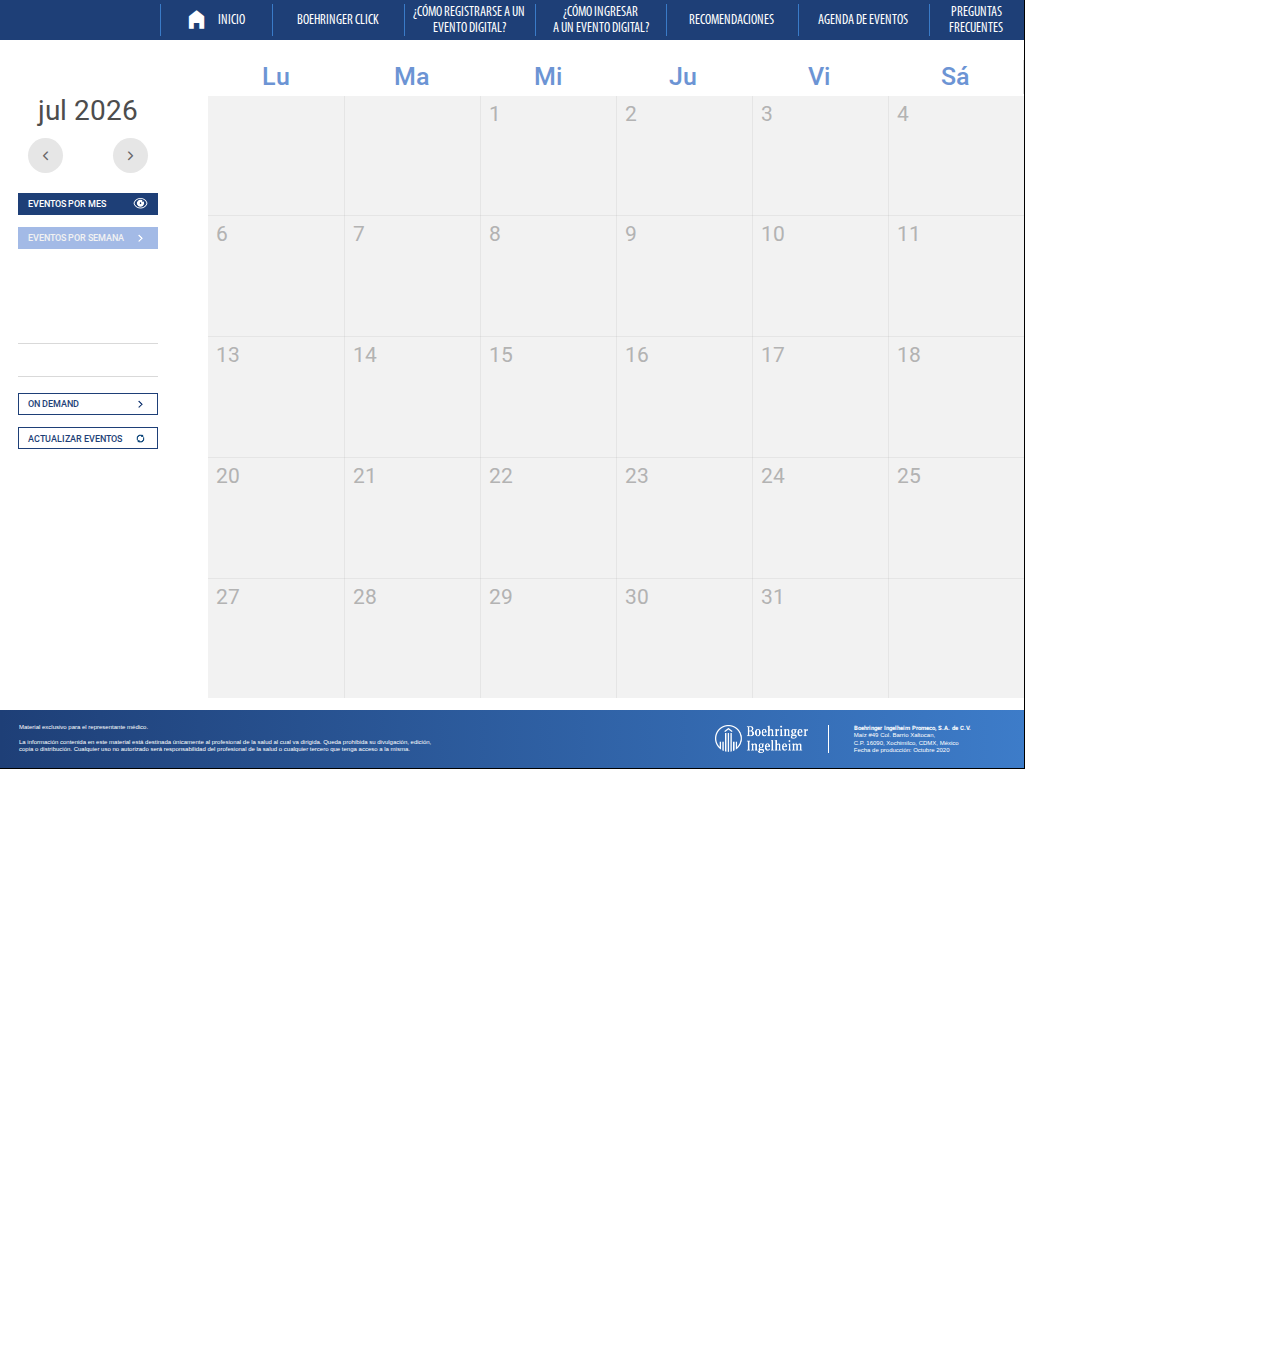
<file: 27_AV_WEBINNARS_DIG--BI/WEBINNARS_DIG_BI_20_AGENDA/index.html>
<!DOCTYPE html>
<html>
	<head>
		<meta charset="UTF-8" />
		<meta name="apple-mobile-web-app-capable" content="yes" />
		<meta name="apple-mobile-web-app-status-bar-style" content="black-translucent" />
		<meta name="viewport" content="width=device-width, initial-scale=1.0, minimum-scale=1.0, user-scalable=1" />
		<meta name="format-detection" content="telephone=no" />
	<!-- START $ -->
		<link rel="stylesheet" href="shared/css/$/utils.core.css" />
		<script src="shared/js/$/utils.core.js"></script>
		<!-- <link rel="stylesheet" href="shared/css/$/framework.name.css" /> -->
		<!-- <script src="shared/js/$/framework.name.js"></script> -->
		<link rel="stylesheet" href="shared/css/$/platform.veeva.css" />
		<script src="shared/js/$/platform.veeva.js"></script>
	<!-- END $ -->
	<!-- START GLOBAL -->
		<link rel="stylesheet" href="shared/css/index.css" />
		<script src="shared/js/index.js"></script>
		<script src="shared/js/menu.js"></script>
	<!-- END GLOBAL -->
	<!-- CALENDAR -->
		<!-- CSS -->
		<link href="lib/main.css" rel="stylesheet" />
		<link rel="stylesheet" href="css/popup.css" />
		<link rel="stylesheet" href="css/fullcalendar.css" />
		<link rel="stylesheet" href="css/ondemand.css" />
		<link rel="stylesheet" href="css/event.css" />
		<link rel="stylesheet" href="css/agenda.css" />
		<link rel="stylesheet" href="css/category.css" />
		<!-- JS -->
		<script src="lib/main.js"></script>
		<script src="js/popup.js"></script>
		<script src="js/fullcalendar.js"></script>
		<script src="js/jquery.js"></script>
		<!-- <script src="js/calendar-js/theme-chooser.js"></script> -->
	<!-- START LOCAL -->
		<!-- <link rel="stylesheet" href="css/index.css" /> -->
		<script src="js/index.js"></script>
	<!-- END LOCAL -->
	</head>
	<body id="body" font="Roboto">
		<div id="fullcalendar">
			<div id="calendar"></div>
			<div class="fc-header-toolbar fc-header-toolbar-fake">
				<div>
					<!-- Botones de categorías generados automáticamente dependiendo de las categorías de todos los eventos -->
					<div class="fc-button-group overflow-auto" id="cat-button"></div>
				</div>
				<div>
					<div class="fc-button-group">
						<button class="fc-button fc-has-icon" do-toggle="o ondemand">ON DEMAND</button>
						<button class="fc-button actualizar-eventos fc-has-reload">ACTUALIZAR EVENTOS</button>
					</div>
				</div>
			</div>
		</div>
		<div id="ondemand" class="fc" do-toggle-id="ondemand">
			<div>
				<div class="fc fc-header-toolbar fc-header-toolbar-fake">
					<button class="fc-button fc-has-icon-before fc-button-sm" do-toggle="x">REGRESAR</button>
				</div>
				<h1 class="c-darkblue f-medium" id="ondemandTitle">On Demand</h1>
				<div class="overflow-auto" id="ondemandContent">
					<table>
						<thead>
							<!-- Columnas generadas automáticamente dependiendo de las categorías de todos los eventos -->
							<tr class="f-bold" id="cat-header"></tr>
						</thead>
						<tbody>
							<!-- Columnas generadas automáticamente dependiendo de las categorías de todos los eventos -->
							<tr id="cat-content"></tr>
						</tbody>
					</table>
				</div>
			</div>
		</div>
		<!-- El popup abre desde la función eventCalendar.open() y recibe como único argumento un objeto EventApi de fullcalendar -->
		<div id="event" do-toggle-id="event" class="is-popup">
			<div do-toggle="x" class="display-flex overflow-auto">
				<div>
					<i class="close icon-close" do-toggle="x"></i>
					<div class="ev-title f-bold">Título</div>
					<!-- -->
					<div id="ev-metadata" class="overflow-auto">
						<span class="ev-date icon-calendar"></span>
						<span class="ev-time icon-time"></span>
						<div class="ev-location icon-location"></div>
						<div class="ev-speaker icon-speaker">
							<span>Ponentes:</span>
							<div class="ev-speaker-list"></div>
						</div>
					</div>
					<div id="ev-actions">
						<div class="img-btn fue" go-email="ET1 | EF1, EF2">
							<!--
								Si el FUE es un template de veeva, sólo cambiar ET1 por el ID del template.
								Para EF1 y EF2 son los ID de los fragmentos.
								Si no tiene fragmentos dejar sólo el número de fragmento.
								Para mantener el escuchador de abrir templates, sólo cambiar dinámicamente el valor del atributo go-email
								Si desea cambiar por una función específica, utilizar el atributo on-click="miFuncion()"
							-->
							<img src="shared/media/images/btn-fue.png" />
						</div>
						<!-- Falta hacer que el botón ver agenda se muestre dinámicamente -->
						<div class="img-btn ver_agenda __visible" do-toggle="o /event-agenda">
							<img src="shared/media/images/btn-ver_agenda.png" />
						</div>
					</div>
				</div>
			</div>
		</div>
		<!-- Abierto directamente por el botón Ver Agenda -->
		<div id="agenda" do-toggle-id="event-agenda" class="is-popup">
			<div do-toggle="x" class="display-flex">
				<div>
					<i class="close icon-close" do-toggle="x"></i>
					<div class="ev-agenda-detail overflow-auto">
						<img src="media/images/agenda-test.jpg" /> <!-- Imagen de la agenda del evento, puede cambiar el SRC dinámicamente desde las propiedades del evento. Configurar similar al título, y en la misma función al abrir el evento -->
					</div>
				</div>
			</div>
		</div>

		<div class="overlay">
			<img src="media/images/fullcalendar/loading.gif" />
		</div>
	</body>
</html>
</file>
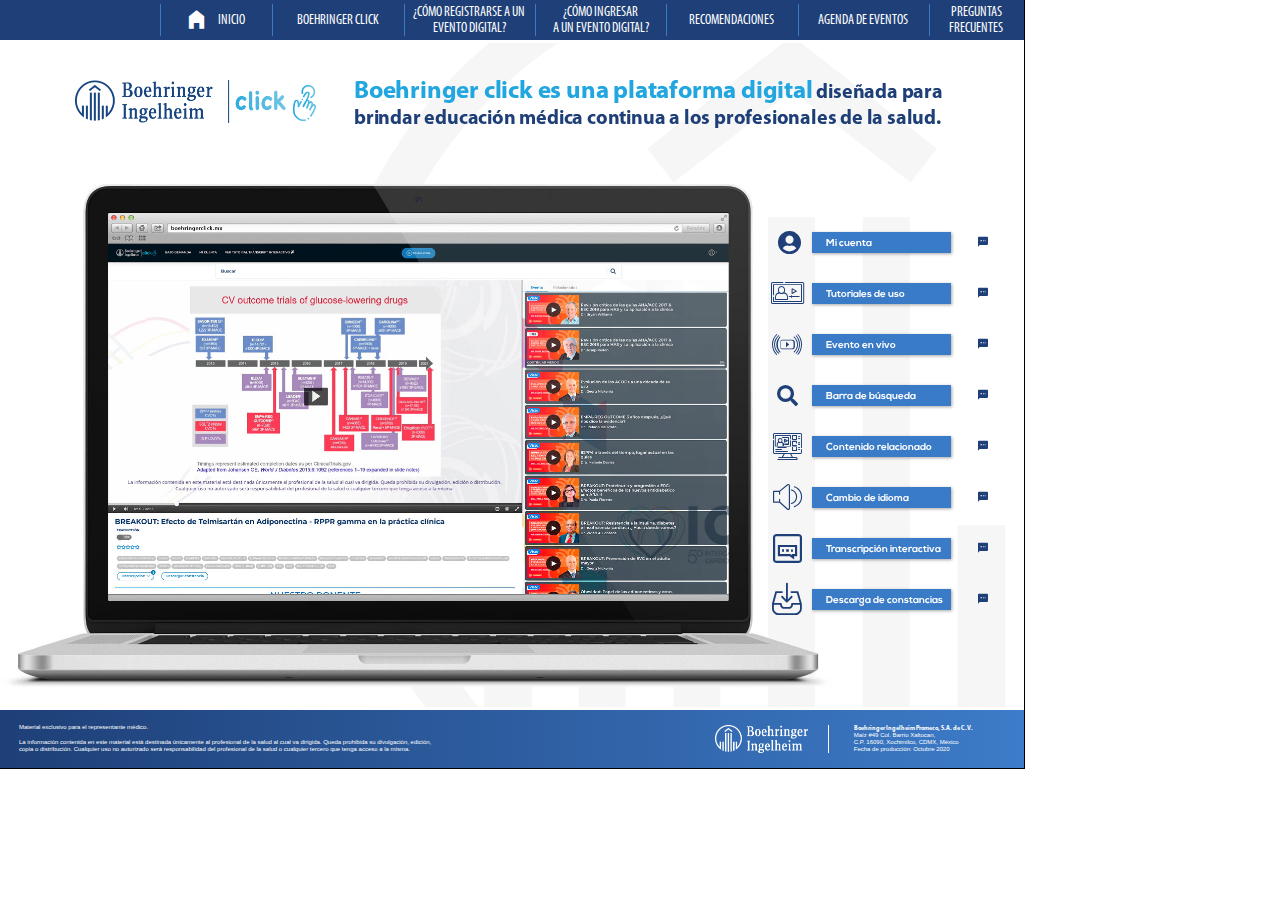
<file: 27_AV_WEBINNARS_DIG--BI/WEBINNARS_DIG_BI_20_BOHERINGER_CLICK/index.html>
<!DOCTYPE html>
<html>
	<head>
		<meta charset="UTF-8" />
		<meta name="apple-mobile-web-app-capable" content="yes" />
		<meta name="apple-mobile-web-app-status-bar-style" content="black-translucent" />
		<meta name="viewport" content="width=device-width, initial-scale=1.0, minimum-scale=1.0, user-scalable=1" />
		<meta name="format-detection" content="telephone=no" />
	<!-- START $ -->
		<link rel="stylesheet" href="shared/css/$/utils.core.css" />
		<script src="shared/js/$/utils.core.js"></script>
		<!-- <link rel="stylesheet" href="shared/css/$/framework.name.css" /> -->
		<!-- <script src="shared/js/$/framework.name.js"></script> -->
		<link rel="stylesheet" href="shared/css/$/platform.veeva.css" />
		<script src="shared/js/$/platform.veeva.js"></script>
	<!-- END $ -->
	<!-- START GLOBAL -->
		<link rel="stylesheet" href="shared/css/index.css" />
		<script src="shared/js/index.js"></script>
		<script src="shared/js/menu.js"></script>
	<!-- END GLOBAL -->
	<!-- START LOCAL -->
		<link rel="stylesheet" href="css/index.css" />
		<!-- <script src="js/index.js"></script> -->
	<!-- END LOCAL -->
	</head>
	<body>
		<content id="body">
			<header font="MyriadPro">
				<div>
					<div>
						<div class="title">
							<div>
								<b>Boehringer click es una plataforma digital</b> diseñada para brindar educación médica continua a los profesionales de la salud.
							</div>
						</div>
					</div>
				</div>
			</header>
			<div class="body" do-toggle-id="pantalla">
				<div class="laptop">
					<img src="media/images/laptop.jpg" />
					<div class="señalamientos">
						<div class="cuenta" do-toggle="o /pantalla/cuenta instrucciones" do-toggle-id="cuenta"></div>
						<div class="tutorial" do-toggle="o /pantalla/tutorial instrucciones" do-toggle-id="tutorial"></div>
						<div class="envivo" do-toggle="o /pantalla/envivo instrucciones" do-toggle-id="envivo"></div>
						<div class="buscar" do-toggle="o /pantalla/buscar instrucciones" do-toggle-id="buscar"></div>
						<div class="relacionado" do-toggle="o /pantalla/relacionado instrucciones" do-toggle-id="relacionado"></div>
						<div class="idioma" do-toggle="o /pantalla/idioma instrucciones" do-toggle-id="idioma"></div>
						<div class="transcripcion" do-toggle="o /pantalla/transcripcion instrucciones" do-toggle-id="transcripcion"></div>
						<div class="descarga" do-toggle="o /pantalla/descarga instrucciones" do-toggle-id="descarga"></div>
					</div>
				</div>
				<div class="instrucciones f-bold" font="Nexa">
					<ul>
						<li class="cuenta" do-toggle="* /pantalla/cuenta instrucciones">
							<i class="icon-cuenta"></i>
							<div><span>Mi cuenta</span></div>
							<i class="icon-message"></i>
						</li>
						<dt do-toggle-id="cuenta">
							<div>
								<i class="icon-close" do-toggle="x"></i>
								<h1>Mi cuenta</h1>
								<div>
									<p>Los usuarios pueden editar su perfil, ver eventos agendados, historial de videos reproducidos y contenido sin completar.</p>
									<p>Para contenido sin terminar, están disponibles las opciones de “Reanudar reproducción” o “Ver desde el principio”</p>
								</div>
							</div>
						</dt>
						<li class="tutorial" do-toggle="* /pantalla/tutorial instrucciones">
							<i class="icon-tutorial"></i>
							<div><span>Tutoriales de uso</span></div>
							<i class="icon-message"></i>
						</li>
						<dt do-toggle-id="tutorial">
							<div>
								<i class="icon-close" do-toggle="x"></i>
								<h1>Tutoriales de uso</h1>
								<div>
									<p>Para Transcript Interactivo, se muestra un tutorial explicando la funcionalidad.</p>
									<p>Después de la primera vez que se muestra un tutorial a un usuario, la opción de reproducirlo nuevamente queda habilitada para videos que cuenten con esta funcionalidad.</p>
								</div>
							</div>
						</dt>
						<li class="envivo" do-toggle="* /pantalla/envivo instrucciones">
							<i class="icon-envivo"></i>
							<div><span>Evento en vivo</span></div>
							<i class="icon-message"></i>
						</li>
						<dt do-toggle-id="envivo">
							<div>
								<i class="icon-close" do-toggle="x"></i>
								<h1>Evento en vivo</h1>
								<div>
									<p>En la página de cada evento se proporciona información detallada del título de la ponencia, agenda y speaker.</p>
									<p>Una breve reseña curricular de los ponentes aparece debajo de cada video.</p>
								</div>
							</div>
						</dt>
						<li class="buscar" do-toggle="* /pantalla/buscar instrucciones">
							<i class="icon-buscar"></i>
							<div><span>Barra de búsqueda</span></div>
							<i class="icon-message"></i>
						</li>
						<dt do-toggle-id="buscar">
							<div>
								<i class="icon-close" do-toggle="x"></i>
								<h1>Barra de búsqueda</h1>
								<div>
									<p>Boehringer Click está diseñado para proporcionar una excelente experiencia de usuario. Todo el contenido se clasifica por categoría, tema y evento.</p>
									<p>Una barra de búsqueda se encuentra disponible en todo momento.</p>
								</div>
							</div>
						</dt>
						<li class="relacionado" do-toggle="* /pantalla/relacionado instrucciones">
							<i class="icon-relacionado"></i>
							<div><span>Contenido relacionado</span></div>
							<i class="icon-message"></i>
						</li>
						<dt do-toggle-id="relacionado">
							<div>
								<i class="icon-close" do-toggle="x"></i>
								<h1>Contenido relacionado</h1>
								<div>
									<p>Cuando un usuario reproduce un video, se despliega una barra lateral que muestra contenido relacionado, de acuerdo a etiquetas, temas o eventos similares.</p>
									<p>Todos los videos se encuentran tagueados.</p>
								</div>
							</div>
						</dt>
						<li class="idioma" do-toggle="* /pantalla/idioma instrucciones">
							<i class="icon-altavoz"></i>
							<div><span>Cambio de idioma</span></div>
							<i class="icon-message"></i>
						</li>
						<dt do-toggle-id="idioma">
							<div>
								<i class="icon-close" do-toggle="x"></i>
								<h1>Cambio de idioma</h1>
								<div>
									<p>Los usuarios pueden cambiar el idioma del audio con solo activar y desactivar el botón de Traducción.</p>
									<p>Esta función está disponible para videos en español e inglés.</p>
								</div>
							</div>
						</dt>
						<dt do-toggle-id="transcripcion">
							<div class="bottom">
								<i class="icon-close" do-toggle="x"></i>
								<h1>Transcripción interactiva</h1>
								<div>
									<p>Esta funcionalidad permite a los usuarios buscar palabras clave dentro de los videos, para ir al momento exacto donde se mencionan dichas palabras.</p>
									<p>El usuario podrá leer el contexto en el que se incluye la palabra, antes de dar click para ir a ese momento exacto del video.</p>
								</div>
							</div>
						</dt>
						<li class="transcripcion" do-toggle="* /pantalla/transcripcion instrucciones">
							<i class="icon-subtitulos"></i>
							<div><span>Transcripción interactiva</span></div>
							<i class="icon-message"></i>
						</li>
						<dt do-toggle-id="descarga">
							<div class="bottom">
								<i class="icon-close" do-toggle="x"></i>
								<h1>Descarga de constancias</h1>
								<div>
									<p>Para eventos seleccionados en vivo y on demand, se otorgarán certificados avalados por diferentes sociedades médicas.</p>
									<p>Para descargar la constancia, el usuario debe cumplir con los requisitos que cada sociedad o consejo establece.</p>
								</div>
							</div>
						</dt>
						<li class="descarga" do-toggle="* /pantalla/descarga instrucciones">
							<i class="icon-descarga"></i>
							<div><span>Descarga de constancias</span></div>
							<i class="icon-message"></i>
						</li>
					</ul>
				</div>
			</div>
		</content>
	</body>
</html>
</file>
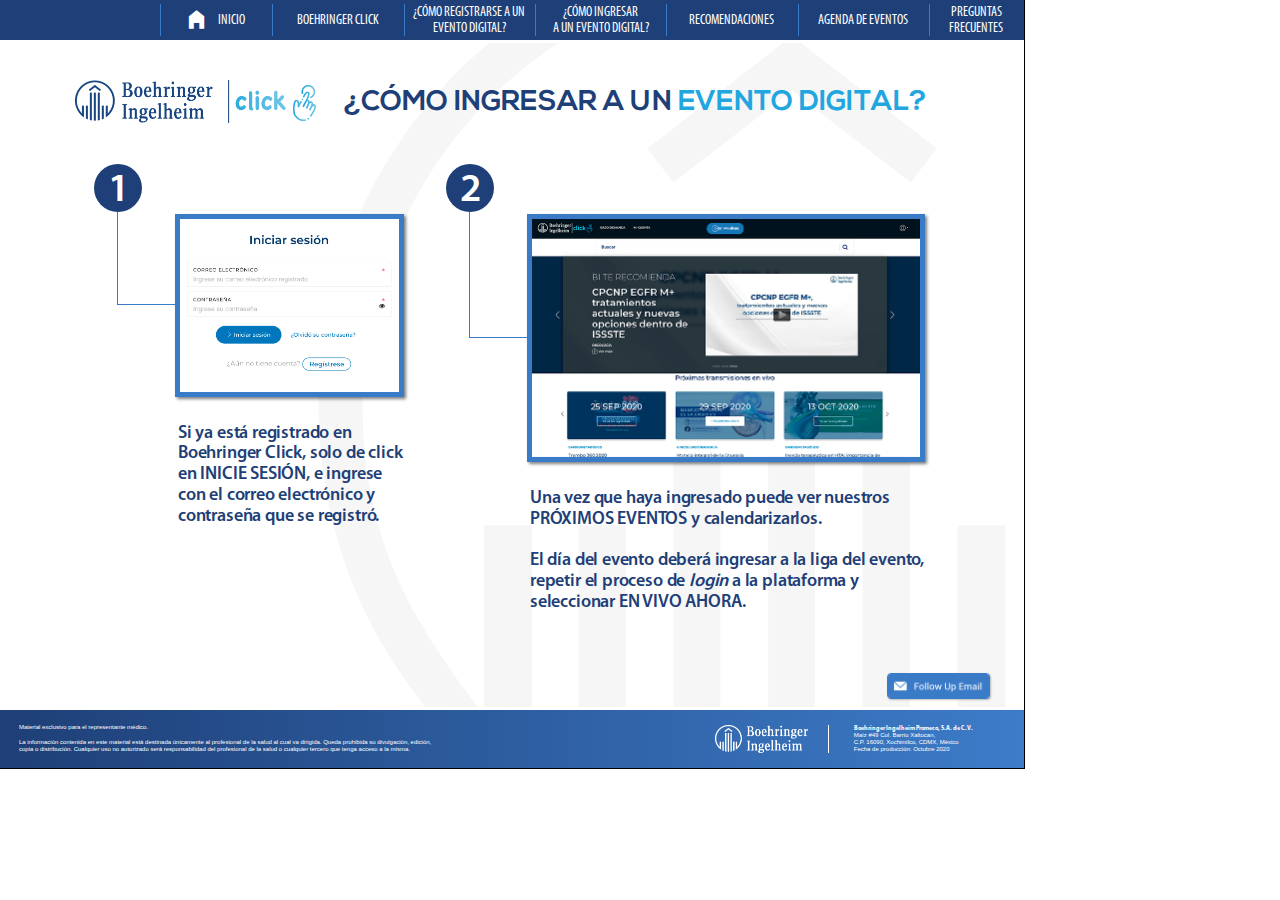
<file: 27_AV_WEBINNARS_DIG--BI/WEBINNARS_DIG_BI_20_COMO_INGRESAR/index.html>
<!DOCTYPE html>
<html>
	<head>
		<meta charset="UTF-8" />
		<meta name="apple-mobile-web-app-capable" content="yes" />
		<meta name="apple-mobile-web-app-status-bar-style" content="black-translucent" />
		<meta name="viewport" content="width=device-width, initial-scale=1.0, minimum-scale=1.0, user-scalable=1" />
		<meta name="format-detection" content="telephone=no" />
	<!-- START $ -->
		<link rel="stylesheet" href="shared/css/$/utils.core.css" />
		<script src="shared/js/$/utils.core.js"></script>
		<!-- <link rel="stylesheet" href="shared/css/$/framework.name.css" /> -->
		<!-- <script src="shared/js/$/framework.name.js"></script> -->
		<link rel="stylesheet" href="shared/css/$/platform.veeva.css" />
		<script src="shared/js/$/platform.veeva.js"></script>
	<!-- END $ -->
	<!-- START GLOBAL -->
		<link rel="stylesheet" href="shared/css/index.css" />
		<script src="shared/js/index.js"></script>
		<script src="shared/js/menu.js"></script>
	<!-- END GLOBAL -->
	<!-- START LOCAL -->
		<link rel="stylesheet" href="css/index.css" /> 
		<!-- <script src="js/index.js"></script> -->
	<!-- END LOCAL -->
	</head>
	<body>
		<content id="body">
			<header>
				<div>
					<div>
						<div class="title">
							<div>¿cómo ingresar a UN <b>evento digital?</b></div>
						</div>
					</div>
				</div>
			</header>
			<div class="body">
				<div class="pasos paso-1 img-borde">
					<span class="paso"></span>
					<div><img src="media/images/paso-1.png"></div>
					<div class="pasos txt">Si ya está registrado en Boehringer Click, solo de click en INICIE SESIÓN, e ingrese con el correo electrónico y contraseña que se registró. </div>
				</div>
				<div class="pasos paso-2 img-borde">
					<span class="paso"></span>
					<div><img src="media/images/paso-2.png"></div>
					<div class="pasos txt">
						Una vez que haya ingresado puede ver nuestros PRÓXIMOS EVENTOS y calendarizarlos.
						</br></br>El día del evento deberá ingresar a la liga del evento, repetir el proceso de <i>login</i> a la plataforma y seleccionar EN VIVO AHORA.
					</div>
				</div>
			</div>
			<img class="img-btn fue" src="shared/media/images/btn-fue.png" go-email="ET1 | EF1, EF2" />
		</content>
	</body>
</html>
</file>
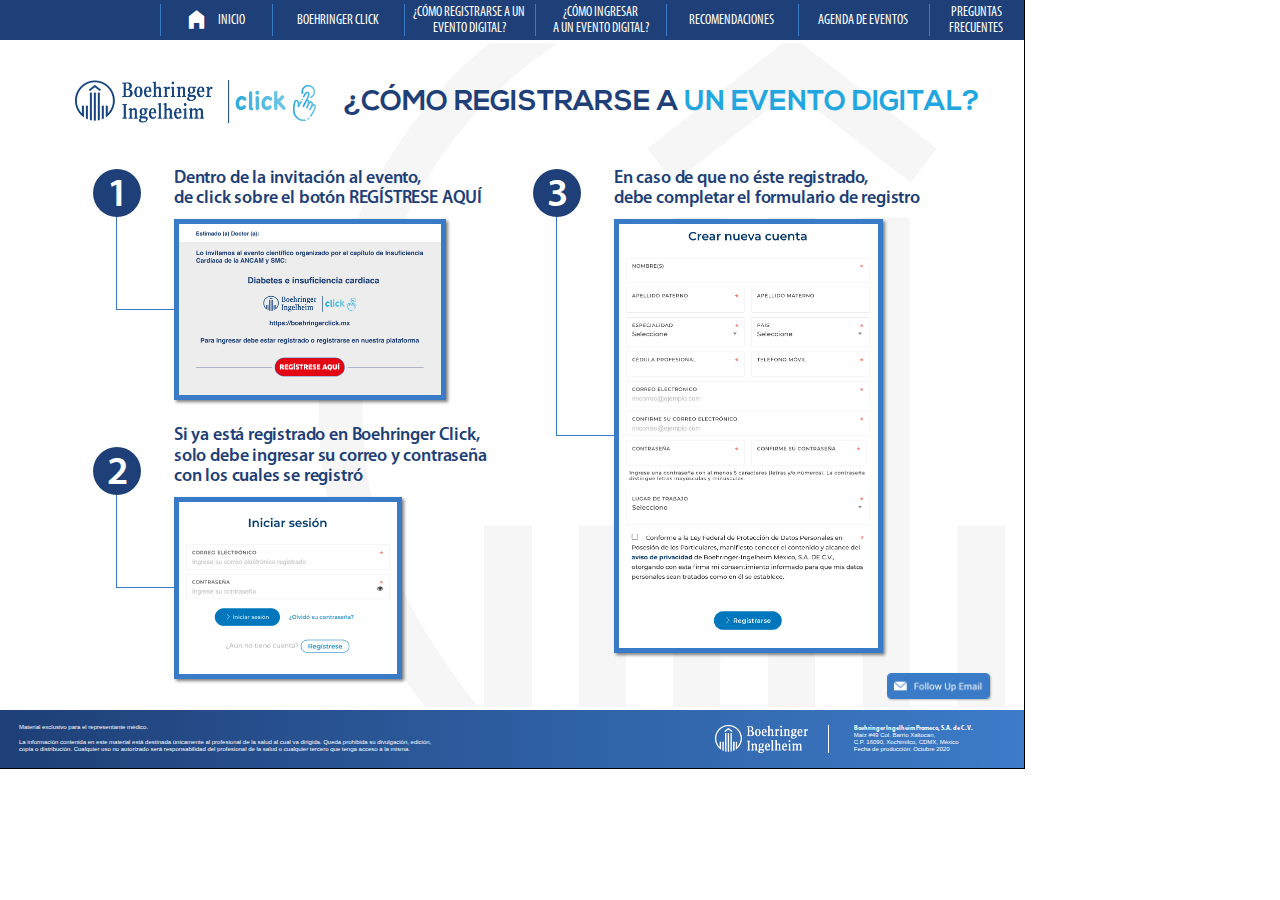
<file: 27_AV_WEBINNARS_DIG--BI/WEBINNARS_DIG_BI_20_COMO_REGISTRARSE/index.html>
<!DOCTYPE html>
<html>
	<head>
		<meta charset="UTF-8" />
		<meta name="apple-mobile-web-app-capable" content="yes" />
		<meta name="apple-mobile-web-app-status-bar-style" content="black-translucent" />
		<meta name="viewport" content="width=device-width, initial-scale=1.0, minimum-scale=1.0, user-scalable=1" />
		<meta name="format-detection" content="telephone=no" />
	<!-- START $ -->
		<link rel="stylesheet" href="shared/css/$/utils.core.css" />
		<script src="shared/js/$/utils.core.js"></script>
		<!-- <link rel="stylesheet" href="shared/css/$/framework.name.css" /> -->
		<!-- <script src="shared/js/$/framework.name.js"></script> -->
		<link rel="stylesheet" href="shared/css/$/platform.veeva.css" />
		<script src="shared/js/$/platform.veeva.js"></script>
	<!-- END $ -->
	<!-- START GLOBAL -->
		<link rel="stylesheet" href="shared/css/index.css" />
		<script src="shared/js/index.js"></script>
		<script src="shared/js/menu.js"></script>
	<!-- END GLOBAL -->
	<!-- START LOCAL -->
		<link rel="stylesheet" href="css/index.css" />
		<!-- <script src="js/index.js"></script> -->
	<!-- END LOCAL -->
	</head>
	<body>
		<content id="body">
			<header>
				<div>
					<div>
						<div class="title">
							<div>¿cómo registrarse a <b>un evento digital?</b></div>
						</div>
					</div>
				</div>
			</header>
			<div class="body">
				<div class="pasos paso-1 img-borde">
					<span class="paso"></span>
					<div class="txt">Dentro de la invitación al evento,</br>de click sobre el botón REGÍSTRESE AQUÍ</div>
					<div><img src="media/images/paso-1.png"></div>
				</div>
				<div class="pasos paso-2 img-borde">
					<span class="paso"></span>
					<div class="txt">Si ya está registrado en Boehringer Click,</br>solo debe ingresar su correo y contraseña</br>con los cuales se registró</div>
					<div><img src="media/images/paso-2.png"></div>
				</div>
				<div class="pasos paso-3 img-borde">
					<span class="paso"></span>
					<div class="txt">En caso de que no éste registrado,</br>debe completar el formulario de registro</div>
					<div><img src="media/images/paso-3.png"></div>
				</div>
			</div>
			<img class="img-btn fue" src="shared/media/images/btn-fue.png" go-email="ET1 | EF1, EF2" />	
		</content>
	</body>
</html>
</file>
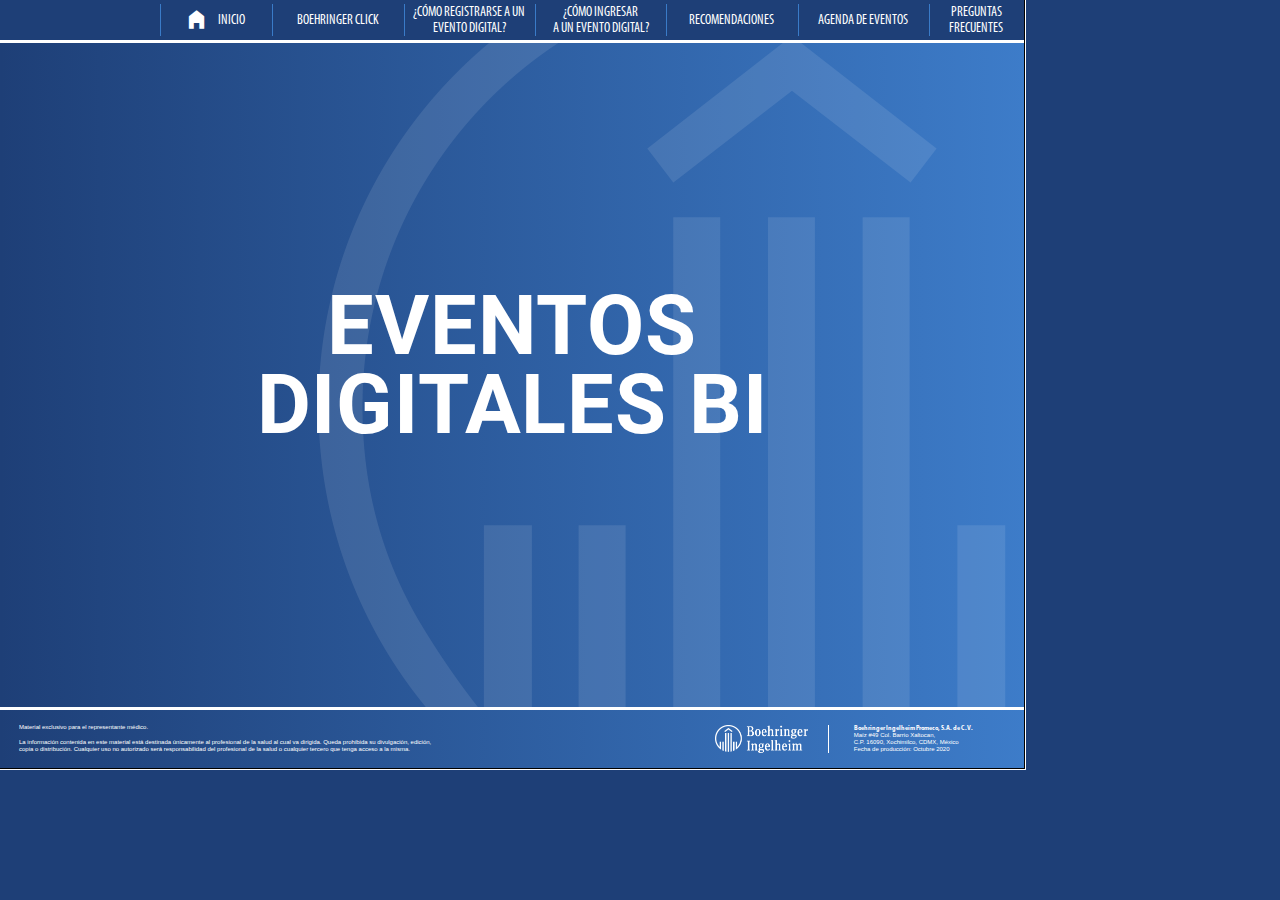
<file: 27_AV_WEBINNARS_DIG--BI/WEBINNARS_DIG_BI_20_INICIO/index.html>
<!DOCTYPE html>
<html bg="blue">
	<head>
		<meta charset="UTF-8" />
		<meta name="apple-mobile-web-app-capable" content="yes" />
		<meta name="apple-mobile-web-app-status-bar-style" content="black-translucent" />
		<meta name="viewport" content="width=device-width, initial-scale=1.0, minimum-scale=1.0, user-scalable=1" />
		<meta name="format-detection" content="telephone=no" />
	<!-- START $ -->
		<link rel="stylesheet" href="shared/css/$/utils.core.css" />
		<script src="shared/js/$/utils.core.js"></script>
		<!-- <link rel="stylesheet" href="shared/css/$/framework.name.css" /> -->
		<!-- <script src="shared/js/$/framework.name.js"></script> -->
		<link rel="stylesheet" href="shared/css/$/platform.veeva.css" />
		<script src="shared/js/$/platform.veeva.js"></script>
	<!-- END $ -->
	<!-- START GLOBAL -->
		<link rel="stylesheet" href="shared/css/index.css" />
		<script src="shared/js/index.js"></script>
		<script src="shared/js/menu.js"></script>
	<!-- END GLOBAL -->
	<!-- START LOCAL -->
		<link rel="stylesheet" href="css/index.css" />
		<!-- <script src="js/index.js"></script> -->
	<!-- END LOCAL -->
	</head>
	<body>
		<content id="body">
			<div class="txt display-flex f-bold" font="Roboto">
				<span>EVENTOS <br /> DIGITALES BI</span>
			</div>
		</content>
	</body>
</html>
</file>
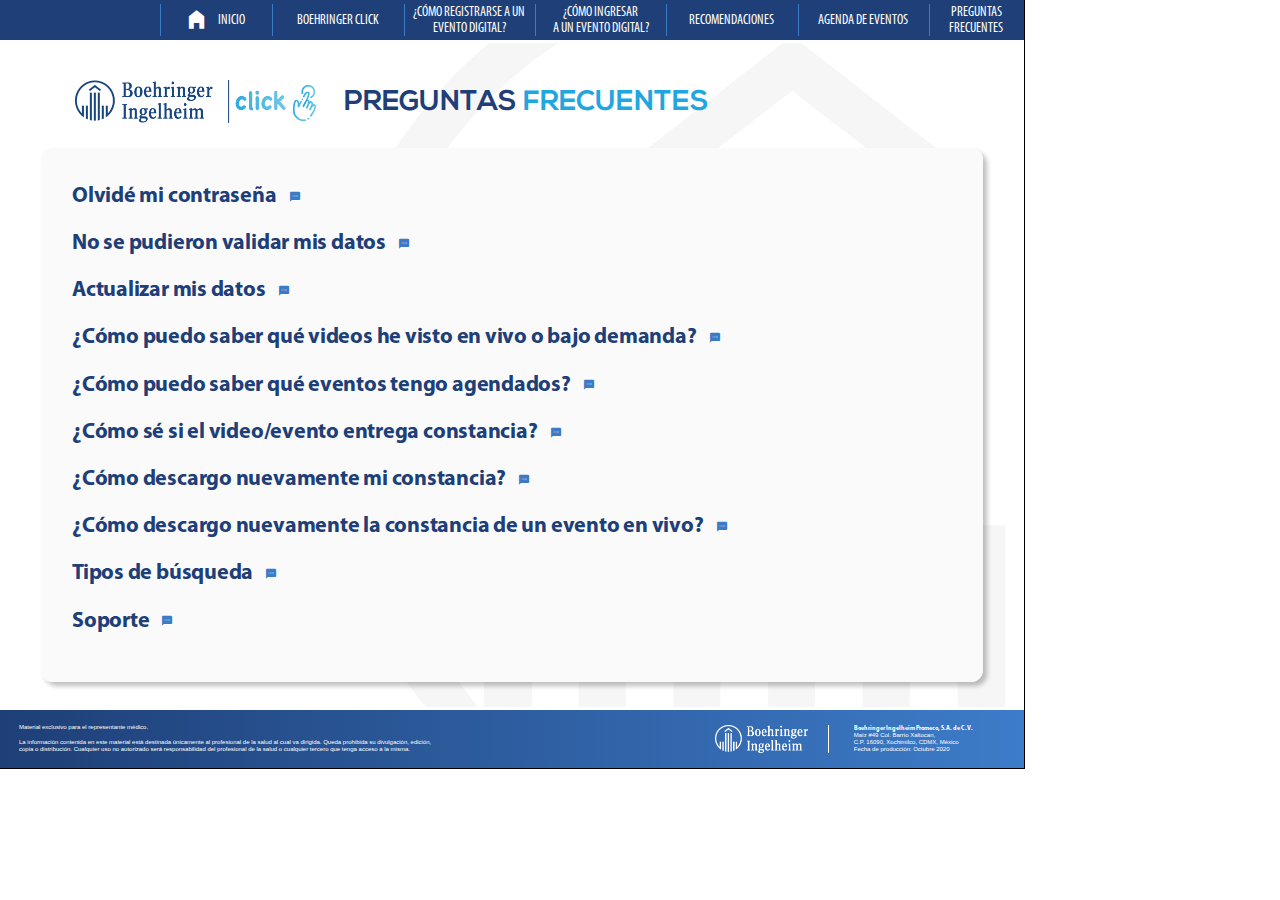
<file: 27_AV_WEBINNARS_DIG--BI/WEBINNARS_DIG_BI_20_PREGUNTAS_FRECUENTES/index.html>
<!DOCTYPE html>
<html>
	<head>
		<meta charset="UTF-8" />
		<meta name="apple-mobile-web-app-capable" content="yes" />
		<meta name="apple-mobile-web-app-status-bar-style" content="black-translucent" />
		<meta name="viewport" content="width=device-width, initial-scale=1.0, minimum-scale=1.0, user-scalable=1" />
		<meta name="format-detection" content="telephone=no" />
	<!-- START $ -->
		<link rel="stylesheet" href="shared/css/$/utils.core.css" />
		<script src="shared/js/$/utils.core.js"></script>
		<!-- <link rel="stylesheet" href="shared/css/$/framework.name.css" /> -->
		<!-- <script src="shared/js/$/framework.name.js"></script> -->
		<link rel="stylesheet" href="shared/css/$/platform.veeva.css" />
		<script src="shared/js/$/platform.veeva.js"></script>
	<!-- END $ -->
	<!-- START GLOBAL -->
		<link rel="stylesheet" href="shared/css/index.css" />
		<script src="shared/js/index.js"></script>
		<script src="shared/js/menu.js"></script>
	<!-- END GLOBAL -->
	<!-- START LOCAL -->
		<link rel="stylesheet" href="css/index.css" />
		<script src="js/index.js"></script>
	<!-- END LOCAL -->
	</head>
	<body>
		<content id="body">
			<header>
				<div>
					<div>
						<div class="title">
							<div>
								preguntas <b>frecuentes</b>
							</div>
						</div>
					</div>
				</div>
			</header>
			<div class="body preguntas overflow-auto">
				<div>
					<h1>Olvidé mi contraseña</h1>
					<div>
						<div>
							<p class="f-semibold">Ir a ¿Olvidó su contraseña? e ingresar el correo electrónico con el cual se registró para enviarle un correo para resetear la contraseña.</p>
							<p>Le sugerimos revisar en su bandeja de SPAM o correos no deseados, ya que en ocasiones los correos pueden llegar a dicha bandeja.</p>
							<div>
								<img class="sesion" src="media/images/sesion.jpg" />
								<img class="recuperar" src="media/images/recuperar.jpg" />
							</div>
						</div>
					</div>
				</div>
				<div>
					<h1>No se pudieron validar mis datos</h1>
					<div>
						<div>
							<p><span class="f-semibold">Boehringer Click lleva a cabo un proceso de validación de Nombre, Cédula profesional y Especialidad,</span> para comprobar que quien se está registrando sea efectivamente un profesional de la salud.</p>
							<p>Esta validación se hace en un periodo máximo de 72 horas. En caso de ser satisfactorio recibirá un correo de confirmación de cuenta.</p>
							<p class="f-semibold">En caso de que alguno de los campos proporcionados no coincida, le llegará un correo confirmando que no pudimos validar sus datos. Puede contactarnos a través del correo soporte@boehringerclick.mx indicando sus datos correctos y se le dará acceso a la plataforma.</p>
						</div>
					</div>
				</div>
				<div>
					<h1>Actualizar mis datos</h1>
					<div>
						<div>
							<p><span class="f-semibold">Dentro de la sección de MI CUENTA, ubicada en el menú superior, podrá encontrar la sección de PERFIL, donde puede actualizar en cualquier momento sus datos</span> como: Nombre, especialidad, lugar de trabajo, estado, cédula profesional, teléfono.</p>
							<div>
								<img class="menu" src="media/images/menu.jpg" />
							</div>
						</div>
					</div>
				</div>
				<div>
					<h1>¿Cómo puedo saber qué videos he visto en vivo o bajo demanda?</h1>
					<div>
						<div>
							<p><span class="f-semibold">Dentro de la sección de MI CUENTA, ubicada en el menú superior, podrá encontrar la sección MIS REPRODUCCIONES,</span> donde podrá visualizar los videos que dejó sin terminar, los videos que vio en vivo y los videos que ya ha completado.</p>
						</div>
					</div>
				</div>
				<div>
					<h1>¿Cómo puedo saber qué eventos tengo agendados?</h1>
					<div>
						<div>
							<p><span class="f-semibold">Dentro de la sección de MI CUENTA, ubicada en el menú superior, podrá encontrar la sección AGENDA,</span> donde aparecen los próximos eventos a los cuales se ha registrado.</p>
							<p>¿Cómo puedo volver a ver un contenido que ya vi en vivo?</p>
							<p>Los contenidos vistos en vivo se pueden ver nuevamente bajo demanda dentro de Boehringer Click, unas semanas posteriores al evento en vivo.</p>
							<div>
								<img class="eventos" src="media/images/eventos.jpg" />
							</div>
						</div>
					</div>
				</div>
				<div>
					<h1>¿Cómo sé si el video/evento entrega constancia?</h1>
					<div>
						<div>
							<p class="f-semibold">Si el video o el evento cuentan con constancia, usted podrá ver debajo del reproductor del video el botón de DESCARGAR CONSTANCIA.</p>
							<p>Deberá cumplir con los requisitos establecidos (completar tiempo requerido de visualización/responder encuesta de satisfacción) para ser acreedor a ella.</p>
						</div>
					</div>
				</div>
				<div>
					<h1>¿Cómo descargo nuevamente mi constancia?</h1>
					<div>
						<div>
							<p><span class="f-semibold">Simplemente de Click en el botón de descargar constancia</span> y le abrirá una pestaña con su constancia para ser descargada en su dispositivo.</p>
						</div>
					</div>
				</div>
				<div>
					<h1>¿Cómo descargo nuevamente la constancia de un evento en vivo?</h1>
					<div>
						<div>
							<p><span class="f-semibold">Ingrese a la liga del evento y simplemente de Click en el botón de descargar constancia</span> y le abrirá una pestaña con su constancia para ser descargada en su dispositivo.</p>
						</div>
					</div>
				</div>
				<div>
					<h1>Tipos de búsqueda</h1>
					<div>
						<div>
							<p><span class="f-semibold">Usted podrá encontrar contenidos directamente en la barra de búsqueda, ubicada en la parte superior de la página.</span> Puede buscar contenidos por palabra clave, nombre de la ponencia, nombre del ponente, tema, etc.</p>
						</div>
					</div>
				</div>
				<div>
					<h1>Soporte</h1>
					<div>
						<div>
							<p>Si usted requiere soporte, <span class="f-semibold">puede ir en cualquier momento a la sección de AYUDA, ubicada en la parte inferior derecha de la página</span> y con gusto lo atenderemos.</p>
							<div>
								<img class="ayuda" src="media/images/ayuda.png" />
							</div>
						</div>
					</div>
				</div>
			</div>
		</content>
	</body>
</html>
</file>
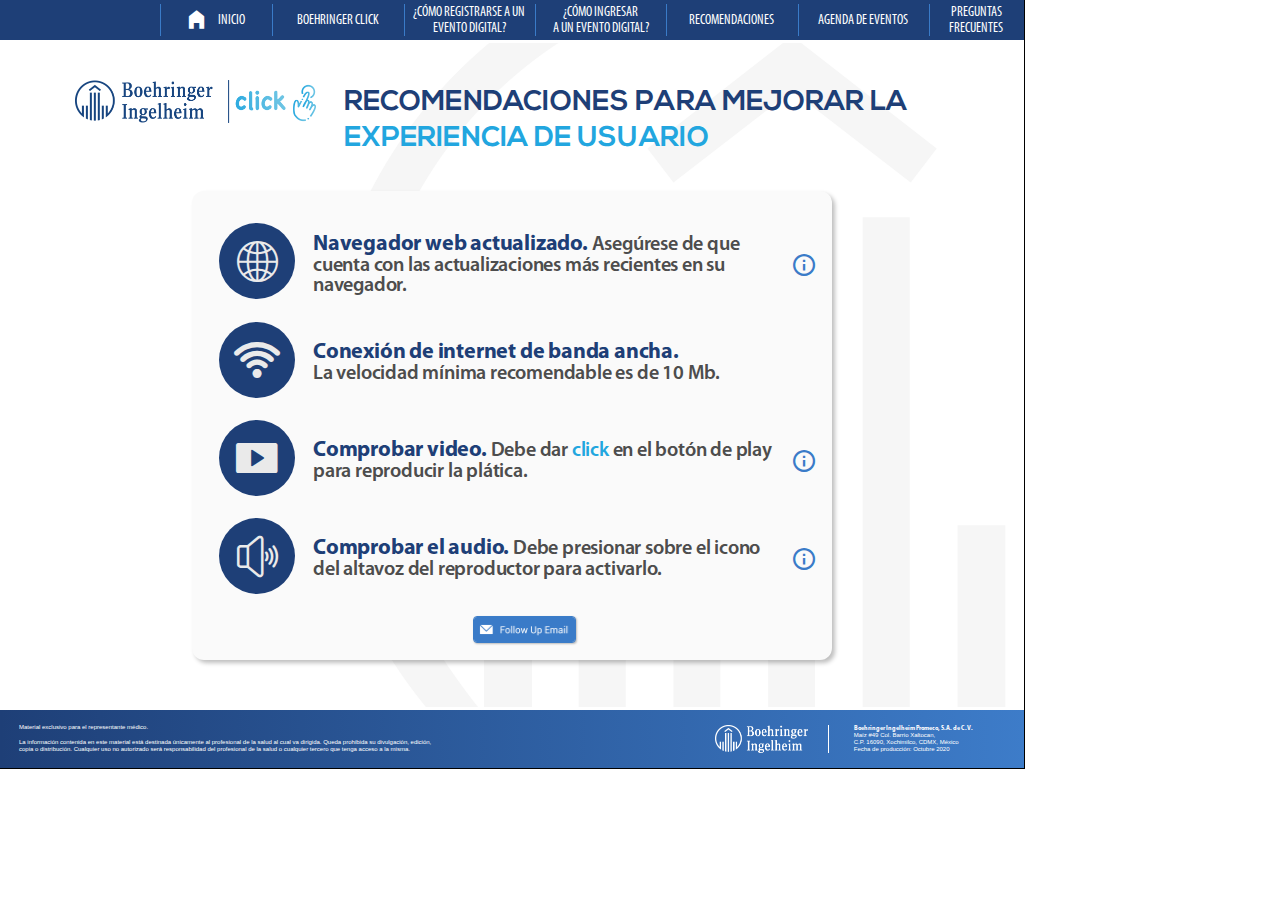
<file: 27_AV_WEBINNARS_DIG--BI/WEBINNARS_DIG_BI_20_RECOMENDACIONES/index.html>
<!DOCTYPE html>
<html>
	<head>
		<meta charset="UTF-8" />
		<meta name="apple-mobile-web-app-capable" content="yes" />
		<meta name="apple-mobile-web-app-status-bar-style" content="black-translucent" />
		<meta name="viewport" content="width=device-width, initial-scale=1.0, minimum-scale=1.0, user-scalable=1" />
		<meta name="format-detection" content="telephone=no" />
	<!-- START $ -->
		<link rel="stylesheet" href="shared/css/$/utils.core.css" />
		<script src="shared/js/$/utils.core.js"></script>
		<!-- <link rel="stylesheet" href="shared/css/$/framework.name.css" /> -->
		<!-- <script src="shared/js/$/framework.name.js"></script> -->
		<link rel="stylesheet" href="shared/css/$/platform.veeva.css" />
		<script src="shared/js/$/platform.veeva.js"></script>
	<!-- END $ -->
	<!-- START GLOBAL -->
		<link rel="stylesheet" href="shared/css/index.css" />
		<script src="shared/js/index.js"></script>
		<script src="shared/js/menu.js"></script>
	<!-- END GLOBAL -->
	<!-- START LOCAL -->
		<link rel="stylesheet" href="css/index.css" />
		<!-- <script src="js/index.js"></script> -->
	<!-- END LOCAL -->
	</head>
	<body>
		<content id="body">
			<header>
				<div>
					<div>
						<div class="title">
							<div>Recomendaciones para mejorar la <b>experiencia de usuario</b></div>
						</div>
					</div>
				</div>
			</header>
			<div class="body recomendaciones f-semibold display-flex">
				<div>
					<ul>
						<li class="navegador">
							<div><i class="icon-web"></i></div>
							<div><b class="c-darkblue">Navegador web actualizado.</b> Asegúrese de que cuenta con las actualizaciones más recientes en su navegador.</div>
							<div do-toggle="* _ recomendaciones">
								<i class="icon-info" do-toggle=""></i>
								<img src="media/images/navegador.jpg" />
							</div>
						</li>
						<li class="conexion">
							<div><i class="icon-inalambrico"></i></div>
							<div><b class="c-darkblue">Conexión de internet de banda ancha.</b> <br /> La velocidad mínima recomendable es de 10 Mb.</div>
						</li>
						<li class="comp-video">
							<div><i class="icon-video"></i></div>
							<div><b class="c-darkblue">Comprobar video.</b> Debe dar <span class="c-blue">click</span> en el botón de play para reproducir la plática.</div>
							<div do-toggle="* _ recomendaciones">
								<i class="icon-info" do-toggle=""></i>
								<img src="media/images/comp-video.jpg" />
							</div>
						</li>
						<li class="comp-audio">
							<div><i class="icon-audio"></i></div>
							<div><b class="c-darkblue">Comprobar el audio.</b> Debe presionar sobre el icono del altavoz del reproductor para activarlo.</div>
							<div do-toggle="* _ recomendaciones">
								<i class="icon-info" do-toggle=""></i>
								<img src="media/images/comp-audio.jpg" />
							</div>
						</li>
					</ul>
					<div>
						<img class="img-btn fue" src="shared/media/images/btn-fue.png" go-email="ET1 | EF1, EF2" />
					</div>
				</div>
			</div>
		</content>
	</body>
</html>
</file>
<file: 27_AV_WEBINNARS_DIG--BI/WEBINNARS_DIG_BI_20_AGENDA/shared/css/$/utils.core.css>
/*utils.core*/
a,abbr,acronym,address,applet,article,aside,audio,b,big,blockquote,body,canvas,caption,center,cite,code,dd,del,details,dfn,div,dl,dt,em,embed,fieldset,figcaption,figure,footer,form,h1,h2,h3,h4,h5,h6,header,hgroup,html,i,iframe,img,ins,kbd,label,legend,li,main,mark,menu,nav,object,ol,output,p,pre,q,ruby,s,samp,section,small,span,strike,strong,sub,summary,sup,table,tbody,td,tfoot,th,thead,time,tr,tt,u,ul,var,video{margin:0;padding:0;border:0;font-size:100%;font:inherit;vertical-align:baseline}article,aside,details,figcaption,figure,footer,header,hgroup,main,menu,nav,section{display:block}[hidden]{display:none}body{line-height:1}menu,ol,ul{list-style:none}blockquote,q{quotes:none}blockquote:after,blockquote:before,q:after,q:before{content:'';content:none}table{border-collapse:collapse;border-spacing:0}content{display:block}body,html{position:relative;overflow:hidden;margin:0;width:100%;height:100%;font-family:Arial,Helvetica,sans-serif;font-size:16px;touch-action:manipulation;-webkit-touch-callout:none;-webkit-text-size-adjust:none;-ms-text-size-adjust:none;-webkit-highlight:none;-webkit-tap-highlight-color:transparent;-webkit-tap-highlight-color:transparent;-webkit-font-smoothing:antialiased;text-rendering:optimizeLegibility}body,body *,body :after,body :before{background-repeat:no-repeat;background-size:100% auto;background-position:left top;box-sizing:border-box;font-family:inherit;font-size:1em;color:inherit;line-height:inherit;text-align:inherit;word-break:break-word}body{line-height:1.2}html:not(.load) body{pointer-events:none}html:not(.ready) body{opacity:0!important}html.ready:not(.load) body{opacity:.01}html.unload body{opacity:0!important}b{font-weight:400}i{font-style:italic}a,sub,sup{position:relative;display:inline}sup{vertical-align:super!important;padding:1em;margin:-1em}sub,sup{font-size:.55em!important}sub sub,sub sup,sup sub,sup sup{font-size:.6em!important}sup{vertical-align:super;margin-top:-3em}sub{vertical-align:sub!important;margin-bottom:-3em}ele,icon{position:relative;display:inline-block}img{display:block;width:100%;height:auto}a,button,input,video{outline:0}a{word-break:break-all}button>*{pointer-events:none}.table{position:relative}.table>table{table-layout:auto}.table.full>table,.width-100{width:100%}.table.fixed>table{table-layout:fixed}.table:not(.separate)>table{border-collapse:collapse;border-spacing:0}.table.separate>table{border-collapse:separate}.table td{padding:0;border:0}.float-left{float:left}.float-right{float:right}.text-left{text-align:left!important}.text-right{text-align:right!important}.text-center{text-align:center!important}.text-justify{text-align:justify!important}.text-case{text-transform:none}.text-uppercase{text-transform:uppercase}.text-lowercase{text-transform:lowercase}.text-capitalize{text-transform:capitalize}.clear,.clear-both,clear,hr{clear:both;display:block}.clear-left,clear[left]{clear:left}.clear-right,clear[right]{clear:right}.clearfix:after{content:"";display:block;clear:both}hr{border-color:transparent!important;border-width:0!important;border-bottom-width:1px!important;margin:8px!important;clear:both}hr[x-small]{margin:6px!important}hr[xx-small]{margin:4px!important}hr[x-big]{margin:11px!important}hr[xx-big]{margin:14px!important}hr[xxx-big]{margin:17px!important}.display-flex,.display-flex-inherit-inherit>*>*,.display-flex-inherit>*{display:-webkit-flex;display:flex;-webkit-flex-wrap:wrap;flex-wrap:wrap}.display-block,.display-block-inherit-inherit>*>*,.display-block-inherit>*{display:block}.display-inline,.display-inline-inherit-inherit>*>*,.display-inline-inherit>*{display:inline}.display-inline-block,.display-inline-block-inherit-inherit>*>*,.display-inline-block-inherit>*{display:inline-block}.margin-auto,.margin-left-auto,.margin-x-auto{margin-left:auto}.margin-auto,.margin-right-auto,.margin-x-auto{margin-right:auto}.margin-auto,.margin-top-auto,.margin-y-auto{margin-top:auto}.margin-auto,.margin-bottom-auto,.margin-y-auto{margin-bottom:auto}.space-normal{white-space:normal}.space-wrap,[wr],wr{white-space:wrap}.space-prewrap,[pw],pw{white-space:pre-wrap}.space-nowrap,[nw],nw{white-space:nowrap}.video{position:relative}.video video{display:block;width:100%;height:100%}.clip-background{background-clip:text!important;-webkit-background-clip:text!important;color:transparent!important}.position-sticky,.position-sticky-inherit-inherit>*>*,.position-sticky-inherit>*{position:-webkit-sticky;position:sticky}.overflow-auto,.overflow-x-auto,.overflow-y-auto{height:100%;-webkit-overflow-scrolling:touch}.overflow-auto{overflow:auto}.overflow-x-auto{overflow:hidden;overflow-x:auto;overflow-y:hidden}.overflow-y-auto{overflow:hidden;overflow-x:hidden;overflow-y:auto}.btn,.button,a,button,img,input[type=button],input[type=reset],input[type=submit]{-webkit-user-select:none;-moz-user-select:none;-ms-user-select:none;user-select:none}.c,.c-after:after,.c-before:before,.c-inherit-after>:after,.c-inherit-before>:before,.c-inherit-inherit-after>*>:after,.c-inherit-inherit-before>*>:before,.c-inherit-inherit>*>*,.c-inherit>*{color:inherit!important}.btn,.button,.link,a,button{cursor:pointer}.scroller-shadow{position:relative;--size:20px}.scroller-shadow:after,.scroller-shadow:before{content:"";pointer-events:none;position:absolute;left:0;right:0;top:0;bottom:0;margin:0 calc(var(--size) * -2);z-index:100;box-shadow:0 0 var(--size) var(--size) var(--color) inset}:root{--DEFAULT--transition-property:transform,opacity,filter,box-shadow,width,height,margin-left,margin-right,margin-top,margin-bottom,left,right,top,bottom;--DEFAULT--transition-duration:0.35s}body,html.load .transition,html.load .transition-inherit-inherit>*>*,html.load .transition-inherit>*,html.load body :not([class^=swiper]){transition-property:var(--DEFAULT--transition-property);transition-duration:var(--DEFAULT--transition-duration)}html.load .transition-inherit-inherit>*>*>*,html.load .transition-inherit-inherit>*>:after,html.load .transition-inherit-inherit>*>:before,html.load .transition-inherit>*>*,html.load .transition-inherit>*>* *,html.load .transition-inherit>:after,html.load .transition-inherit>:before,html.load body :not([class^=swiper]):after,html.load body :not([class^=swiper]):before,html.load body :not([class^=swiper])>*,html.load body :not([class^=swiper])>* *,html.load body:after,html.load body:before{transition-property:inherit;transition-duration:inherit;transition-delay:inherit}html.ready body .no-transition,html.ready body .no-transition-inherit-inherit>*>*,html.ready body .no-transition-inherit>*{transition-property:none}body,html{width:1024px;height:768px}html{outline:solid 2px #fff}body{outline:solid 1px #000}[cc-after]:not(.ex),[cc-before]:not(.ex),[cc-inherit-after]:not(.ex)>*,[cc-inherit-before]:not(.ex)>*,[cc-inherit-inherit-after]:not(.ex)>*>*,[cc-inherit-inherit-before]:not(.ex)>*>*,[cc-inherit-inherit]:not(.ex)>*>*,[cc-inherit]:not(.ex)>*,[cc]:not(.ex),[content-after]:not(.ex),[content-before],[content-inherit-after]:not(.ex)>*,[content-inherit-before]:not(.ex)>*,[content-inherit-inherit-after]:not(.ex)>*>*,[content-inherit-inherit-before]:not(.ex)>*>*,[content-inherit-inherit]:not(.ex)>*>*,[content-inherit]:not(.ex)>*,[content]:not(.ex){font-size:0}[cc-after]:after,[cc-before]:before,[cc-inherit-after]>:after,[cc-inherit-before]>:before,[cc-inherit-inherit-after]>*>:after,[cc-inherit-inherit-before]>*>:before,[cc-inherit-inherit]>*>:after,[cc-inherit-inherit]>*>:before,[cc-inherit]>:after,[cc-inherit]>:before,[cc]:after,[cc]:before,[content-after]:after,[content-before]:before,[content-inherit-after]>:after,[content-inherit-before]>:before,[content-inherit-inherit-after]>*>:after,[content-inherit-inherit-before]>*>:before,[content-inherit-inherit]>*>:after,[content-inherit-inherit]>*>:before,[content-inherit]>:after,[content-inherit]>:before,[content]:after,[content]:before{display:block;zoom:.5}[cc-after="75%"]:after,[cc-before="75%"]:before,[cc-inherit-after="75%"]>:after,[cc-inherit-before="75%"]>:before,[cc-inherit-inherit-after="75%"]>*>:after,[cc-inherit-inherit-before="75%"]>*>:before,[cc-inherit-inherit="75%"]>*>:after,[cc-inherit-inherit="75%"]>*>:before,[cc-inherit="75%"]>:after,[cc-inherit="75%"]>:before,[cc="75%"]:after,[cc="75%"]:before,[content-after="75%"]:after,[content-before="75%"]:before,[content-inherit-after="75%"]>:after,[content-inherit-before="75%"]>:before,[content-inherit-inherit-after="75%"]>*>:after,[content-inherit-inherit-before="75%"]>*>:before,[content-inherit-inherit="75%"]>*>:after,[content-inherit-inherit="75%"]>*>:before,[content-inherit="75%"]>:after,[content-inherit="75%"]>:before,[content="75%"]:after,[content="75%"]:before{zoom:.667!important}[cc-after="200%"]:after,[cc-before="200%"]:before,[cc-inherit-after="200%"]>:after,[cc-inherit-before="200%"]>:before,[cc-inherit-inherit-after="200%"]>*>:after,[cc-inherit-inherit-before="200%"]>*>:before,[cc-inherit-inherit="200%"]>*>:after,[cc-inherit-inherit="200%"]>*>:before,[cc-inherit="200%"]>:after,[cc-inherit="200%"]>:before,[cc="200%"]:after,[cc="200%"]:before,[content-after="200%"]:after,[content-before="200%"]:before,[content-inherit-after="200%"]>:after,[content-inherit-before="200%"]>:before,[content-inherit-inherit-after="200%"]>*>:after,[content-inherit-inherit-before="200%"]>*>:before,[content-inherit-inherit="200%"]>*>:after,[content-inherit-inherit="200%"]>*>:before,[content-inherit="200%"]>:after,[content-inherit="200%"]>:before,[content="200%"]:after,[content="200%"]:before{zoom:.25!important}body>content#body{position:absolute;z-index:0;left:0;right:0;top:0;bottom:0}.full,.full-after:after,.full-before:before,.full-inherit-after>:after,.full-inherit-before>:before,.full-inherit-inherit-after>*>:after,.full-inherit-inherit-before>*>:before,.full-inherit-inherit>*>*,.full-inherit>*,.full-pseudo:after,.full-pseudo:before{position:absolute;left:0;right:0;top:0;bottom:0}.full-after:after,.full-before:before,.full-pseudo:after,.full-pseudo:before{content:""}[href]{cursor:pointer;text-decoration:none}a[href]{text-decoration:underline}.video,.video video,.video>article{position:relative}.video.article,.video>article{cursor:pointer}.video video,.video>article{width:100%;height:100%}.video:not([fullscreen=yes]) video{pointer-events:none}[do-toggle]:not(body){cursor:pointer}[do-toggle-id]:not([do-toggle]):not(.toggle-active):not(.visible):not(.hidden),[do-toggle-id][do-toggle].hidden:not(.toggle-active),[do-toggle].toggle-active>*>.toggle-no-actived,[do-toggle].toggle-active>.toggle-no-actived,[do-toggle]:not(.toggle-active)>*>.toggle-actived,[do-toggle]:not(.toggle-active)>.toggle-actived{pointer-events:none;opacity:0}#body[do-toggle-id],html.load body[do-toggle-id]{opacity:1!important;pointer-events:all!important}popup,popup>content{position:absolute}body>popup,popup>content{left:0;right:0;top:0;bottom:0}popup>content,popup>content>section{z-index:1}.is-popup>[do-toggle^="x"]>*,popup>content>section{cursor:initial!important;margin:auto}[go-email]{cursor:pointer}[go-to-flow],[go-to-presentation],[go-to]{cursor:pointer}[on-click]{cursor:pointer}
</file>
<file: 27_AV_WEBINNARS_DIG--BI/WEBINNARS_DIG_BI_20_AGENDA/shared/css/$/platform.veeva.css>
/*platform.veeva-lite*/
</file>
<file: 27_AV_WEBINNARS_DIG--BI/WEBINNARS_DIG_BI_20_AGENDA/shared/css/index.css>
@import url(../media/fonts/icon.css);
@import url(menu.css);
:root{
	--top: 43px;
	--bottom: 61px;
}
body{
	background-color: #FFFFFF;
	color: var(--COLOR--default);
}
#body:not(body){
	background-image: url(../media/images/background.png);
	background-position-y: calc(var(--top) * -1);
	margin-top: var(--top);
	margin-bottom: var(--bottom);
}
html[bg="blue"] #body{
	background-image: url(../media/images/background-blue.png);
}
/* body class */
#body>.body{
	float: left;
	width: 100%;
}
/* bottom bar */
menu.framework#top>content>*>*>menu,
menu.framework#top,
#bottom-bar{
	background-color: var(--COLOR--darkblue);
	position: absolute;
	z-index: 100;
	left: 0px;
	right: 0px;
	color: #fff;
}
#bottom-bar{
	background-image: -webkit-linear-gradient(-180deg, rgba(61, 124, 201, 1), rgba(61, 124, 201, 0));
	bottom: 0px;
	height: var(--bottom);
	border-top: solid 3px #fff;
	font-family: Arial;
}
#bottom-bar>content{
	display: table;
	width: 100%;
	height: 100%;
}
#bottom-bar>content>*{
	display: table-row;
}
#bottom-bar>content>*>*{
	display: table-cell;
	vertical-align: middle;
	padding: 0px 19px;
}
#bottom-bar .disclaimer{
	font-size: 6px;
}
#bottom-bar .disclaimer>p{
	margin: 1.3em 0px;
}
#bottom-bar .boehringer{
	width: 32%;
	white-space: nowrap;
}
#bottom-bar .boehringer>*{
	display: inline-block;
	vertical-align: middle;
}
#bottom-bar .boehringer .logo{
	padding-right: 20px;
	border-right: solid 1px;
}
#bottom-bar .boehringer .logo>img{
	width: 93px;
}
#bottom-bar .boehringer .info{
	padding-left: 20px;
	font-size: 6px;
}
#bottom-bar .boehringer .info b{
	font-weight: bold;
}
/* header */
#body>header{
	margin: 37px 75px;
}
#body>header>*{
	display: table;
	width: 100%;
}
#body>header>*>*{
	display: table-row;
}
#body>header>*>*>*{
	position: relative;
	display: table-cell;
	vertical-align: middle;
}
#body>header .logo-bi-click{
	width: 1%;
}
#body>header .logo-bi-click>img{
	width: 241px;
}
#body>header .title{
	color: var(--COLOR--darkblue);
	font-size: 28px;
	letter-spacing: 0.001em;
	line-height: 1.3;
}
#body>header .title>*{
	position: absolute;
	left: 28px;
	right: 0px;
	top: 5px;
}
#body>header .title>*>b{
	color: var(--COLOR--blue);
}
/* boton email */
.img-btn{
	background-color: #3A7CC8;
	border: solid 1px #3A7CC8;
	box-shadow: 1px 1px 2px 0px rgba(0, 0, 0, 0.25);
	border-radius: 4px;
	overflow: hidden;
}
.img-btn.fue{
	width: 103px;
}
.img-btn.ver_agenda{
	width: 80px;
}
</file>
<file: 27_AV_WEBINNARS_DIG--BI/WEBINNARS_DIG_BI_20_AGENDA/lib/main.css>
/* classes attached to <body> */

.fc-not-allowed,
.fc-not-allowed .fc-event { /* override events' custom cursors */
  cursor: not-allowed;
}

.fc-unselectable {
  -webkit-user-select: none;
     -moz-user-select: none;
      -ms-user-select: none;
          user-select: none;
  -webkit-touch-callout: none;
  -webkit-tap-highlight-color: rgba(0, 0, 0, 0);
}
.fc {
  /* layout of immediate children */
  display: flex;
  flex-direction: column;

  font-size: 1em
}
.fc,
  .fc *,
  .fc *:before,
  .fc *:after {
    box-sizing: border-box;
  }
.fc table {
    border-collapse: collapse;
    border-spacing: 0;
    font-size: 1em; /* normalize cross-browser */
  }
.fc th {
    text-align: center;
  }
.fc th,
  .fc td {
    vertical-align: top;
    padding: 0;
  }
.fc a[data-navlink] {
    cursor: pointer;
  }
.fc a[data-navlink]:hover {
    text-decoration: underline;
  }
.fc-direction-ltr {
  direction: ltr;
  text-align: left;
}
.fc-direction-rtl {
  direction: rtl;
  text-align: right;
}
.fc-theme-standard td,
  .fc-theme-standard th {
    border: 1px solid #ddd;
    border: 1px solid var(--fc-border-color, #ddd);
  }
/* for FF, which doesn't expand a 100% div within a table cell. use absolute positioning */
/* inner-wrappers are responsible for being absolute */
/* TODO: best place for this? */
.fc-liquid-hack td,
  .fc-liquid-hack th {
    position: relative;
  }

@font-face {
  font-family: 'fcicons';
  src: url("[data-uri]") format('truetype');
  font-weight: normal;
  font-style: normal;
}

.fc-icon {
  /* added for fc */
  display: inline-block;
  width: 1em;
  height: 1em;
  text-align: center;
  -webkit-user-select: none;
     -moz-user-select: none;
      -ms-user-select: none;
          user-select: none;

  /* use !important to prevent issues with browser extensions that change fonts */
  font-family: 'fcicons' !important;
  speak: none;
  font-style: normal;
  font-weight: normal;
  font-variant: normal;
  text-transform: none;
  line-height: 1;

  /* Better Font Rendering =========== */
  -webkit-font-smoothing: antialiased;
  -moz-osx-font-smoothing: grayscale;
}

.fc-icon-chevron-left:before {
  content: "\e900";
}

.fc-icon-chevron-right:before {
  content: "\e901";
}

.fc-icon-chevrons-left:before {
  content: "\e902";
}

.fc-icon-chevrons-right:before {
  content: "\e903";
}

.fc-icon-minus-square:before {
  content: "\e904";
}

.fc-icon-plus-square:before {
  content: "\e905";
}

.fc-icon-x:before {
  content: "\e906";
}
/*
Lots taken from Flatly (MIT): https://bootswatch.com/4/flatly/bootstrap.css

These styles only apply when the standard-theme is activated.
When it's NOT activated, the fc-button classes won't even be in the DOM.
*/
.fc {

  /* reset */

}
.fc .fc-button {
    border-radius: 0;
    overflow: visible;
    text-transform: none;
    margin: 0;
    font-family: inherit;
    font-size: inherit;
    line-height: inherit;
  }
.fc .fc-button:focus {
    outline: 1px dotted;
    outline: 5px auto -webkit-focus-ring-color;
  }
.fc .fc-button {
    -webkit-appearance: button;
  }
.fc .fc-button:not(:disabled) {
    cursor: pointer;
  }
.fc .fc-button::-moz-focus-inner {
    padding: 0;
    border-style: none;
  }
.fc {

  /* theme */

}
.fc .fc-button {
    display: inline-block;
    font-weight: 400;
    text-align: center;
    vertical-align: middle;
    -webkit-user-select: none;
       -moz-user-select: none;
        -ms-user-select: none;
            user-select: none;
    background-color: transparent;
    border: 1px solid transparent;
    padding: 0.4em 0.65em;
    font-size: 1em;
    line-height: 1.5;
    border-radius: 0.25em;
  }
.fc .fc-button:hover {
    text-decoration: none;
  }
.fc .fc-button:focus {
    outline: 0;
    box-shadow: 0 0 0 0.2rem rgba(44, 62, 80, 0.25);
  }
.fc .fc-button:disabled {
    opacity: 0.65;
  }
.fc {

  /* "primary" coloring */

}
.fc .fc-button-primary {
    color: #fff;
    color: var(--fc-button-text-color, #fff);
    background-color: #2C3E50;
    background-color: var(--fc-button-bg-color, #2C3E50);
    border-color: #2C3E50;
    border-color: var(--fc-button-border-color, #2C3E50);
  }
.fc .fc-button-primary:hover {
    color: #fff;
    color: var(--fc-button-text-color, #fff);
    background-color: #1e2b37;
    background-color: var(--fc-button-hover-bg-color, #1e2b37);
    border-color: #1a252f;
    border-color: var(--fc-button-hover-border-color, #1a252f);
  }
.fc .fc-button-primary:disabled { /* not DRY */
    color: #fff;
    color: var(--fc-button-text-color, #fff);
    background-color: #2C3E50;
    background-color: var(--fc-button-bg-color, #2C3E50);
    border-color: #2C3E50;
    border-color: var(--fc-button-border-color, #2C3E50); /* overrides :hover */
  }
.fc .fc-button-primary:focus {
    box-shadow: 0 0 0 0.2rem rgba(76, 91, 106, 0.5);
  }
.fc .fc-button-primary:not(:disabled):active,
  .fc .fc-button-primary:not(:disabled).fc-button-active {
    color: #fff;
    color: var(--fc-button-text-color, #fff);
    background-color: #1a252f;
    background-color: var(--fc-button-active-bg-color, #1a252f);
    border-color: #151e27;
    border-color: var(--fc-button-active-border-color, #151e27);
  }
.fc .fc-button-primary:not(:disabled):active:focus,
  .fc .fc-button-primary:not(:disabled).fc-button-active:focus {
    box-shadow: 0 0 0 0.2rem rgba(76, 91, 106, 0.5);
  }
.fc {

  /* icons within buttons */

}
.fc .fc-button .fc-icon {
    vertical-align: middle;
    font-size: 1.5em; /* bump up the size (but don't make it bigger than line-height of button, which is 1.5em also) */
  }
.fc .fc-button-group {
    position: relative;
    display: inline-flex;
    vertical-align: middle;
  }
.fc .fc-button-group > .fc-button {
    position: relative;
    flex: 1 1 auto;
  }
.fc .fc-button-group > .fc-button:hover {
    z-index: 1;
  }
.fc .fc-button-group > .fc-button:focus,
  .fc .fc-button-group > .fc-button:active,
  .fc .fc-button-group > .fc-button.fc-button-active {
    z-index: 1;
  }
.fc-direction-ltr .fc-button-group > .fc-button:not(:first-child) {
    margin-left: -1px;
    border-top-left-radius: 0;
    border-bottom-left-radius: 0;
  }
.fc-direction-ltr .fc-button-group > .fc-button:not(:last-child) {
    border-top-right-radius: 0;
    border-bottom-right-radius: 0;
  }
.fc-direction-rtl .fc-button-group > .fc-button:not(:first-child) {
    margin-right: -1px;
    border-top-right-radius: 0;
    border-bottom-right-radius: 0;
  }
.fc-direction-rtl .fc-button-group > .fc-button:not(:last-child) {
    border-top-left-radius: 0;
    border-bottom-left-radius: 0;
  }
.fc .fc-toolbar {
    display: flex;
    justify-content: space-between;
    align-items: center;
  }
.fc .fc-toolbar.fc-header-toolbar {
    margin-bottom: 1.5em;
  }
.fc .fc-toolbar.fc-footer-toolbar {
    margin-top: 1.5em;
  }
.fc .fc-toolbar-title {
    font-size: 1.75em;
    margin: 0;
  }
.fc-direction-ltr .fc-toolbar > * > :not(:first-child) {
    margin-left: .75em; /* space between */
  }
.fc-direction-rtl .fc-toolbar > * > :not(:first-child) {
    margin-right: .75em; /* space between */
  }
.fc-direction-rtl .fc-toolbar-ltr { /* when the toolbar-chunk positioning system is explicitly left-to-right */
    flex-direction: row-reverse;
  }
.fc .fc-scroller {
    -webkit-overflow-scrolling: touch;
    position: relative; /* for abs-positioned elements within */
  }
.fc .fc-scroller-liquid {
    height: 100%;
  }
.fc .fc-scroller-liquid-absolute {
    position: absolute;
    top: 0;
    right: 0;
    left: 0;
    bottom: 0;
  }
.fc .fc-scroller-harness {
    position: relative;
    overflow: hidden;
    direction: ltr;
      /* hack for chrome computing the scroller's right/left wrong for rtl. undone below... */
      /* TODO: demonstrate in codepen */
  }
.fc .fc-scroller-harness-liquid {
    height: 100%;
  }
.fc-direction-rtl .fc-scroller-harness > .fc-scroller { /* undo above hack */
    direction: rtl;
  }
.fc-theme-standard .fc-scrollgrid {
    border: 1px solid #ddd;
    border: 1px solid var(--fc-border-color, #ddd); /* bootstrap does this. match */
  }
.fc .fc-scrollgrid,
    .fc .fc-scrollgrid table { /* all tables (self included) */
      width: 100%; /* because tables don't normally do this */
      table-layout: fixed;
    }
.fc .fc-scrollgrid table { /* inner tables */
      border-top-style: hidden;
      border-left-style: hidden;
      border-right-style: hidden;
    }
.fc .fc-scrollgrid {

    border-collapse: separate;
    border-right-width: 0;
    border-bottom-width: 0;

  }
.fc .fc-scrollgrid-liquid {
    height: 100%;
  }
.fc .fc-scrollgrid-section { /* a <tr> */
    height: 1px /* better than 0, for firefox */

  }
.fc .fc-scrollgrid-section > td {
      height: 1px; /* needs a height so inner div within grow. better than 0, for firefox */
    }
.fc .fc-scrollgrid-section table {
      height: 1px;
        /* for most browsers, if a height isn't set on the table, can't do liquid-height within cells */
        /* serves as a min-height. harmless */
    }
.fc .fc-scrollgrid-section-liquid {
    height: auto

  }
.fc .fc-scrollgrid-section-liquid > td {
      height: 100%; /* better than `auto`, for firefox */
    }
.fc .fc-scrollgrid-section > * {
    border-top-width: 0;
    border-left-width: 0;
  }
.fc .fc-scrollgrid-section-header > *,
  .fc .fc-scrollgrid-section-footer > * {
    border-bottom-width: 0;
  }
.fc .fc-scrollgrid-section-body table,
  .fc .fc-scrollgrid-section-footer table {
    border-bottom-style: hidden; /* head keeps its bottom border tho */
  }
.fc {

  /* stickiness */

}
.fc .fc-scrollgrid-section-sticky > * {
    background: #fff;
    background: var(--fc-page-bg-color, #fff);
    position: -webkit-sticky;
    position: sticky;
    z-index: 2; /* TODO: var */
    /* TODO: box-shadow when sticking */
  }
.fc .fc-scrollgrid-section-header.fc-scrollgrid-section-sticky > * {
    top: 0; /* because border-sharing causes a gap at the top */
      /* TODO: give safari -1. has bug */
  }
.fc .fc-scrollgrid-section-footer.fc-scrollgrid-section-sticky > * {
    bottom: 0; /* known bug: bottom-stickiness doesn't work in safari */
  }
.fc .fc-scrollgrid-sticky-shim { /* for horizontal scrollbar */
    height: 1px; /* needs height to create scrollbars */
    margin-bottom: -1px;
  }
.fc-sticky { /* no .fc wrap because used as child of body */
  position: -webkit-sticky;
  position: sticky;
}
.fc .fc-view-harness {
    flex-grow: 1; /* because this harness is WITHIN the .fc's flexbox */
    position: relative;
  }
.fc {

  /* when the harness controls the height, make the view liquid */

}
.fc .fc-view-harness-active > .fc-view {
    position: absolute;
    top: 0;
    right: 0;
    bottom: 0;
    left: 0;
  }
.fc .fc-col-header-cell-cushion {
    display: inline-block; /* x-browser for when sticky (when multi-tier header) */
    padding: 2px 4px;
  }
.fc .fc-bg-event,
  .fc .fc-non-business,
  .fc .fc-highlight {
    /* will always have a harness with position:relative/absolute, so absolutely expand */
    position: absolute;
    top: 0;
    left: 0;
    right: 0;
    bottom: 0;
  }
.fc .fc-non-business {
    background: rgba(215, 215, 215, 0.3);
    background: var(--fc-non-business-color, rgba(215, 215, 215, 0.3));
  }
.fc .fc-bg-event {
    background: rgb(143, 223, 130);
    background: var(--fc-bg-event-color, rgb(143, 223, 130));
    opacity: 0.3;
    opacity: var(--fc-bg-event-opacity, 0.3)
  }
.fc .fc-bg-event .fc-event-title {
      margin: .5em;
      font-size: .85em;
      font-size: var(--fc-small-font-size, .85em);
      font-style: italic;
    }
.fc .fc-highlight {
    background: rgba(188, 232, 241, 0.3);
    background: var(--fc-highlight-color, rgba(188, 232, 241, 0.3));
  }
.fc .fc-cell-shaded,
  .fc .fc-day-disabled {
    background: rgba(208, 208, 208, 0.3);
    background: var(--fc-neutral-bg-color, rgba(208, 208, 208, 0.3));
  }
/* link resets */
/* ---------------------------------------------------------------------------------------------------- */
a.fc-event,
a.fc-event:hover {
  text-decoration: none;
}
/* cursor */
.fc-event[href],
.fc-event.fc-event-draggable {
  cursor: pointer;
}
/* event text content */
/* ---------------------------------------------------------------------------------------------------- */
.fc-event .fc-event-main {
    position: relative;
    z-index: 2;
  }
/* dragging */
/* ---------------------------------------------------------------------------------------------------- */
.fc-event-dragging:not(.fc-event-selected) { /* MOUSE */
    opacity: 0.75;
  }
.fc-event-dragging.fc-event-selected { /* TOUCH */
    box-shadow: 0 2px 7px rgba(0, 0, 0, 0.3);
  }
/* resizing */
/* ---------------------------------------------------------------------------------------------------- */
/* (subclasses should hone positioning for touch and non-touch) */
.fc-event .fc-event-resizer {
    display: none;
    position: absolute;
    z-index: 4;
  }
.fc-event:hover, /* MOUSE */
.fc-event-selected { /* TOUCH */

}
.fc-event:hover .fc-event-resizer, .fc-event-selected .fc-event-resizer {
    display: block;
  }
.fc-event-selected .fc-event-resizer {
    border-radius: 4px;
    border-radius: calc(var(--fc-event-resizer-dot-total-width, 8px) / 2);
    border-width: 1px;
    border-width: var(--fc-event-resizer-dot-border-width, 1px);
    width: 8px;
    width: var(--fc-event-resizer-dot-total-width, 8px);
    height: 8px;
    height: var(--fc-event-resizer-dot-total-width, 8px);
    border-style: solid;
    border-color: inherit;
    background: #fff;
    background: var(--fc-page-bg-color, #fff)

    /* expand hit area */

  }
.fc-event-selected .fc-event-resizer:before {
      content: '';
      position: absolute;
      top: -20px;
      left: -20px;
      right: -20px;
      bottom: -20px;
    }
/* selecting (always TOUCH) */
/* ---------------------------------------------------------------------------------------------------- */
.fc-event-selected {
  box-shadow: 0 2px 5px rgba(0, 0, 0, 0.2)

  /* expand hit area (subclasses should expand) */

}
.fc-event-selected:before {
    content: "";
    position: absolute;
    z-index: 3;
    top: 0;
    left: 0;
    right: 0;
    bottom: 0;
  }
.fc-event-selected {

  /* dimmer effect */

}
.fc-event-selected:after {
    content: "";
    background: rgba(0, 0, 0, 0.25);
    background: var(--fc-event-selected-overlay-color, rgba(0, 0, 0, 0.25));
    position: absolute;
    z-index: 1;

    /* assume there's a border on all sides. overcome it. */
    /* sometimes there's NOT a border, in which case the dimmer will go over */
    /* an adjacent border, which looks fine. */
    top: -1px;
    left: -1px;
    right: -1px;
    bottom: -1px;
  }
/*
A HORIZONTAL event
*/
.fc-h-event { /* allowed to be top-level */
  display: block;
  border: 1px solid #3788d8;
  border: 1px solid var(--fc-event-border-color, #3788d8);
  background-color: #3788d8;
  background-color: var(--fc-event-bg-color, #3788d8)

}
.fc-h-event .fc-event-main {
    color: #fff;
    color: var(--fc-event-text-color, #fff);
  }
.fc-h-event .fc-event-main-frame {
    display: flex; /* for make fc-event-title-container expand */
  }
.fc-h-event .fc-event-time {
    max-width: 100%; /* clip overflow on this element */
    overflow: hidden;
  }
.fc-h-event .fc-event-title-container { /* serves as a container for the sticky cushion */
    flex-grow: 1;
    flex-shrink: 1;
    min-width: 0; /* important for allowing to shrink all the way */
  }
.fc-h-event .fc-event-title {
    display: inline-block; /* need this to be sticky cross-browser */
    vertical-align: top; /* for not messing up line-height */
    left: 0;  /* for sticky */
    right: 0; /* for sticky */
    max-width: 100%; /* clip overflow on this element */
    overflow: hidden;
  }
.fc-h-event.fc-event-selected:before {
    /* expand hit area */
    top: -10px;
    bottom: -10px;
  }
/* adjust border and border-radius (if there is any) for non-start/end */
.fc-direction-ltr .fc-daygrid-block-event:not(.fc-event-start),
.fc-direction-rtl .fc-daygrid-block-event:not(.fc-event-end) {
  border-top-left-radius: 0;
  border-bottom-left-radius: 0;
  border-left-width: 0;
}
.fc-direction-ltr .fc-daygrid-block-event:not(.fc-event-end),
.fc-direction-rtl .fc-daygrid-block-event:not(.fc-event-start) {
  border-top-right-radius: 0;
  border-bottom-right-radius: 0;
  border-right-width: 0;
}
/* resizers */
.fc-h-event:not(.fc-event-selected) .fc-event-resizer {
  top: 0;
  bottom: 0;
  width: 8px;
  width: var(--fc-event-resizer-thickness, 8px);
}
.fc-direction-ltr .fc-h-event:not(.fc-event-selected) .fc-event-resizer-start,
.fc-direction-rtl .fc-h-event:not(.fc-event-selected) .fc-event-resizer-end {
  cursor: w-resize;
  left: -4px;
  left: calc(var(--fc-event-resizer-thickness, 8px) / -2);
}
.fc-direction-ltr .fc-h-event:not(.fc-event-selected) .fc-event-resizer-end,
.fc-direction-rtl .fc-h-event:not(.fc-event-selected) .fc-event-resizer-start {
  cursor: e-resize;
  right: -4px;
  right: calc(var(--fc-event-resizer-thickness, 8px) / -2);
}
/* resizers for TOUCH */
.fc-h-event.fc-event-selected .fc-event-resizer {
  top: 50%;
  margin-top: -4px;
  margin-top: calc(var(--fc-event-resizer-dot-total-width, 8px) / -2);
}
.fc-direction-ltr .fc-h-event.fc-event-selected .fc-event-resizer-start,
.fc-direction-rtl .fc-h-event.fc-event-selected .fc-event-resizer-end {
  left: -4px;
  left: calc(var(--fc-event-resizer-dot-total-width, 8px) / -2);
}
.fc-direction-ltr .fc-h-event.fc-event-selected .fc-event-resizer-end,
.fc-direction-rtl .fc-h-event.fc-event-selected .fc-event-resizer-start {
  right: -4px;
  right: calc(var(--fc-event-resizer-dot-total-width, 8px) / -2);
}


:root {
  --fc-daygrid-event-dot-width: 8px;
}
.fc .fc-popover {
    position: fixed;
    top: 0; /* for when not positioned yet */
    box-shadow: 0 2px 6px rgba(0,0,0,.15);
  }
.fc .fc-popover-header {
    display: flex;
    flex-direction: row;
    justify-content: space-between;
    align-items: center;
    padding: 3px 4px;
  }
.fc .fc-popover-title {
    margin: 0 2px;
  }
.fc .fc-popover-close {
    cursor: pointer;
    opacity: 0.65;
    font-size: 1.1em;
  }
.fc-theme-standard .fc-popover {
    border: 1px solid #ddd;
    border: 1px solid var(--fc-border-color, #ddd);
    background: #fff;
    background: var(--fc-page-bg-color, #fff);
  }
.fc-theme-standard .fc-popover-header {
    background: rgba(208, 208, 208, 0.3);
    background: var(--fc-neutral-bg-color, rgba(208, 208, 208, 0.3));
  }
/* help things clear margins of inner content */
.fc-daygrid-day-frame,
.fc-daygrid-day-events,
.fc-daygrid-event-harness { /* for event top/bottom margins */
}
.fc-daygrid-day-frame:before, .fc-daygrid-day-events:before, .fc-daygrid-event-harness:before {
  content: "";
  clear: both;
  display: table; }
.fc-daygrid-day-frame:after, .fc-daygrid-day-events:after, .fc-daygrid-event-harness:after {
  content: "";
  clear: both;
  display: table; }
.fc .fc-daygrid-body { /* a <div> that wraps the table */
    position: relative;
    z-index: 1; /* container inner z-index's because <tr>s can't do it */
  }
.fc .fc-daygrid-day.fc-day-today {
      background-color: rgba(255, 220, 40, 0.15);
      background-color: var(--fc-today-bg-color, rgba(255, 220, 40, 0.15));
    }
.fc .fc-daygrid-day-frame {
    position: relative;
    min-height: 100%; /* seems to work better than `height` because sets height after rows/cells naturally do it */
  }
.fc {

  /* cell top */

}
.fc .fc-daygrid-day-top {
    display: flex;
    flex-direction: row-reverse;
  }
.fc .fc-day-other .fc-daygrid-day-top {
    opacity: 0.3;
  }
.fc {

  /* day number (within cell top) */

}
.fc .fc-daygrid-day-number {
    position: relative;
    z-index: 4;
    padding: 4px;
  }
.fc {

  /* event container */

}
.fc .fc-daygrid-day-events {
    margin-top: 1px; /* needs to be margin, not padding, so that available cell height can be computed */
  }
.fc {

  /* positioning for balanced vs natural */

}
.fc .fc-daygrid-body-balanced .fc-daygrid-day-events {
      position: absolute;
      left: 0;
      right: 0;
    }
.fc .fc-daygrid-body-unbalanced .fc-daygrid-day-events {
      position: relative; /* for containing abs positioned event harnesses */
      min-height: 2em; /* in addition to being a min-height during natural height, equalizes the heights a little bit */
    }
.fc .fc-daygrid-body-natural { /* can coexist with -unbalanced */
  }
.fc .fc-daygrid-body-natural .fc-daygrid-day-events {
      margin-bottom: 1em;
    }
.fc {

  /* event harness */

}
.fc .fc-daygrid-event-harness {
    position: relative;
  }
.fc .fc-daygrid-event-harness-abs {
    position: absolute;
    top: 0; /* fallback coords for when cannot yet be computed */
    left: 0; /* */
    right: 0; /* */
  }
.fc .fc-daygrid-bg-harness {
    position: absolute;
    top: 0;
    bottom: 0;
  }
.fc {

  /* bg content */

}
.fc .fc-daygrid-day-bg .fc-non-business { z-index: 1 }
.fc .fc-daygrid-day-bg .fc-bg-event { z-index: 2 }
.fc .fc-daygrid-day-bg .fc-highlight { z-index: 3 }
.fc {

  /* events */

}
.fc .fc-daygrid-event {
    z-index: 6;
    margin-top: 1px;
  }
.fc .fc-daygrid-event.fc-event-mirror {
    z-index: 7;
  }
.fc {

  /* cell bottom (within day-events) */

}
.fc .fc-daygrid-day-bottom {
    font-size: .85em;
    margin: 2px 3px 0;
  }
.fc .fc-daygrid-more-link {
    position: relative;
    z-index: 4;
    cursor: pointer;
  }
.fc {

  /* week number (within frame) */

}
.fc .fc-daygrid-week-number {
    position: absolute;
    z-index: 5;
    top: 0;
    padding: 2px;
    min-width: 1.5em;
    text-align: center;
    background-color: rgba(208, 208, 208, 0.3);
    background-color: var(--fc-neutral-bg-color, rgba(208, 208, 208, 0.3));
    color: #808080;
    color: var(--fc-neutral-text-color, #808080);
  }
.fc {

  /* popover */

}
.fc .fc-more-popover {
    z-index: 8;
  }
.fc .fc-more-popover .fc-popover-body {
    min-width: 220px;
    padding: 10px;
  }
.fc-direction-ltr .fc-daygrid-event.fc-event-start,
.fc-direction-rtl .fc-daygrid-event.fc-event-end {
  margin-left: 2px;
}
.fc-direction-ltr .fc-daygrid-event.fc-event-end,
.fc-direction-rtl .fc-daygrid-event.fc-event-start {
  margin-right: 2px;
}
.fc-direction-ltr .fc-daygrid-week-number {
    left: 0;
    border-radius: 0 0 3px 0;
  }
.fc-direction-rtl .fc-daygrid-week-number {
    right: 0;
    border-radius: 0 0 0 3px;
  }
.fc-liquid-hack .fc-daygrid-day-frame {
    position: static; /* will cause inner absolute stuff to expand to <td> */
  }
.fc-daygrid-event { /* make root-level, because will be dragged-and-dropped outside of a component root */
  position: relative; /* for z-indexes assigned later */
  white-space: nowrap;
  border-radius: 3px; /* dot event needs this to when selected */
  font-size: .85em;
  font-size: var(--fc-small-font-size, .85em);
}
/* --- the rectangle ("block") style of event --- */
.fc-daygrid-block-event .fc-event-time {
    font-weight: bold;
  }
.fc-daygrid-block-event .fc-event-time,
  .fc-daygrid-block-event .fc-event-title {
    padding: 1px;
  }
/* --- the dot style of event --- */
.fc-daygrid-dot-event {
  display: flex;
  align-items: center;
  padding: 2px 0

}
.fc-daygrid-dot-event .fc-event-title {
    flex-grow: 1;
    flex-shrink: 1;
    min-width: 0; /* important for allowing to shrink all the way */
    overflow: hidden;
    font-weight: bold;
  }
.fc-daygrid-dot-event:hover,
  .fc-daygrid-dot-event.fc-event-mirror {
    background: rgba(0, 0, 0, 0.1);
  }
.fc-daygrid-dot-event.fc-event-selected:before {
    /* expand hit area */
    top: -10px;
    bottom: -10px;
  }
.fc-daygrid-event-dot { /* the actual dot */
  margin: 0 4px;
  box-sizing: content-box;
  width: 0;
  height: 0;
  border: 4px solid #3788d8;
  border: calc(var(--fc-daygrid-event-dot-width, 8px) / 2) solid var(--fc-event-border-color, #3788d8);
  border-radius: 4px;
  border-radius: calc(var(--fc-daygrid-event-dot-width, 8px) / 2);
}
/* --- spacing between time and title --- */
.fc-direction-ltr .fc-daygrid-event .fc-event-time {
    margin-right: 3px;
  }
.fc-direction-rtl .fc-daygrid-event .fc-event-time {
    margin-left: 3px;
  }


/*
A VERTICAL event
*/

.fc-v-event { /* allowed to be top-level */
  display: block;
  border: 1px solid #3788d8;
  border: 1px solid var(--fc-event-border-color, #3788d8);
  background-color: #3788d8;
  background-color: var(--fc-event-bg-color, #3788d8)

}

.fc-v-event .fc-event-main {
    color: #fff;
    color: var(--fc-event-text-color, #fff);
    height: 100%;
  }

.fc-v-event .fc-event-main-frame {
    height: 100%;
    display: flex;
    flex-direction: column;
  }

.fc-v-event .fc-event-time {
    flex-grow: 0;
    flex-shrink: 0;
    max-height: 100%;
    overflow: hidden;
  }

.fc-v-event .fc-event-title-container { /* a container for the sticky cushion */
    flex-grow: 1;
    flex-shrink: 1;
    min-height: 0; /* important for allowing to shrink all the way */
  }

.fc-v-event .fc-event-title { /* will have fc-sticky on it */
    top: 0;
    bottom: 0;
    max-height: 100%; /* clip overflow */
    overflow: hidden;
  }

.fc-v-event:not(.fc-event-start) {
    border-top-width: 0;
    border-top-left-radius: 0;
    border-top-right-radius: 0;
  }

.fc-v-event:not(.fc-event-end) {
    border-bottom-width: 0;
    border-bottom-left-radius: 0;
    border-bottom-right-radius: 0;
  }

.fc-v-event.fc-event-selected:before {
    /* expand hit area */
    left: -10px;
    right: -10px;
  }

.fc-v-event {

  /* resizer (mouse AND touch) */

}

.fc-v-event .fc-event-resizer-start {
    cursor: n-resize;
  }

.fc-v-event .fc-event-resizer-end {
    cursor: s-resize;
  }

.fc-v-event {

  /* resizer for MOUSE */

}

.fc-v-event:not(.fc-event-selected) .fc-event-resizer {
      height: 8px;
      height: var(--fc-event-resizer-thickness, 8px);
      left: 0;
      right: 0;
    }

.fc-v-event:not(.fc-event-selected) .fc-event-resizer-start {
      top: -4px;
      top: calc(var(--fc-event-resizer-thickness, 8px) / -2);
    }

.fc-v-event:not(.fc-event-selected) .fc-event-resizer-end {
      bottom: -4px;
      bottom: calc(var(--fc-event-resizer-thickness, 8px) / -2);
    }

.fc-v-event {

  /* resizer for TOUCH (when event is "selected") */

}

.fc-v-event.fc-event-selected .fc-event-resizer {
      left: 50%;
      margin-left: -4px;
      margin-left: calc(var(--fc-event-resizer-dot-total-width, 8px) / -2);
    }

.fc-v-event.fc-event-selected .fc-event-resizer-start {
      top: -4px;
      top: calc(var(--fc-event-resizer-dot-total-width, 8px) / -2);
    }

.fc-v-event.fc-event-selected .fc-event-resizer-end {
      bottom: -4px;
      bottom: calc(var(--fc-event-resizer-dot-total-width, 8px) / -2);
    }
.fc .fc-timegrid .fc-daygrid-body { /* the all-day daygrid within the timegrid view */
    z-index: 2; /* put above the timegrid-body so that more-popover is above everything. TODO: better solution */
  }
.fc .fc-timegrid-divider {
    padding: 0 0 2px; /* browsers get confused when you set height. use padding instead */
  }
.fc .fc-timegrid-body {
    position: relative;
    z-index: 1; /* scope the z-indexes of slots and cols */
    min-height: 100%; /* fill height always, even when slat table doesn't grow */
  }
.fc .fc-timegrid-axis-chunk { /* for advanced ScrollGrid */
    position: relative /* offset parent for now-indicator-container */

  }
.fc .fc-timegrid-axis-chunk > table {
      position: relative;
      z-index: 1; /* above the now-indicator-container */
    }
.fc .fc-timegrid-slots {
    position: relative;
    z-index: 1;
  }
.fc .fc-timegrid-slot { /* a <td> */
    height: 1.5em;
    border-bottom: 0 /* each cell owns its top border */
  }
.fc .fc-timegrid-slot:empty:before {
      content: '\00a0'; /* make sure there's at least an empty space to create height for height syncing */
    }
.fc .fc-timegrid-slot-minor {
    border-top-style: dotted;
  }
.fc .fc-timegrid-slot-label-cushion {
    display: inline-block;
    white-space: nowrap;
  }
.fc .fc-timegrid-slot-label {
    vertical-align: middle; /* vertical align the slots */
  }
.fc {


  /* slots AND axis cells (top-left corner of view including the "all-day" text) */

}
.fc .fc-timegrid-axis-cushion,
  .fc .fc-timegrid-slot-label-cushion {
    padding: 0 4px;
  }
.fc {


  /* axis cells (top-left corner of view including the "all-day" text) */
  /* vertical align is more complicated, uses flexbox */

}
.fc .fc-timegrid-axis-frame-liquid {
    height: 100%; /* will need liquid-hack in FF */
  }
.fc .fc-timegrid-axis-frame {
    overflow: hidden;
    display: flex;
    align-items: center; /* vertical align */
    justify-content: flex-end; /* horizontal align. matches text-align below */
  }
.fc .fc-timegrid-axis-cushion {
    max-width: 60px; /* limits the width of the "all-day" text */
    flex-shrink: 0; /* allows text to expand how it normally would, regardless of constrained width */
  }
.fc-direction-ltr .fc-timegrid-slot-label-frame {
    text-align: right;
  }
.fc-direction-rtl .fc-timegrid-slot-label-frame {
    text-align: left;
  }
.fc-liquid-hack .fc-timegrid-axis-frame-liquid {
  height: auto;
  position: absolute;
  top: 0;
  right: 0;
  bottom: 0;
  left: 0;
  }
.fc .fc-timegrid-col.fc-day-today {
      background-color: rgba(255, 220, 40, 0.15);
      background-color: var(--fc-today-bg-color, rgba(255, 220, 40, 0.15));
    }
.fc .fc-timegrid-col-frame {
    min-height: 100%; /* liquid-hack is below */
    position: relative;
  }
.fc-liquid-hack .fc-timegrid-col-frame {
  height: auto;
  position: absolute;
  top: 0;
  right: 0;
  bottom: 0;
  left: 0;
  }
.fc-media-screen .fc-timegrid-cols {
    position: absolute; /* no z-index. children will decide and go above slots */
    top: 0;
    left: 0;
    right: 0;
    bottom: 0
  }
.fc-media-screen .fc-timegrid-cols > table {
      height: 100%;
    }
.fc-media-screen .fc-timegrid-col-bg,
  .fc-media-screen .fc-timegrid-col-events,
  .fc-media-screen .fc-timegrid-now-indicator-container {
    position: absolute;
    top: 0;
    left: 0;
    right: 0;
  }
.fc-media-screen .fc-timegrid-event-harness {
    position: absolute; /* top/left/right/bottom will all be set by JS */
  }
.fc {

  /* bg */

}
.fc .fc-timegrid-col-bg {
    z-index: 2; /* TODO: kill */
  }
.fc .fc-timegrid-col-bg .fc-non-business { z-index: 1 }
.fc .fc-timegrid-col-bg .fc-bg-event { z-index: 2 }
.fc .fc-timegrid-col-bg .fc-highlight { z-index: 3 }
.fc .fc-timegrid-bg-harness {
    position: absolute; /* top/bottom will be set by JS */
    left: 0;
    right: 0;
  }
.fc {

  /* fg events */
  /* (the mirror segs are put into a separate container with same classname, */
  /* and they must be after the normal seg container to appear at a higher z-index) */

}
.fc .fc-timegrid-col-events {
    z-index: 3;
    /* child event segs have z-indexes that are scoped within this div */
  }
.fc {

  /* now indicator */

}
.fc .fc-timegrid-now-indicator-container {
    bottom: 0;
    overflow: hidden; /* don't let overflow of lines/arrows cause unnecessary scrolling */
    /* z-index is set on the individual elements */
  }
.fc-direction-ltr .fc-timegrid-col-events {
    margin: 0 2.5% 0 2px;
  }
.fc-direction-rtl .fc-timegrid-col-events {
    margin: 0 2px 0 2.5%;
  }
.fc-timegrid-event-harness-inset .fc-timegrid-event,
.fc-timegrid-event.fc-event-mirror {
  box-shadow: 0px 0px 0px 1px #fff;
  box-shadow: 0px 0px 0px 1px var(--fc-page-bg-color, #fff);
}
.fc-timegrid-event { /* events need to be root */

  font-size: .85em;

  font-size: var(--fc-small-font-size, .85em);
  border-radius: 3px

}
.fc-timegrid-event .fc-event-main {
    padding: 1px 1px 0;
  }
.fc-timegrid-event .fc-event-time {
    white-space: nowrap;
    font-size: .85em;
    font-size: var(--fc-small-font-size, .85em);
    margin-bottom: 1px;
  }
.fc-timegrid-event-condensed .fc-event-main-frame {
    flex-direction: row;
    overflow: hidden;
  }
.fc-timegrid-event-condensed .fc-event-time:after {
    content: '\00a0-\00a0'; /* dash surrounded by non-breaking spaces */
  }
.fc-timegrid-event-condensed .fc-event-title {
    font-size: .85em;
    font-size: var(--fc-small-font-size, .85em)
  }
.fc-media-screen .fc-timegrid-event {
    position: absolute; /* absolute WITHIN the harness */
    top: 0;
    bottom: 1px; /* stay away from bottom slot line */
    left: 0;
    right: 0;
  }
.fc {

  /* line */

}
.fc .fc-timegrid-now-indicator-line {
    position: absolute;
    z-index: 4;
    left: 0;
    right: 0;
    border-style: solid;
    border-color: red;
    border-color: var(--fc-now-indicator-color, red);
    border-width: 1px 0 0;
  }
.fc {

  /* arrow */

}
.fc .fc-timegrid-now-indicator-arrow {
    position: absolute;
    z-index: 4;
    margin-top: -5px; /* vertically center on top coordinate */
    border-style: solid;
    border-color: red;
    border-color: var(--fc-now-indicator-color, red);
  }
.fc-direction-ltr .fc-timegrid-now-indicator-arrow {
    left: 0;

    /* triangle pointing right. TODO: mixin */
    border-width: 5px 0 5px 6px;
    border-top-color: transparent;
    border-bottom-color: transparent;
  }
.fc-direction-rtl .fc-timegrid-now-indicator-arrow {
    right: 0;

    /* triangle pointing left. TODO: mixin */
    border-width: 5px 6px 5px 0;
    border-top-color: transparent;
    border-bottom-color: transparent;
  }


:root {
  --fc-list-event-dot-width: 10px;
  --fc-list-event-hover-bg-color: #f5f5f5;
}
.fc-theme-standard .fc-list {
    border: 1px solid #ddd;
    border: 1px solid var(--fc-border-color, #ddd);
  }
.fc {

  /* message when no events */

}
.fc .fc-list-empty {
    background-color: rgba(208, 208, 208, 0.3);
    background-color: var(--fc-neutral-bg-color, rgba(208, 208, 208, 0.3));
    height: 100%;
    display: flex;
    justify-content: center;
    align-items: center; /* vertically aligns fc-list-empty-inner */
  }
.fc .fc-list-empty-cushion {
    margin: 5em 0;
  }
.fc {

  /* table within the scroller */
  /* ---------------------------------------------------------------------------------------------------- */

}
.fc .fc-list-table {
    width: 100%;
    border-style: hidden; /* kill outer border on theme */
  }
.fc .fc-list-table tr > * {
    border-left: 0;
    border-right: 0;
  }
.fc .fc-list-sticky .fc-list-day > * { /* the cells */
      position: -webkit-sticky;
      position: sticky;
      top: 0;
      background: #fff;
      background: var(--fc-page-bg-color, #fff); /* for when headers are styled to be transparent and sticky */
    }
.fc .fc-list-table th {
    padding: 0; /* uses an inner-wrapper instead... */
  }
.fc .fc-list-table td,
  .fc .fc-list-day-cushion {
    padding: 8px 14px;
  }
.fc {


  /* date heading rows */
  /* ---------------------------------------------------------------------------------------------------- */

}
.fc .fc-list-day-cushion:after {
  content: "";
  clear: both;
  display: table; /* clear floating */
    }
.fc-theme-standard .fc-list-day-cushion {
    background-color: rgba(208, 208, 208, 0.3);
    background-color: var(--fc-neutral-bg-color, rgba(208, 208, 208, 0.3));
  }
.fc-direction-ltr .fc-list-day-text,
.fc-direction-rtl .fc-list-day-side-text {
  float: left;
}
.fc-direction-ltr .fc-list-day-side-text,
.fc-direction-rtl .fc-list-day-text {
  float: right;
}
/* make the dot closer to the event title */
.fc-direction-ltr .fc-list-table .fc-list-event-graphic { padding-right: 0 }
.fc-direction-rtl .fc-list-table .fc-list-event-graphic { padding-left: 0 }
.fc .fc-list-event.fc-event-forced-url {
    cursor: pointer; /* whole row will seem clickable */
  }
.fc .fc-list-event:hover td {
    background-color: #f5f5f5;
    background-color: var(--fc-list-event-hover-bg-color, #f5f5f5);
  }
.fc {

  /* shrink certain cols */

}
.fc .fc-list-event-graphic,
  .fc .fc-list-event-time {
    white-space: nowrap;
    width: 1px;
  }
.fc .fc-list-event-dot {
    display: inline-block;
    box-sizing: content-box;
    width: 0;
    height: 0;
    border: 5px solid #3788d8;
    border: calc(var(--fc-list-event-dot-width, 10px) / 2) solid var(--fc-event-border-color, #3788d8);
    border-radius: 5px;
    border-radius: calc(var(--fc-list-event-dot-width, 10px) / 2);
  }
.fc {

  /* reset <a> styling */

}
.fc .fc-list-event-title a {
    color: inherit;
    text-decoration: none;
  }
.fc {

  /* underline link when hovering over any part of row */

}
.fc .fc-list-event.fc-event-forced-url:hover a {
    text-decoration: underline;
  }



  .fc-theme-bootstrap a:not([href]) {
    color: inherit; /* natural color for navlinks */
  }
</file>
<file: 27_AV_WEBINNARS_DIG--BI/WEBINNARS_DIG_BI_20_AGENDA/css/popup.css>
.is-popup>*,
.is-popup{
	position: absolute;
	z-index: 1;
	left: 0px;
	right: 0px;
	top: 0px;
	bottom: 0px;
}
.is-popup{
	background-color: rgba(0, 0, 0, 0.75);
	margin-top: var(--top);
	margin-bottom: var(--bottom);
}
.is-popup>*>*{
	position: relative;
	background-color: #fff !important;
	color: #1E3F77 !important;
	width: 330px;
	margin: auto;
	padding: 15px;
	border: solid 2px;
}
.is-popup:not(.toggle-active)>*{
	opacity: 0;
	transform: scale(0.75);
}
/* button close */
.is-popup>*>*>.close{
	position: relative;
	z-index: 30;
	float: right;
	margin-right: -15px;
	margin-top: -15px;
	padding: 15px;
	color: #C7C7C7;
	font-size: 13px;
}
</file>
<file: 27_AV_WEBINNARS_DIG--BI/WEBINNARS_DIG_BI_20_AGENDA/css/fullcalendar.css>
#fullcalendar{
	position: absolute;
	z-index: 1;
	right: 0px;
	top: var(--top);
	bottom: var(--bottom);
	/* */
	width: 816px;
	padding-top: 15px;
	padding-bottom: 7px;
}
#fullcalendar>*{
	transition: none;
}
#calendar{
	position: relative;
	height: 100%;
	margin-left: auto;
}
#body .fc-scrollgrid-section-body>td,
#body .fc-scrollgrid{
	border: none;
}
#body .fc-scrollgrid{
	border-collapse: separate;
	border-spacing: 0px 2px;
}
/* toolbar */
#body .fc-header-toolbar:not(.fc){
	position: absolute;
	top: 20px;
	right: 100%;
	display: block;
	width: 208px;
	padding-left: 18px;
	padding-right: 50px;
}
#body .fc-header-toolbar.fc-header-toolbar-fake:not(.fc){
	top: 300px;
}
#body .fc-header-toolbar>*{
	padding: 16px 0px;
}
#body .fc-header-toolbar.fc-header-toolbar-fake>*{
	border-top: solid 1px rgba(179, 179, 179, 0.5);
}
#body .fc-header-toolbar>*,
#body .fc-header-toolbar>*>*,
#body .fc-header-toolbar>*>*>*{
	display: block;
}
#body .fc-header-toolbar .fc-button-group>*,
#body .fc-header-toolbar>*>*{
	margin: 0px;
	width: 100%;
}
/* toolbar - button */
#body .fc-header-toolbar .fc-button{
	position: relative;
	cursor: pointer;
	background-color: #fff;
	color: var(--COLOR--darkblue);
	text-align: left;
	border-radius: 0px;
	border: solid 1px;
	padding: 0.45em 9px 0.3em;
	/* box-shadow: 2px 2px 3px -1px rgba(0, 0, 0, 0.35); */
	text-transform: uppercase;
	font-family: "Font/Roboto/Medium";
	font-size: 9px;
}
#body .fc-header-toolbar .fc-timeGridWeek-button,
#body .fc-header-toolbar .fc-dayGridMonth-button,
#body .fc-header-toolbar .fc-button.fc-has-icon-before,
#body .fc-header-toolbar .fc-button.fc-has-icon{
	background-size: 19px auto;
}
#body .fc-header-toolbar .fc-timeGridWeek-button,
#body .fc-header-toolbar .fc-dayGridMonth-button,
#body .fc-header-toolbar .fc-button.fc-has-icon{
	background-image: url(../media/images/fullcalendar/arrow-right-blue.png);
	background-position: 94% center;
	padding-right: 27px !important;
}
#body .fc-header-toolbar .fc-button.fc-has-reload{
	background-size: 19px auto;
	background-image: url(../media/images/fullcalendar/reload-blue.png);
	background-position: 94% center;
	padding-right: 27px !important;
}
#body .fc-header-toolbar .fc-button.fc-has-icon.fc-button-sm{
	background-position: right center;
	padding-right: 22px !important;
}
#body .fc-header-toolbar .fc-button.fc-has-icon-before{
	background-image: url(../media/images/fullcalendar/arrow-left-blue.png);
	background-position: 15% center;
	padding-left: 27px !important;
}
#body .fc-header-toolbar .fc-button.fc-has-icon-before.fc-button-sm{
	background-position: left center;
	padding-left: 22px !important;
}
#body .fc-header-toolbar.fc-header-toolbar-fake .fc-button{
	padding: 0.6em 9px 0.45em;
}
#body .fc-header-toolbar .fc-button.fc-label{
	padding-left: 21px;
}
#body .fc-header-toolbar .fc-button:not(:last-child){
	margin-bottom: 12px;
}
/* toolbar - button - icon */
#body .fc-header-toolbar .fc-button[aria-label]{
	display: inline-block;
	background-color: #e6e6e6;
	width: 35px !important;
	height: 35px !important;
	padding: 0px;
	margin: 0px;
	border-radius: 100px !important;
	box-shadow: none;
	text-align: center;
	border: none;
	font-size: 10px;
	color: #666666;
}
#body .fc-header-toolbar .fc-button[aria-label][disabled]{
	pointer-events: none;
	opacity: 0;
}
/* toolbar - button - input */
#body .fc-header-toolbar .fc-button>input[type="radio"],
#body .fc-header-toolbar .fc-button>input[type="checkbox"]{
	background-color: #fff;
	display: inline-block;
	vertical-align: middle;
	position: absolute;
	left: 5px;
	top: 50%;
	transform: translate(0%, -50%);
	width: 10px;
	height: 10px;
	margin: 0px;
	padding: 0px;
	appearance: none;
	border: solid 1px rgba(128, 128, 128, 0.75);
	border-radius: 1px;
	display:none !important;
}
#body .fc-header-toolbar .fc-button>input[type="radio"]{
	border-radius: 100px;
}
#body .fc-header-toolbar .fc-button>input[type="radio"]:checked,
#body .fc-header-toolbar .fc-button>input[type="checkbox"]:checked{
	background-image: url(../media/images/fullcalendar/check.png);
	background-size: 100% 100%;
}
/* toolbar - title */
#body .fc-header-toolbar .fc-toolbar-title{
	text-align: center;
}
/* toolbar - prev & next */
#body .fc-header-toolbar .fc-toolbar-title+.fc-button-group{
	text-align: center;
	padding: 10px 10px 20px;
}
#body .fc-header-toolbar .fc-prev-button{
	float: left;
}
#body .fc-header-toolbar .fc-next-button{
	float: right;
}
/* toolbar - views */
#body .fc-header-toolbar .fc-timeGridWeek-button,
#body .fc-header-toolbar .fc-dayGridMonth-button{
	background-image: url(../media/images/fullcalendar/arrow-right.png);
	background-color: #A3BAE6;
	border-color: #A3BAE6;
	color: #F2F2F2;
}
#body .fc-header-toolbar .fc-timeGridWeek-button.fc-button-active,
#body .fc-header-toolbar .fc-dayGridMonth-button.fc-button-active{
	background-image: url(../media/images/fullcalendar/view.png);
	background-color: #1E3F77;
	border-color: #1E3F77;
	color: #fff;
}
/* header */
#body .fc-col-header{
	color: #6c94d4;
	font-family: "Font/Roboto/Medium";
	font-size: 25px;
}
#body .fc-col-header-cell{
	border: none;
}
#body .fc-timegrid .fc-col-header-cell.fc-day{
	font-size: 16px;
}
/* dia */
#body .fc-daygrid-day{
	background-color: #f2f2f2;
	border: solid 1px rgba(153, 153, 153, 0.15);
}
/* dia - hoy */
#body .fc-daygrid-day.fc-day-today{
	background-color: #c3c3c3;
}
#body .fc-daygrid-day.fc-day-today.fc-day-other{
	background-color: #dedede;
}
/* dia - numero */
#body .fc-daygrid-day .fc-daygrid-day-top{
	text-align: left;
	font-size: 21px;
	color: #b3b3b3;
	flex-direction: column !important;
}
/* dia - numero - hoy */
#body .fc-daygrid-day.fc-day-today .fc-daygrid-day-top .fc-daygrid-day-number{
	color: #fff;
}
#body .fc-daygrid-day.fc-day-today.fc-day-other .fc-daygrid-day-top .fc-daygrid-day-number{
	color: #666 !important;
}
#body .fc-daygrid-day .fc-daygrid-day-top .fc-daygrid-day-number{
	padding: 6px 8px;
}
/* evento */
#fullcalendar .fc-daygrid-event{
	border: solid 2px;
}
#fullcalendar .fc-daygrid-dot-event .fc-event-title{
	font-weight: normal;
}
/* botones de categoría */
#cat-button{
	max-height: 255px;
}

.overlay{
	position:fixed;
	left:0;
	right:0;
	bottom:0;
	top:0;
	background-color: rgba( 0, 0, 0, 0.8 );
	z-index:10000000000;
	text-align: center;
	display:none;
}

.overlay img{
	display:block;
	position:absolute;
	width:100px;
	left:50%;
	top:50%;
	transform: translate( -50%, -50% );
	-moz-transform: translate( -50%, -50% );
	-webkit-transform: translate( -50%, -50% );
}
</file>
<file: 27_AV_WEBINNARS_DIG--BI/WEBINNARS_DIG_BI_20_AGENDA/css/ondemand.css>
#ondemand>*,
#ondemand{
	position: absolute;
	z-index: 1;
	left: 0px;
	right: 0px;
	top: 0px;
	bottom: 0px;
}
#ondemand{
	background-color: #fff;
	margin-top: var(--top);
	margin-bottom: var(--bottom);
}
#ondemand:not(.toggle-active)>*{
	transform: translate(0px, 99%);
}
#ondemand>*{
	padding-top: 15px;
	padding-bottom: 10px;
}
#ondemand>*>*{
	transition: none;
}
/* toolbar */
#ondemand .fc-header-toolbar{
	position: absolute;
	right: 71px;
	top: 23px;
}
/* button */
#ondemand button{
	background-color: #F2F2F2 !important;
	display: inline-block !important;
	width: initial !important;
}
/* table */
#ondemand #ondemandTitle{
	text-transform: uppercase;
	text-align: center;
	font-size: 25px;
	padding: 4px 10px;
}
#ondemand #ondemandContent{
	display: block;
	width: 100%;
	height: 94.3%;
}
#ondemand #ondemandContent>table{
	width: 100%;
	height: 100%;
}
/* category header */
#cat-header{
	font-size: 11px;
	text-align: center;
}
#cat-header>*{
	padding: 0.9em 10px 0.75em;
	height: 1%;
}
/* category content */
#ondemand #cat-content{
	font-size: 11px;
	text-align: left;
}
#ondemand #cat-header>*,
#ondemand #cat-content>*{
	min-width: 200px;
}
#ondemand #cat-content>*{
	background-color: #F2F2F2;
	padding: 10px 5px;
}
#ondemand #cat-content>*:not(:first-child){
	border-left: solid 1px rgba(153, 153, 153, 0.2);
}
#ondemand #cat-content>*>ul{
	display: block;
}
#ondemand #cat-content>*>ul>li{
	cursor: pointer;
	display: block;
	border: solid 1px;
	border-radius: 3px;
	margin-bottom: 5px;
	padding: 5px 10px;
}
</file>
<file: 27_AV_WEBINNARS_DIG--BI/WEBINNARS_DIG_BI_20_AGENDA/css/event.css>
/* content */
#event>*>*>div>*,
#event>*>*>div{
	position: relative;
	display: block;
	font-size: 13px;
}
#event>*>*>div:not(:last-of-type){
	margin-bottom: 12px;
	padding-bottom: 12px;
	border-bottom: solid 1px rgba(153, 153, 153, 0.5);
}
#event>*>*>div>.not-use:not(.__visible){
	display: none;
}
/* action buttons */
#ev-actions{}
#ev-actions>*{
	display: inline-block;
	vertical-align: top;
}
#ev-actions>*:first-child{
	float: left;
}
#ev-actions>*:last-child{
	float: right;
}
/* title */
#event .ev-title{
	background-color: #fff;
	position: relative;
	z-index: 3;
	display: block;
	font-size: 18px;
}
/* metadata */
#event #ev-metadata{
	width: 100%;
	max-height: 333px;
	padding-right: 15px;
	margin-top: -28px;
}
#event #ev-metadata>*{
	margin: 28px 0px;
	/* margin: 28px 0px; */
}
#event #ev-metadata>*[class*="icon-"]{
	padding-top: 0.4em;
	padding-left: 37px;
}
#event #ev-metadata>*[class*="icon-"]:before{
	position: absolute;
	left: 0px;
	top: 0px;
	font-size: 27px;
}
/* ponentes */
#event .ev-speaker{}
#event .ev-speaker>*{
	display: block;
}
#event .ev-speaker>div>*{
	margin-top: 1em;
}
</file>
<file: 27_AV_WEBINNARS_DIG--BI/WEBINNARS_DIG_BI_20_AGENDA/css/agenda.css>
#agenda>*>*{
	padding: 0px;
	width: 587px !important;
}
#agenda>*>*>.close{
	background-color: #fff;
	position: absolute;
	right: 0px;
	top: 0px;
	margin: 0px;
	border-radius: 35px;
}
#agenda .ev-agenda-detail{
	padding-top: 0px;
	max-height: 600px;
}
</file>
<file: 27_AV_WEBINNARS_DIG--BI/WEBINNARS_DIG_BI_20_AGENDA/css/category.css>
#fullcalendar .fc-daygrid-event:not(.active) .fc-event-main,
#fullcalendar .fc-daygrid-event:not(.active),
#ondemand #cat-content>*>ul>li:not(.active){
	background-color: #fff !important;
	color: #333333 !important;
}
#event>*>.cat-alta_especialidad,
#ondemand #cat-content td.cat-alta_especialidad>ul>li,
#ondemand #cat-header td.cat-alta_especialidad,
#fullcalendar .fc-timegrid-event.cat-alta_especialidad,
#fullcalendar .fc-daygrid-event.cat-alta_especialidad,
#fullcalendar .fc-button.cat-alta_especialidad{
	background-color: #77BC59;
	border-color: #77BC59;
	color: #fff;
}
#event>*>*.cat-alta_especialidad .ev-title{
	color: #77BC59 !important;
}
#event>*>.cat-cardiometabolico,
#ondemand #cat-content td.cat-cardiometabolico>ul>li,
#ondemand #cat-header td.cat-cardiometabolico,
#fullcalendar .fc-timegrid-event.cat-cardiometabolico,
#fullcalendar .fc-daygrid-event.cat-cardiometabolico,
#fullcalendar .fc-button.cat-cardiometabolico{
	background-color: #E7505A;
	border-color: #E7505A;
	color: #fff;
}
#event>*>*.cat-cardiometabolico .ev-title{
	color: #E7505A !important;
}
#event>*>.cat-ginecologia_urologia,
#ondemand #cat-content td.cat-ginecologia_urologia>ul>li,
#ondemand #cat-header td.cat-ginecologia_urologia,
#fullcalendar .fc-timegrid-event.cat-ginecologia_urologia,
#fullcalendar .fc-daygrid-event.cat-ginecologia_urologia,
#fullcalendar .fc-button.cat-ginecologia_urologia{
	background-color: #5B4198;
	border-color: #5B4198;
	color: #fff;
}
#event>*>*.cat-ginecologia_urologia .ev-title{
	color: #5B4198 !important;
}
#event>*>.cat-oncologia,
#ondemand #cat-content td.cat-oncologia>ul>li,
#ondemand #cat-header td.cat-oncologia,
#fullcalendar .fc-timegrid-event.cat-oncologia,
#fullcalendar .fc-daygrid-event.cat-oncologia,
#fullcalendar .fc-button.cat-oncologia{
	background-color: #DCBB3E;
	border-color: #DCBB3E;
	color: #fff;
}
#event>*>*.cat-oncologia .ev-title{
	color: #DCBB3E !important;
}
#event>*>.cat-respiratorio,
#ondemand #cat-content td.cat-respiratorio>ul>li,
#ondemand #cat-header td.cat-respiratorio,
#fullcalendar .fc-timegrid-event.cat-respiratorio,
#fullcalendar .fc-daygrid-event.cat-respiratorio,
#fullcalendar .fc-button.cat-respiratorio{
	background-color: #0090B0;
	border-color: #0090B0;
	color: #fff;
}
#event>*>*.cat-respiratorio .ev-title{
	color: #0090B0 !important;
}
</file>
<file: 27_AV_WEBINNARS_DIG--BI/WEBINNARS_DIG_BI_20_BOHERINGER_CLICK/shared/css/$/utils.core.css>
/*utils.core*/
a,abbr,acronym,address,applet,article,aside,audio,b,big,blockquote,body,canvas,caption,center,cite,code,dd,del,details,dfn,div,dl,dt,em,embed,fieldset,figcaption,figure,footer,form,h1,h2,h3,h4,h5,h6,header,hgroup,html,i,iframe,img,ins,kbd,label,legend,li,main,mark,menu,nav,object,ol,output,p,pre,q,ruby,s,samp,section,small,span,strike,strong,sub,summary,sup,table,tbody,td,tfoot,th,thead,time,tr,tt,u,ul,var,video{margin:0;padding:0;border:0;font-size:100%;font:inherit;vertical-align:baseline}article,aside,details,figcaption,figure,footer,header,hgroup,main,menu,nav,section{display:block}[hidden]{display:none}body{line-height:1}menu,ol,ul{list-style:none}blockquote,q{quotes:none}blockquote:after,blockquote:before,q:after,q:before{content:'';content:none}table{border-collapse:collapse;border-spacing:0}content{display:block}body,html{position:relative;overflow:hidden;margin:0;width:100%;height:100%;font-family:Arial,Helvetica,sans-serif;font-size:16px;touch-action:manipulation;-webkit-touch-callout:none;-webkit-text-size-adjust:none;-ms-text-size-adjust:none;-webkit-highlight:none;-webkit-tap-highlight-color:transparent;-webkit-tap-highlight-color:transparent;-webkit-font-smoothing:antialiased;text-rendering:optimizeLegibility}body,body *,body :after,body :before{background-repeat:no-repeat;background-size:100% auto;background-position:left top;box-sizing:border-box;font-family:inherit;font-size:1em;color:inherit;line-height:inherit;text-align:inherit;word-break:break-word}body{line-height:1.2}html:not(.load) body{pointer-events:none}html:not(.ready) body{opacity:0!important}html.ready:not(.load) body{opacity:.01}html.unload body{opacity:0!important}b{font-weight:400}i{font-style:italic}a,sub,sup{position:relative;display:inline}sup{vertical-align:super!important;padding:1em;margin:-1em}sub,sup{font-size:.55em!important}sub sub,sub sup,sup sub,sup sup{font-size:.6em!important}sup{vertical-align:super;margin-top:-3em}sub{vertical-align:sub!important;margin-bottom:-3em}ele,icon{position:relative;display:inline-block}img{display:block;width:100%;height:auto}a,button,input,video{outline:0}a{word-break:break-all}button>*{pointer-events:none}.table{position:relative}.table>table{table-layout:auto}.table.full>table,.width-100{width:100%}.table.fixed>table{table-layout:fixed}.table:not(.separate)>table{border-collapse:collapse;border-spacing:0}.table.separate>table{border-collapse:separate}.table td{padding:0;border:0}.float-left{float:left}.float-right{float:right}.text-left{text-align:left!important}.text-right{text-align:right!important}.text-center{text-align:center!important}.text-justify{text-align:justify!important}.text-case{text-transform:none}.text-uppercase{text-transform:uppercase}.text-lowercase{text-transform:lowercase}.text-capitalize{text-transform:capitalize}.clear,.clear-both,clear,hr{clear:both;display:block}.clear-left,clear[left]{clear:left}.clear-right,clear[right]{clear:right}.clearfix:after{content:"";display:block;clear:both}hr{border-color:transparent!important;border-width:0!important;border-bottom-width:1px!important;margin:8px!important;clear:both}hr[x-small]{margin:6px!important}hr[xx-small]{margin:4px!important}hr[x-big]{margin:11px!important}hr[xx-big]{margin:14px!important}hr[xxx-big]{margin:17px!important}.display-flex,.display-flex-inherit-inherit>*>*,.display-flex-inherit>*{display:-webkit-flex;display:flex;-webkit-flex-wrap:wrap;flex-wrap:wrap}.display-block,.display-block-inherit-inherit>*>*,.display-block-inherit>*{display:block}.display-inline,.display-inline-inherit-inherit>*>*,.display-inline-inherit>*{display:inline}.display-inline-block,.display-inline-block-inherit-inherit>*>*,.display-inline-block-inherit>*{display:inline-block}.margin-auto,.margin-left-auto,.margin-x-auto{margin-left:auto}.margin-auto,.margin-right-auto,.margin-x-auto{margin-right:auto}.margin-auto,.margin-top-auto,.margin-y-auto{margin-top:auto}.margin-auto,.margin-bottom-auto,.margin-y-auto{margin-bottom:auto}.space-normal{white-space:normal}.space-wrap,[wr],wr{white-space:wrap}.space-prewrap,[pw],pw{white-space:pre-wrap}.space-nowrap,[nw],nw{white-space:nowrap}.video{position:relative}.video video{display:block;width:100%;height:100%}.clip-background{background-clip:text!important;-webkit-background-clip:text!important;color:transparent!important}.position-sticky,.position-sticky-inherit-inherit>*>*,.position-sticky-inherit>*{position:-webkit-sticky;position:sticky}.overflow-auto,.overflow-x-auto,.overflow-y-auto{height:100%;-webkit-overflow-scrolling:touch}.overflow-auto{overflow:auto}.overflow-x-auto{overflow:hidden;overflow-x:auto;overflow-y:hidden}.overflow-y-auto{overflow:hidden;overflow-x:hidden;overflow-y:auto}.btn,.button,a,button,img,input[type=button],input[type=reset],input[type=submit]{-webkit-user-select:none;-moz-user-select:none;-ms-user-select:none;user-select:none}.c,.c-after:after,.c-before:before,.c-inherit-after>:after,.c-inherit-before>:before,.c-inherit-inherit-after>*>:after,.c-inherit-inherit-before>*>:before,.c-inherit-inherit>*>*,.c-inherit>*{color:inherit!important}.btn,.button,.link,a,button{cursor:pointer}.scroller-shadow{position:relative;--size:20px}.scroller-shadow:after,.scroller-shadow:before{content:"";pointer-events:none;position:absolute;left:0;right:0;top:0;bottom:0;margin:0 calc(var(--size) * -2);z-index:100;box-shadow:0 0 var(--size) var(--size) var(--color) inset}:root{--DEFAULT--transition-property:transform,opacity,filter,box-shadow,width,height,margin-left,margin-right,margin-top,margin-bottom,left,right,top,bottom;--DEFAULT--transition-duration:0.35s}body,html.load .transition,html.load .transition-inherit-inherit>*>*,html.load .transition-inherit>*,html.load body :not([class^=swiper]){transition-property:var(--DEFAULT--transition-property);transition-duration:var(--DEFAULT--transition-duration)}html.load .transition-inherit-inherit>*>*>*,html.load .transition-inherit-inherit>*>:after,html.load .transition-inherit-inherit>*>:before,html.load .transition-inherit>*>*,html.load .transition-inherit>*>* *,html.load .transition-inherit>:after,html.load .transition-inherit>:before,html.load body :not([class^=swiper]):after,html.load body :not([class^=swiper]):before,html.load body :not([class^=swiper])>*,html.load body :not([class^=swiper])>* *,html.load body:after,html.load body:before{transition-property:inherit;transition-duration:inherit;transition-delay:inherit}html.ready body .no-transition,html.ready body .no-transition-inherit-inherit>*>*,html.ready body .no-transition-inherit>*{transition-property:none}body,html{width:1024px;height:768px}html{outline:solid 2px #fff}body{outline:solid 1px #000}[cc-after]:not(.ex),[cc-before]:not(.ex),[cc-inherit-after]:not(.ex)>*,[cc-inherit-before]:not(.ex)>*,[cc-inherit-inherit-after]:not(.ex)>*>*,[cc-inherit-inherit-before]:not(.ex)>*>*,[cc-inherit-inherit]:not(.ex)>*>*,[cc-inherit]:not(.ex)>*,[cc]:not(.ex),[content-after]:not(.ex),[content-before],[content-inherit-after]:not(.ex)>*,[content-inherit-before]:not(.ex)>*,[content-inherit-inherit-after]:not(.ex)>*>*,[content-inherit-inherit-before]:not(.ex)>*>*,[content-inherit-inherit]:not(.ex)>*>*,[content-inherit]:not(.ex)>*,[content]:not(.ex){font-size:0}[cc-after]:after,[cc-before]:before,[cc-inherit-after]>:after,[cc-inherit-before]>:before,[cc-inherit-inherit-after]>*>:after,[cc-inherit-inherit-before]>*>:before,[cc-inherit-inherit]>*>:after,[cc-inherit-inherit]>*>:before,[cc-inherit]>:after,[cc-inherit]>:before,[cc]:after,[cc]:before,[content-after]:after,[content-before]:before,[content-inherit-after]>:after,[content-inherit-before]>:before,[content-inherit-inherit-after]>*>:after,[content-inherit-inherit-before]>*>:before,[content-inherit-inherit]>*>:after,[content-inherit-inherit]>*>:before,[content-inherit]>:after,[content-inherit]>:before,[content]:after,[content]:before{display:block;zoom:.5}[cc-after="75%"]:after,[cc-before="75%"]:before,[cc-inherit-after="75%"]>:after,[cc-inherit-before="75%"]>:before,[cc-inherit-inherit-after="75%"]>*>:after,[cc-inherit-inherit-before="75%"]>*>:before,[cc-inherit-inherit="75%"]>*>:after,[cc-inherit-inherit="75%"]>*>:before,[cc-inherit="75%"]>:after,[cc-inherit="75%"]>:before,[cc="75%"]:after,[cc="75%"]:before,[content-after="75%"]:after,[content-before="75%"]:before,[content-inherit-after="75%"]>:after,[content-inherit-before="75%"]>:before,[content-inherit-inherit-after="75%"]>*>:after,[content-inherit-inherit-before="75%"]>*>:before,[content-inherit-inherit="75%"]>*>:after,[content-inherit-inherit="75%"]>*>:before,[content-inherit="75%"]>:after,[content-inherit="75%"]>:before,[content="75%"]:after,[content="75%"]:before{zoom:.667!important}[cc-after="200%"]:after,[cc-before="200%"]:before,[cc-inherit-after="200%"]>:after,[cc-inherit-before="200%"]>:before,[cc-inherit-inherit-after="200%"]>*>:after,[cc-inherit-inherit-before="200%"]>*>:before,[cc-inherit-inherit="200%"]>*>:after,[cc-inherit-inherit="200%"]>*>:before,[cc-inherit="200%"]>:after,[cc-inherit="200%"]>:before,[cc="200%"]:after,[cc="200%"]:before,[content-after="200%"]:after,[content-before="200%"]:before,[content-inherit-after="200%"]>:after,[content-inherit-before="200%"]>:before,[content-inherit-inherit-after="200%"]>*>:after,[content-inherit-inherit-before="200%"]>*>:before,[content-inherit-inherit="200%"]>*>:after,[content-inherit-inherit="200%"]>*>:before,[content-inherit="200%"]>:after,[content-inherit="200%"]>:before,[content="200%"]:after,[content="200%"]:before{zoom:.25!important}body>content#body{position:absolute;z-index:0;left:0;right:0;top:0;bottom:0}.full,.full-after:after,.full-before:before,.full-inherit-after>:after,.full-inherit-before>:before,.full-inherit-inherit-after>*>:after,.full-inherit-inherit-before>*>:before,.full-inherit-inherit>*>*,.full-inherit>*,.full-pseudo:after,.full-pseudo:before{position:absolute;left:0;right:0;top:0;bottom:0}.full-after:after,.full-before:before,.full-pseudo:after,.full-pseudo:before{content:""}[href]{cursor:pointer;text-decoration:none}a[href]{text-decoration:underline}.video,.video video,.video>article{position:relative}.video.article,.video>article{cursor:pointer}.video video,.video>article{width:100%;height:100%}.video:not([fullscreen=yes]) video{pointer-events:none}[do-toggle]:not(body){cursor:pointer}[do-toggle-id]:not([do-toggle]):not(.toggle-active):not(.visible):not(.hidden),[do-toggle-id][do-toggle].hidden:not(.toggle-active),[do-toggle].toggle-active>*>.toggle-no-actived,[do-toggle].toggle-active>.toggle-no-actived,[do-toggle]:not(.toggle-active)>*>.toggle-actived,[do-toggle]:not(.toggle-active)>.toggle-actived{pointer-events:none;opacity:0}#body[do-toggle-id],html.load body[do-toggle-id]{opacity:1!important;pointer-events:all!important}popup,popup>content{position:absolute}body>popup,popup>content{left:0;right:0;top:0;bottom:0}popup>content,popup>content>section{z-index:1}.is-popup>[do-toggle^="x"]>*,popup>content>section{cursor:initial!important;margin:auto}[go-email]{cursor:pointer}[go-to-flow],[go-to-presentation],[go-to]{cursor:pointer}[on-click]{cursor:pointer}
</file>
<file: 27_AV_WEBINNARS_DIG--BI/WEBINNARS_DIG_BI_20_BOHERINGER_CLICK/shared/css/$/platform.veeva.css>
/*platform.veeva-lite*/
</file>
<file: 27_AV_WEBINNARS_DIG--BI/WEBINNARS_DIG_BI_20_BOHERINGER_CLICK/shared/css/index.css>
@import url(../media/fonts/icon.css);
@import url(menu.css);
:root{
	--top: 43px;
	--bottom: 61px;
}
body{
	background-color: #FFFFFF;
	color: var(--COLOR--default);
}
#body:not(body){
	background-image: url(../media/images/background.png);
	background-position-y: calc(var(--top) * -1);
	margin-top: var(--top);
	margin-bottom: var(--bottom);
}
html[bg="blue"] #body{
	background-image: url(../media/images/background-blue.png);
}
/* body class */
#body>.body{
	float: left;
	width: 100%;
}
/* bottom bar */
menu.framework#top>content>*>*>menu,
menu.framework#top,
#bottom-bar{
	background-color: var(--COLOR--darkblue);
	position: absolute;
	z-index: 100;
	left: 0px;
	right: 0px;
	color: #fff;
}
#bottom-bar{
	background-image: -webkit-linear-gradient(-180deg, rgba(61, 124, 201, 1), rgba(61, 124, 201, 0));
	bottom: 0px;
	height: var(--bottom);
	border-top: solid 3px #fff;
	font-family: Arial;
}
#bottom-bar>content{
	display: table;
	width: 100%;
	height: 100%;
}
#bottom-bar>content>*{
	display: table-row;
}
#bottom-bar>content>*>*{
	display: table-cell;
	vertical-align: middle;
	padding: 0px 19px;
}
#bottom-bar .disclaimer{
	font-size: 6px;
}
#bottom-bar .disclaimer>p{
	margin: 1.3em 0px;
}
#bottom-bar .boehringer{
	width: 32%;
	white-space: nowrap;
}
#bottom-bar .boehringer>*{
	display: inline-block;
	vertical-align: middle;
}
#bottom-bar .boehringer .logo{
	padding-right: 20px;
	border-right: solid 1px;
}
#bottom-bar .boehringer .logo>img{
	width: 93px;
}
#bottom-bar .boehringer .info{
	padding-left: 20px;
	font-size: 6px;
}
#bottom-bar .boehringer .info b{
	font-weight: bold;
}
/* header */
#body>header{
	margin: 37px 75px;
}
#body>header>*{
	display: table;
	width: 100%;
}
#body>header>*>*{
	display: table-row;
}
#body>header>*>*>*{
	position: relative;
	display: table-cell;
	vertical-align: middle;
}
#body>header .logo-bi-click{
	width: 1%;
}
#body>header .logo-bi-click>img{
	width: 241px;
}
#body>header .title{
	color: var(--COLOR--darkblue);
	font-size: 28px;
	letter-spacing: 0.001em;
	line-height: 1.3;
}
#body>header .title>*{
	position: absolute;
	left: 28px;
	right: 0px;
	top: 5px;
}
#body>header .title>*>b{
	color: var(--COLOR--blue);
}
/* boton email */
.img-btn{
	background-color: #3A7CC8;
	border: solid 1px #3A7CC8;
	box-shadow: 1px 1px 2px 0px rgba(0, 0, 0, 0.25);
	border-radius: 4px;
	overflow: hidden;
}
.img-btn.fue{
	width: 103px;
}
.img-btn.ver_agenda{
	width: 80px;
}
</file>
<file: 27_AV_WEBINNARS_DIG--BI/WEBINNARS_DIG_BI_20_BOHERINGER_CLICK/css/index.css>
/* header */
#body>header .title{
	font-size: 20px;
	letter-spacing: -0.01em;
	line-height: 1.2;
}
#body>header .title>*{
	left: 38px;
	top: -3px;
}
#body>header .title>*>b{
	font-size: 25px;
}
/* content */
#body .body{
	opacity: 1 !important;
	pointer-events: all !important;
	margin-top: 24px;
}
#body .body>*{
	display: inline-block;
	vertical-align: middle;
}
/* laptop */
#body .laptop{
	position: relative;
	margin-right: -74px;
}
#body .laptop>img{
	width: 833px;
	mix-blend-mode: darken;
}
/* señalamientos */
#body .señalamientos{
	background-image: url(../media/images/laptop-screen.jpg);
	position: absolute;
	left: 13%;
	right: 12.5%;
	top: 5.8%;
	bottom: 17.2%;
}
#body .señalamientos>*{
	position: absolute;
	z-index: 10;
	border: solid 2px #E7505A;
	box-shadow: 0px 0px 6px 3px #E7505A;
	border-radius: 100px;
}
#body .señalamientos>*:not(.toggle-active){
	opacity: 0;
	transform: scale(0.95);
}
/* items */
#body .señalamientos .cuenta{
	left: 13.5%;
	top: 7.5%;
	width: 32px;
	height: 22px;
}
#body .señalamientos .tutorial{
	left: 17.5%;
	top: 7.5%;
	width: 87px;
	height: 22px;
}
#body .señalamientos .envivo{
	left: 46%;
	top: 7.5%;
	width: 49px;
	height: 22px;
}
#body .señalamientos .buscar{
	left: 16%;
	top: 12%;
	width: 421px;
	height: 22px;
}
#body .señalamientos .relacionado{
	left: 70.5%;
	top: 17%;
	width: 40px;
	height: 15px;
}
#body .señalamientos .idioma{
	left: 0.1%;
	top: 79.7%;
	width: 38px;
	height: 22px;
}
#body .señalamientos .transcripcion{
	left: 0.1%;
	top: 91.2%;
	width: 53px;
	height: 18px;
}
#body .señalamientos .descarga{
	left: 7.4%;
	top: 91.2%;
	width: 61px;
	height: 18px;
}
/* instrucciones */
#body .instrucciones{
	position: relative;
	margin-bottom: 30px;
}
/* items */
#body .instrucciones ul>*{
	position: relative;
	font-size: 0px;
}
#body .instrucciones ul>*>*{
	position: relative;
}
#body .instrucciones ul>li>*{
	display: inline-block;
	vertical-align: middle;
}
#body .instrucciones li>i{
	color: var(--COLOR--darkblue);
}
#body .instrucciones li>i:first-child{
	width: 50px;
}
#body .instrucciones li>i:first-child:before{
	position: absolute;
	left: 50%;
	top: 50%;
	transform: translate(-50%, -50%);
}
#body .instrucciones li>div{
	font-size: 10px;
}
#body .instrucciones li>div>span{
	display: block;
	margin: 15px 0px;
	padding: 0.3em 14px;
	padding-top: 0.6em;
	padding-right: 4px;
	background-color: var(--COLOR--blue-2);
	color: #fff;
	width: 139px;
	box-shadow: 1px 1px 3px 0px rgba(0, 0, 0, 0.35);
}
#body .instrucciones li:not(.toggle-active)>div>div{
	opacity: 0;
}
#body .instrucciones li.toggle-active>div>span{
	background-color: var(--COLOR--darkblue);
}
#body .instrucciones li>i:last-child{
	font-size: 10px;
	width: 63px;
}
#body .instrucciones li.toggle-active>i:last-child{
	color: var(--COLOR--blue-2);
}
#body .instrucciones li>i:last-child:before{
	/* text-align: right; */
}
/* sizes */
#body .instrucciones .cuenta>i:first-child{
	font-size: 23px;
}
#body .instrucciones .cuenta>i:first-child:before{
	padding-left: 5px;
}
#body .instrucciones .tutorial>i:first-child{
	font-size: 22px;
}
#body .instrucciones .envivo>i:first-child{
	font-size: 21px;
}
#body .instrucciones .buscar>i:first-child{
	font-size: 21px;
}
#body .instrucciones .relacionado>i:first-child{
	font-size: 27px;
}
#body .instrucciones .idioma>i:first-child{
	font-size: 26px;
}
#body .instrucciones .transcripcion>i:first-child{
	font-size: 29px;
}
#body .instrucciones .descarga>i:first-child{
	font-size: 32px;
}
/* popup */
#body .instrucciones dt:not(.toggle-active){
	pointer-events: none;
}
#body .instrucciones dt{
	position: relative;
	z-index: 10;
}
#body .instrucciones dt>div{
	background-color: #fff;
	position: absolute;
	left: 0px;
	right: 0px;
	top: 0px;
	margin-left: 6px;
	margin-right: 33px;
	margin-top: -18px;
	padding: 7px;
	padding-bottom: 12px;
	border: solid 2px var(--COLOR--blue-2);
	border-radius: 5px;
	box-shadow: 1px 1px 2px 0px rgba(0, 0, 0, 0.25);
	color: var(--COLOR--darkblue);
	font-family: "Font/HelveticaNeue/Regular";
	font-size: 12px;
}
#body .instrucciones dt:not(.toggle-active)>div{
	transition-delay: 0.35s, 0s !important;
	transform: translate(30px, 0px);
}
#body .instrucciones dt>div.bottom{
	top: initial;
	bottom: 0px;
	margin-top: 0;
	margin-bottom: -18px;
}
#body .instrucciones dt>div>i{
	position: absolute;
	right: 0px;
	top: 0px;
	padding: 10px;
	color: #C7C7C7;
}
#body .instrucciones dt>div>h1{
	padding-bottom: 5px;
	margin-right: 25px;
	border-bottom: solid 1px #999999;
	font-size: 15px;
	font-family: "Font/Roboto/Bold";
}
#body .instrucciones dt p{
	margin-top: 1.2em;
}
</file>
<file: 27_AV_WEBINNARS_DIG--BI/WEBINNARS_DIG_BI_20_COMO_INGRESAR/shared/css/$/utils.core.css>
/*utils.core*/
a,abbr,acronym,address,applet,article,aside,audio,b,big,blockquote,body,canvas,caption,center,cite,code,dd,del,details,dfn,div,dl,dt,em,embed,fieldset,figcaption,figure,footer,form,h1,h2,h3,h4,h5,h6,header,hgroup,html,i,iframe,img,ins,kbd,label,legend,li,main,mark,menu,nav,object,ol,output,p,pre,q,ruby,s,samp,section,small,span,strike,strong,sub,summary,sup,table,tbody,td,tfoot,th,thead,time,tr,tt,u,ul,var,video{margin:0;padding:0;border:0;font-size:100%;font:inherit;vertical-align:baseline}article,aside,details,figcaption,figure,footer,header,hgroup,main,menu,nav,section{display:block}[hidden]{display:none}body{line-height:1}menu,ol,ul{list-style:none}blockquote,q{quotes:none}blockquote:after,blockquote:before,q:after,q:before{content:'';content:none}table{border-collapse:collapse;border-spacing:0}content{display:block}body,html{position:relative;overflow:hidden;margin:0;width:100%;height:100%;font-family:Arial,Helvetica,sans-serif;font-size:16px;touch-action:manipulation;-webkit-touch-callout:none;-webkit-text-size-adjust:none;-ms-text-size-adjust:none;-webkit-highlight:none;-webkit-tap-highlight-color:transparent;-webkit-tap-highlight-color:transparent;-webkit-font-smoothing:antialiased;text-rendering:optimizeLegibility}body,body *,body :after,body :before{background-repeat:no-repeat;background-size:100% auto;background-position:left top;box-sizing:border-box;font-family:inherit;font-size:1em;color:inherit;line-height:inherit;text-align:inherit;word-break:break-word}body{line-height:1.2}html:not(.load) body{pointer-events:none}html:not(.ready) body{opacity:0!important}html.ready:not(.load) body{opacity:.01}html.unload body{opacity:0!important}b{font-weight:400}i{font-style:italic}a,sub,sup{position:relative;display:inline}sup{vertical-align:super!important;padding:1em;margin:-1em}sub,sup{font-size:.55em!important}sub sub,sub sup,sup sub,sup sup{font-size:.6em!important}sup{vertical-align:super;margin-top:-3em}sub{vertical-align:sub!important;margin-bottom:-3em}ele,icon{position:relative;display:inline-block}img{display:block;width:100%;height:auto}a,button,input,video{outline:0}a{word-break:break-all}button>*{pointer-events:none}.table{position:relative}.table>table{table-layout:auto}.table.full>table,.width-100{width:100%}.table.fixed>table{table-layout:fixed}.table:not(.separate)>table{border-collapse:collapse;border-spacing:0}.table.separate>table{border-collapse:separate}.table td{padding:0;border:0}.float-left{float:left}.float-right{float:right}.text-left{text-align:left!important}.text-right{text-align:right!important}.text-center{text-align:center!important}.text-justify{text-align:justify!important}.text-case{text-transform:none}.text-uppercase{text-transform:uppercase}.text-lowercase{text-transform:lowercase}.text-capitalize{text-transform:capitalize}.clear,.clear-both,clear,hr{clear:both;display:block}.clear-left,clear[left]{clear:left}.clear-right,clear[right]{clear:right}.clearfix:after{content:"";display:block;clear:both}hr{border-color:transparent!important;border-width:0!important;border-bottom-width:1px!important;margin:8px!important;clear:both}hr[x-small]{margin:6px!important}hr[xx-small]{margin:4px!important}hr[x-big]{margin:11px!important}hr[xx-big]{margin:14px!important}hr[xxx-big]{margin:17px!important}.display-flex,.display-flex-inherit-inherit>*>*,.display-flex-inherit>*{display:-webkit-flex;display:flex;-webkit-flex-wrap:wrap;flex-wrap:wrap}.display-block,.display-block-inherit-inherit>*>*,.display-block-inherit>*{display:block}.display-inline,.display-inline-inherit-inherit>*>*,.display-inline-inherit>*{display:inline}.display-inline-block,.display-inline-block-inherit-inherit>*>*,.display-inline-block-inherit>*{display:inline-block}.margin-auto,.margin-left-auto,.margin-x-auto{margin-left:auto}.margin-auto,.margin-right-auto,.margin-x-auto{margin-right:auto}.margin-auto,.margin-top-auto,.margin-y-auto{margin-top:auto}.margin-auto,.margin-bottom-auto,.margin-y-auto{margin-bottom:auto}.space-normal{white-space:normal}.space-wrap,[wr],wr{white-space:wrap}.space-prewrap,[pw],pw{white-space:pre-wrap}.space-nowrap,[nw],nw{white-space:nowrap}.video{position:relative}.video video{display:block;width:100%;height:100%}.clip-background{background-clip:text!important;-webkit-background-clip:text!important;color:transparent!important}.position-sticky,.position-sticky-inherit-inherit>*>*,.position-sticky-inherit>*{position:-webkit-sticky;position:sticky}.overflow-auto,.overflow-x-auto,.overflow-y-auto{height:100%;-webkit-overflow-scrolling:touch}.overflow-auto{overflow:auto}.overflow-x-auto{overflow:hidden;overflow-x:auto;overflow-y:hidden}.overflow-y-auto{overflow:hidden;overflow-x:hidden;overflow-y:auto}.btn,.button,a,button,img,input[type=button],input[type=reset],input[type=submit]{-webkit-user-select:none;-moz-user-select:none;-ms-user-select:none;user-select:none}.c,.c-after:after,.c-before:before,.c-inherit-after>:after,.c-inherit-before>:before,.c-inherit-inherit-after>*>:after,.c-inherit-inherit-before>*>:before,.c-inherit-inherit>*>*,.c-inherit>*{color:inherit!important}.btn,.button,.link,a,button{cursor:pointer}.scroller-shadow{position:relative;--size:20px}.scroller-shadow:after,.scroller-shadow:before{content:"";pointer-events:none;position:absolute;left:0;right:0;top:0;bottom:0;margin:0 calc(var(--size) * -2);z-index:100;box-shadow:0 0 var(--size) var(--size) var(--color) inset}:root{--DEFAULT--transition-property:transform,opacity,filter,box-shadow,width,height,margin-left,margin-right,margin-top,margin-bottom,left,right,top,bottom;--DEFAULT--transition-duration:0.35s}body,html.load .transition,html.load .transition-inherit-inherit>*>*,html.load .transition-inherit>*,html.load body :not([class^=swiper]){transition-property:var(--DEFAULT--transition-property);transition-duration:var(--DEFAULT--transition-duration)}html.load .transition-inherit-inherit>*>*>*,html.load .transition-inherit-inherit>*>:after,html.load .transition-inherit-inherit>*>:before,html.load .transition-inherit>*>*,html.load .transition-inherit>*>* *,html.load .transition-inherit>:after,html.load .transition-inherit>:before,html.load body :not([class^=swiper]):after,html.load body :not([class^=swiper]):before,html.load body :not([class^=swiper])>*,html.load body :not([class^=swiper])>* *,html.load body:after,html.load body:before{transition-property:inherit;transition-duration:inherit;transition-delay:inherit}html.ready body .no-transition,html.ready body .no-transition-inherit-inherit>*>*,html.ready body .no-transition-inherit>*{transition-property:none}body,html{width:1024px;height:768px}html{outline:solid 2px #fff}body{outline:solid 1px #000}[cc-after]:not(.ex),[cc-before]:not(.ex),[cc-inherit-after]:not(.ex)>*,[cc-inherit-before]:not(.ex)>*,[cc-inherit-inherit-after]:not(.ex)>*>*,[cc-inherit-inherit-before]:not(.ex)>*>*,[cc-inherit-inherit]:not(.ex)>*>*,[cc-inherit]:not(.ex)>*,[cc]:not(.ex),[content-after]:not(.ex),[content-before],[content-inherit-after]:not(.ex)>*,[content-inherit-before]:not(.ex)>*,[content-inherit-inherit-after]:not(.ex)>*>*,[content-inherit-inherit-before]:not(.ex)>*>*,[content-inherit-inherit]:not(.ex)>*>*,[content-inherit]:not(.ex)>*,[content]:not(.ex){font-size:0}[cc-after]:after,[cc-before]:before,[cc-inherit-after]>:after,[cc-inherit-before]>:before,[cc-inherit-inherit-after]>*>:after,[cc-inherit-inherit-before]>*>:before,[cc-inherit-inherit]>*>:after,[cc-inherit-inherit]>*>:before,[cc-inherit]>:after,[cc-inherit]>:before,[cc]:after,[cc]:before,[content-after]:after,[content-before]:before,[content-inherit-after]>:after,[content-inherit-before]>:before,[content-inherit-inherit-after]>*>:after,[content-inherit-inherit-before]>*>:before,[content-inherit-inherit]>*>:after,[content-inherit-inherit]>*>:before,[content-inherit]>:after,[content-inherit]>:before,[content]:after,[content]:before{display:block;zoom:.5}[cc-after="75%"]:after,[cc-before="75%"]:before,[cc-inherit-after="75%"]>:after,[cc-inherit-before="75%"]>:before,[cc-inherit-inherit-after="75%"]>*>:after,[cc-inherit-inherit-before="75%"]>*>:before,[cc-inherit-inherit="75%"]>*>:after,[cc-inherit-inherit="75%"]>*>:before,[cc-inherit="75%"]>:after,[cc-inherit="75%"]>:before,[cc="75%"]:after,[cc="75%"]:before,[content-after="75%"]:after,[content-before="75%"]:before,[content-inherit-after="75%"]>:after,[content-inherit-before="75%"]>:before,[content-inherit-inherit-after="75%"]>*>:after,[content-inherit-inherit-before="75%"]>*>:before,[content-inherit-inherit="75%"]>*>:after,[content-inherit-inherit="75%"]>*>:before,[content-inherit="75%"]>:after,[content-inherit="75%"]>:before,[content="75%"]:after,[content="75%"]:before{zoom:.667!important}[cc-after="200%"]:after,[cc-before="200%"]:before,[cc-inherit-after="200%"]>:after,[cc-inherit-before="200%"]>:before,[cc-inherit-inherit-after="200%"]>*>:after,[cc-inherit-inherit-before="200%"]>*>:before,[cc-inherit-inherit="200%"]>*>:after,[cc-inherit-inherit="200%"]>*>:before,[cc-inherit="200%"]>:after,[cc-inherit="200%"]>:before,[cc="200%"]:after,[cc="200%"]:before,[content-after="200%"]:after,[content-before="200%"]:before,[content-inherit-after="200%"]>:after,[content-inherit-before="200%"]>:before,[content-inherit-inherit-after="200%"]>*>:after,[content-inherit-inherit-before="200%"]>*>:before,[content-inherit-inherit="200%"]>*>:after,[content-inherit-inherit="200%"]>*>:before,[content-inherit="200%"]>:after,[content-inherit="200%"]>:before,[content="200%"]:after,[content="200%"]:before{zoom:.25!important}body>content#body{position:absolute;z-index:0;left:0;right:0;top:0;bottom:0}.full,.full-after:after,.full-before:before,.full-inherit-after>:after,.full-inherit-before>:before,.full-inherit-inherit-after>*>:after,.full-inherit-inherit-before>*>:before,.full-inherit-inherit>*>*,.full-inherit>*,.full-pseudo:after,.full-pseudo:before{position:absolute;left:0;right:0;top:0;bottom:0}.full-after:after,.full-before:before,.full-pseudo:after,.full-pseudo:before{content:""}[href]{cursor:pointer;text-decoration:none}a[href]{text-decoration:underline}.video,.video video,.video>article{position:relative}.video.article,.video>article{cursor:pointer}.video video,.video>article{width:100%;height:100%}.video:not([fullscreen=yes]) video{pointer-events:none}[do-toggle]:not(body){cursor:pointer}[do-toggle-id]:not([do-toggle]):not(.toggle-active):not(.visible):not(.hidden),[do-toggle-id][do-toggle].hidden:not(.toggle-active),[do-toggle].toggle-active>*>.toggle-no-actived,[do-toggle].toggle-active>.toggle-no-actived,[do-toggle]:not(.toggle-active)>*>.toggle-actived,[do-toggle]:not(.toggle-active)>.toggle-actived{pointer-events:none;opacity:0}#body[do-toggle-id],html.load body[do-toggle-id]{opacity:1!important;pointer-events:all!important}popup,popup>content{position:absolute}body>popup,popup>content{left:0;right:0;top:0;bottom:0}popup>content,popup>content>section{z-index:1}.is-popup>[do-toggle^="x"]>*,popup>content>section{cursor:initial!important;margin:auto}[go-email]{cursor:pointer}[go-to-flow],[go-to-presentation],[go-to]{cursor:pointer}[on-click]{cursor:pointer}
</file>
<file: 27_AV_WEBINNARS_DIG--BI/WEBINNARS_DIG_BI_20_COMO_INGRESAR/shared/css/$/platform.veeva.css>
/*platform.veeva-lite*/
</file>
<file: 27_AV_WEBINNARS_DIG--BI/WEBINNARS_DIG_BI_20_COMO_INGRESAR/shared/css/index.css>
@import url(../media/fonts/icon.css);
@import url(menu.css);
:root{
	--top: 43px;
	--bottom: 61px;
}
body{
	background-color: #FFFFFF;
	color: var(--COLOR--default);
}
#body:not(body){
	background-image: url(../media/images/background.png);
	background-position-y: calc(var(--top) * -1);
	margin-top: var(--top);
	margin-bottom: var(--bottom);
}
html[bg="blue"] #body{
	background-image: url(../media/images/background-blue.png);
}
/* body class */
#body>.body{
	float: left;
	width: 100%;
}
/* bottom bar */
menu.framework#top>content>*>*>menu,
menu.framework#top,
#bottom-bar{
	background-color: var(--COLOR--darkblue);
	position: absolute;
	z-index: 100;
	left: 0px;
	right: 0px;
	color: #fff;
}
#bottom-bar{
	background-image: -webkit-linear-gradient(-180deg, rgba(61, 124, 201, 1), rgba(61, 124, 201, 0));
	bottom: 0px;
	height: var(--bottom);
	border-top: solid 3px #fff;
	font-family: Arial;
}
#bottom-bar>content{
	display: table;
	width: 100%;
	height: 100%;
}
#bottom-bar>content>*{
	display: table-row;
}
#bottom-bar>content>*>*{
	display: table-cell;
	vertical-align: middle;
	padding: 0px 19px;
}
#bottom-bar .disclaimer{
	font-size: 6px;
}
#bottom-bar .disclaimer>p{
	margin: 1.3em 0px;
}
#bottom-bar .boehringer{
	width: 32%;
	white-space: nowrap;
}
#bottom-bar .boehringer>*{
	display: inline-block;
	vertical-align: middle;
}
#bottom-bar .boehringer .logo{
	padding-right: 20px;
	border-right: solid 1px;
}
#bottom-bar .boehringer .logo>img{
	width: 93px;
}
#bottom-bar .boehringer .info{
	padding-left: 20px;
	font-size: 6px;
}
#bottom-bar .boehringer .info b{
	font-weight: bold;
}
/* header */
#body>header{
	margin: 37px 75px;
}
#body>header>*{
	display: table;
	width: 100%;
}
#body>header>*>*{
	display: table-row;
}
#body>header>*>*>*{
	position: relative;
	display: table-cell;
	vertical-align: middle;
}
#body>header .logo-bi-click{
	width: 1%;
}
#body>header .logo-bi-click>img{
	width: 241px;
}
#body>header .title{
	color: var(--COLOR--darkblue);
	font-size: 28px;
	letter-spacing: 0.001em;
	line-height: 1.3;
}
#body>header .title>*{
	position: absolute;
	left: 28px;
	right: 0px;
	top: 5px;
}
#body>header .title>*>b{
	color: var(--COLOR--blue);
}
/* boton email */
.img-btn{
	background-color: #3A7CC8;
	border: solid 1px #3A7CC8;
	box-shadow: 1px 1px 2px 0px rgba(0, 0, 0, 0.25);
	border-radius: 4px;
	overflow: hidden;
}
.img-btn.fue{
	width: 103px;
}
.img-btn.ver_agenda{
	width: 80px;
}
</file>
<file: 27_AV_WEBINNARS_DIG--BI/WEBINNARS_DIG_BI_20_COMO_REGISTRARSE/shared/css/$/utils.core.css>
/*utils.core*/
a,abbr,acronym,address,applet,article,aside,audio,b,big,blockquote,body,canvas,caption,center,cite,code,dd,del,details,dfn,div,dl,dt,em,embed,fieldset,figcaption,figure,footer,form,h1,h2,h3,h4,h5,h6,header,hgroup,html,i,iframe,img,ins,kbd,label,legend,li,main,mark,menu,nav,object,ol,output,p,pre,q,ruby,s,samp,section,small,span,strike,strong,sub,summary,sup,table,tbody,td,tfoot,th,thead,time,tr,tt,u,ul,var,video{margin:0;padding:0;border:0;font-size:100%;font:inherit;vertical-align:baseline}article,aside,details,figcaption,figure,footer,header,hgroup,main,menu,nav,section{display:block}[hidden]{display:none}body{line-height:1}menu,ol,ul{list-style:none}blockquote,q{quotes:none}blockquote:after,blockquote:before,q:after,q:before{content:'';content:none}table{border-collapse:collapse;border-spacing:0}content{display:block}body,html{position:relative;overflow:hidden;margin:0;width:100%;height:100%;font-family:Arial,Helvetica,sans-serif;font-size:16px;touch-action:manipulation;-webkit-touch-callout:none;-webkit-text-size-adjust:none;-ms-text-size-adjust:none;-webkit-highlight:none;-webkit-tap-highlight-color:transparent;-webkit-tap-highlight-color:transparent;-webkit-font-smoothing:antialiased;text-rendering:optimizeLegibility}body,body *,body :after,body :before{background-repeat:no-repeat;background-size:100% auto;background-position:left top;box-sizing:border-box;font-family:inherit;font-size:1em;color:inherit;line-height:inherit;text-align:inherit;word-break:break-word}body{line-height:1.2}html:not(.load) body{pointer-events:none}html:not(.ready) body{opacity:0!important}html.ready:not(.load) body{opacity:.01}html.unload body{opacity:0!important}b{font-weight:400}i{font-style:italic}a,sub,sup{position:relative;display:inline}sup{vertical-align:super!important;padding:1em;margin:-1em}sub,sup{font-size:.55em!important}sub sub,sub sup,sup sub,sup sup{font-size:.6em!important}sup{vertical-align:super;margin-top:-3em}sub{vertical-align:sub!important;margin-bottom:-3em}ele,icon{position:relative;display:inline-block}img{display:block;width:100%;height:auto}a,button,input,video{outline:0}a{word-break:break-all}button>*{pointer-events:none}.table{position:relative}.table>table{table-layout:auto}.table.full>table,.width-100{width:100%}.table.fixed>table{table-layout:fixed}.table:not(.separate)>table{border-collapse:collapse;border-spacing:0}.table.separate>table{border-collapse:separate}.table td{padding:0;border:0}.float-left{float:left}.float-right{float:right}.text-left{text-align:left!important}.text-right{text-align:right!important}.text-center{text-align:center!important}.text-justify{text-align:justify!important}.text-case{text-transform:none}.text-uppercase{text-transform:uppercase}.text-lowercase{text-transform:lowercase}.text-capitalize{text-transform:capitalize}.clear,.clear-both,clear,hr{clear:both;display:block}.clear-left,clear[left]{clear:left}.clear-right,clear[right]{clear:right}.clearfix:after{content:"";display:block;clear:both}hr{border-color:transparent!important;border-width:0!important;border-bottom-width:1px!important;margin:8px!important;clear:both}hr[x-small]{margin:6px!important}hr[xx-small]{margin:4px!important}hr[x-big]{margin:11px!important}hr[xx-big]{margin:14px!important}hr[xxx-big]{margin:17px!important}.display-flex,.display-flex-inherit-inherit>*>*,.display-flex-inherit>*{display:-webkit-flex;display:flex;-webkit-flex-wrap:wrap;flex-wrap:wrap}.display-block,.display-block-inherit-inherit>*>*,.display-block-inherit>*{display:block}.display-inline,.display-inline-inherit-inherit>*>*,.display-inline-inherit>*{display:inline}.display-inline-block,.display-inline-block-inherit-inherit>*>*,.display-inline-block-inherit>*{display:inline-block}.margin-auto,.margin-left-auto,.margin-x-auto{margin-left:auto}.margin-auto,.margin-right-auto,.margin-x-auto{margin-right:auto}.margin-auto,.margin-top-auto,.margin-y-auto{margin-top:auto}.margin-auto,.margin-bottom-auto,.margin-y-auto{margin-bottom:auto}.space-normal{white-space:normal}.space-wrap,[wr],wr{white-space:wrap}.space-prewrap,[pw],pw{white-space:pre-wrap}.space-nowrap,[nw],nw{white-space:nowrap}.video{position:relative}.video video{display:block;width:100%;height:100%}.clip-background{background-clip:text!important;-webkit-background-clip:text!important;color:transparent!important}.position-sticky,.position-sticky-inherit-inherit>*>*,.position-sticky-inherit>*{position:-webkit-sticky;position:sticky}.overflow-auto,.overflow-x-auto,.overflow-y-auto{height:100%;-webkit-overflow-scrolling:touch}.overflow-auto{overflow:auto}.overflow-x-auto{overflow:hidden;overflow-x:auto;overflow-y:hidden}.overflow-y-auto{overflow:hidden;overflow-x:hidden;overflow-y:auto}.btn,.button,a,button,img,input[type=button],input[type=reset],input[type=submit]{-webkit-user-select:none;-moz-user-select:none;-ms-user-select:none;user-select:none}.c,.c-after:after,.c-before:before,.c-inherit-after>:after,.c-inherit-before>:before,.c-inherit-inherit-after>*>:after,.c-inherit-inherit-before>*>:before,.c-inherit-inherit>*>*,.c-inherit>*{color:inherit!important}.btn,.button,.link,a,button{cursor:pointer}.scroller-shadow{position:relative;--size:20px}.scroller-shadow:after,.scroller-shadow:before{content:"";pointer-events:none;position:absolute;left:0;right:0;top:0;bottom:0;margin:0 calc(var(--size) * -2);z-index:100;box-shadow:0 0 var(--size) var(--size) var(--color) inset}:root{--DEFAULT--transition-property:transform,opacity,filter,box-shadow,width,height,margin-left,margin-right,margin-top,margin-bottom,left,right,top,bottom;--DEFAULT--transition-duration:0.35s}body,html.load .transition,html.load .transition-inherit-inherit>*>*,html.load .transition-inherit>*,html.load body :not([class^=swiper]){transition-property:var(--DEFAULT--transition-property);transition-duration:var(--DEFAULT--transition-duration)}html.load .transition-inherit-inherit>*>*>*,html.load .transition-inherit-inherit>*>:after,html.load .transition-inherit-inherit>*>:before,html.load .transition-inherit>*>*,html.load .transition-inherit>*>* *,html.load .transition-inherit>:after,html.load .transition-inherit>:before,html.load body :not([class^=swiper]):after,html.load body :not([class^=swiper]):before,html.load body :not([class^=swiper])>*,html.load body :not([class^=swiper])>* *,html.load body:after,html.load body:before{transition-property:inherit;transition-duration:inherit;transition-delay:inherit}html.ready body .no-transition,html.ready body .no-transition-inherit-inherit>*>*,html.ready body .no-transition-inherit>*{transition-property:none}body,html{width:1024px;height:768px}html{outline:solid 2px #fff}body{outline:solid 1px #000}[cc-after]:not(.ex),[cc-before]:not(.ex),[cc-inherit-after]:not(.ex)>*,[cc-inherit-before]:not(.ex)>*,[cc-inherit-inherit-after]:not(.ex)>*>*,[cc-inherit-inherit-before]:not(.ex)>*>*,[cc-inherit-inherit]:not(.ex)>*>*,[cc-inherit]:not(.ex)>*,[cc]:not(.ex),[content-after]:not(.ex),[content-before],[content-inherit-after]:not(.ex)>*,[content-inherit-before]:not(.ex)>*,[content-inherit-inherit-after]:not(.ex)>*>*,[content-inherit-inherit-before]:not(.ex)>*>*,[content-inherit-inherit]:not(.ex)>*>*,[content-inherit]:not(.ex)>*,[content]:not(.ex){font-size:0}[cc-after]:after,[cc-before]:before,[cc-inherit-after]>:after,[cc-inherit-before]>:before,[cc-inherit-inherit-after]>*>:after,[cc-inherit-inherit-before]>*>:before,[cc-inherit-inherit]>*>:after,[cc-inherit-inherit]>*>:before,[cc-inherit]>:after,[cc-inherit]>:before,[cc]:after,[cc]:before,[content-after]:after,[content-before]:before,[content-inherit-after]>:after,[content-inherit-before]>:before,[content-inherit-inherit-after]>*>:after,[content-inherit-inherit-before]>*>:before,[content-inherit-inherit]>*>:after,[content-inherit-inherit]>*>:before,[content-inherit]>:after,[content-inherit]>:before,[content]:after,[content]:before{display:block;zoom:.5}[cc-after="75%"]:after,[cc-before="75%"]:before,[cc-inherit-after="75%"]>:after,[cc-inherit-before="75%"]>:before,[cc-inherit-inherit-after="75%"]>*>:after,[cc-inherit-inherit-before="75%"]>*>:before,[cc-inherit-inherit="75%"]>*>:after,[cc-inherit-inherit="75%"]>*>:before,[cc-inherit="75%"]>:after,[cc-inherit="75%"]>:before,[cc="75%"]:after,[cc="75%"]:before,[content-after="75%"]:after,[content-before="75%"]:before,[content-inherit-after="75%"]>:after,[content-inherit-before="75%"]>:before,[content-inherit-inherit-after="75%"]>*>:after,[content-inherit-inherit-before="75%"]>*>:before,[content-inherit-inherit="75%"]>*>:after,[content-inherit-inherit="75%"]>*>:before,[content-inherit="75%"]>:after,[content-inherit="75%"]>:before,[content="75%"]:after,[content="75%"]:before{zoom:.667!important}[cc-after="200%"]:after,[cc-before="200%"]:before,[cc-inherit-after="200%"]>:after,[cc-inherit-before="200%"]>:before,[cc-inherit-inherit-after="200%"]>*>:after,[cc-inherit-inherit-before="200%"]>*>:before,[cc-inherit-inherit="200%"]>*>:after,[cc-inherit-inherit="200%"]>*>:before,[cc-inherit="200%"]>:after,[cc-inherit="200%"]>:before,[cc="200%"]:after,[cc="200%"]:before,[content-after="200%"]:after,[content-before="200%"]:before,[content-inherit-after="200%"]>:after,[content-inherit-before="200%"]>:before,[content-inherit-inherit-after="200%"]>*>:after,[content-inherit-inherit-before="200%"]>*>:before,[content-inherit-inherit="200%"]>*>:after,[content-inherit-inherit="200%"]>*>:before,[content-inherit="200%"]>:after,[content-inherit="200%"]>:before,[content="200%"]:after,[content="200%"]:before{zoom:.25!important}body>content#body{position:absolute;z-index:0;left:0;right:0;top:0;bottom:0}.full,.full-after:after,.full-before:before,.full-inherit-after>:after,.full-inherit-before>:before,.full-inherit-inherit-after>*>:after,.full-inherit-inherit-before>*>:before,.full-inherit-inherit>*>*,.full-inherit>*,.full-pseudo:after,.full-pseudo:before{position:absolute;left:0;right:0;top:0;bottom:0}.full-after:after,.full-before:before,.full-pseudo:after,.full-pseudo:before{content:""}[href]{cursor:pointer;text-decoration:none}a[href]{text-decoration:underline}.video,.video video,.video>article{position:relative}.video.article,.video>article{cursor:pointer}.video video,.video>article{width:100%;height:100%}.video:not([fullscreen=yes]) video{pointer-events:none}[do-toggle]:not(body){cursor:pointer}[do-toggle-id]:not([do-toggle]):not(.toggle-active):not(.visible):not(.hidden),[do-toggle-id][do-toggle].hidden:not(.toggle-active),[do-toggle].toggle-active>*>.toggle-no-actived,[do-toggle].toggle-active>.toggle-no-actived,[do-toggle]:not(.toggle-active)>*>.toggle-actived,[do-toggle]:not(.toggle-active)>.toggle-actived{pointer-events:none;opacity:0}#body[do-toggle-id],html.load body[do-toggle-id]{opacity:1!important;pointer-events:all!important}popup,popup>content{position:absolute}body>popup,popup>content{left:0;right:0;top:0;bottom:0}popup>content,popup>content>section{z-index:1}.is-popup>[do-toggle^="x"]>*,popup>content>section{cursor:initial!important;margin:auto}[go-email]{cursor:pointer}[go-to-flow],[go-to-presentation],[go-to]{cursor:pointer}[on-click]{cursor:pointer}
</file>
<file: 27_AV_WEBINNARS_DIG--BI/WEBINNARS_DIG_BI_20_COMO_REGISTRARSE/shared/css/$/platform.veeva.css>
/*platform.veeva-lite*/
</file>
<file: 27_AV_WEBINNARS_DIG--BI/WEBINNARS_DIG_BI_20_COMO_REGISTRARSE/shared/css/index.css>
@import url(../media/fonts/icon.css);
@import url(menu.css);
:root{
	--top: 43px;
	--bottom: 61px;
}
body{
	background-color: #FFFFFF;
	color: var(--COLOR--default);
}
#body:not(body){
	background-image: url(../media/images/background.png);
	background-position-y: calc(var(--top) * -1);
	margin-top: var(--top);
	margin-bottom: var(--bottom);
}
html[bg="blue"] #body{
	background-image: url(../media/images/background-blue.png);
}
/* body class */
#body>.body{
	float: left;
	width: 100%;
}
/* bottom bar */
menu.framework#top>content>*>*>menu,
menu.framework#top,
#bottom-bar{
	background-color: var(--COLOR--darkblue);
	position: absolute;
	z-index: 100;
	left: 0px;
	right: 0px;
	color: #fff;
}
#bottom-bar{
	background-image: -webkit-linear-gradient(-180deg, rgba(61, 124, 201, 1), rgba(61, 124, 201, 0));
	bottom: 0px;
	height: var(--bottom);
	border-top: solid 3px #fff;
	font-family: Arial;
}
#bottom-bar>content{
	display: table;
	width: 100%;
	height: 100%;
}
#bottom-bar>content>*{
	display: table-row;
}
#bottom-bar>content>*>*{
	display: table-cell;
	vertical-align: middle;
	padding: 0px 19px;
}
#bottom-bar .disclaimer{
	font-size: 6px;
}
#bottom-bar .disclaimer>p{
	margin: 1.3em 0px;
}
#bottom-bar .boehringer{
	width: 32%;
	white-space: nowrap;
}
#bottom-bar .boehringer>*{
	display: inline-block;
	vertical-align: middle;
}
#bottom-bar .boehringer .logo{
	padding-right: 20px;
	border-right: solid 1px;
}
#bottom-bar .boehringer .logo>img{
	width: 93px;
}
#bottom-bar .boehringer .info{
	padding-left: 20px;
	font-size: 6px;
}
#bottom-bar .boehringer .info b{
	font-weight: bold;
}
/* header */
#body>header{
	margin: 37px 75px;
}
#body>header>*{
	display: table;
	width: 100%;
}
#body>header>*>*{
	display: table-row;
}
#body>header>*>*>*{
	position: relative;
	display: table-cell;
	vertical-align: middle;
}
#body>header .logo-bi-click{
	width: 1%;
}
#body>header .logo-bi-click>img{
	width: 241px;
}
#body>header .title{
	color: var(--COLOR--darkblue);
	font-size: 28px;
	letter-spacing: 0.001em;
	line-height: 1.3;
}
#body>header .title>*{
	position: absolute;
	left: 28px;
	right: 0px;
	top: 5px;
}
#body>header .title>*>b{
	color: var(--COLOR--blue);
}
/* boton email */
.img-btn{
	background-color: #3A7CC8;
	border: solid 1px #3A7CC8;
	box-shadow: 1px 1px 2px 0px rgba(0, 0, 0, 0.25);
	border-radius: 4px;
	overflow: hidden;
}
.img-btn.fue{
	width: 103px;
}
.img-btn.ver_agenda{
	width: 80px;
}
</file>
<file: 27_AV_WEBINNARS_DIG--BI/WEBINNARS_DIG_BI_20_INICIO/shared/css/$/utils.core.css>
/*utils.core*/
a,abbr,acronym,address,applet,article,aside,audio,b,big,blockquote,body,canvas,caption,center,cite,code,dd,del,details,dfn,div,dl,dt,em,embed,fieldset,figcaption,figure,footer,form,h1,h2,h3,h4,h5,h6,header,hgroup,html,i,iframe,img,ins,kbd,label,legend,li,main,mark,menu,nav,object,ol,output,p,pre,q,ruby,s,samp,section,small,span,strike,strong,sub,summary,sup,table,tbody,td,tfoot,th,thead,time,tr,tt,u,ul,var,video{margin:0;padding:0;border:0;font-size:100%;font:inherit;vertical-align:baseline}article,aside,details,figcaption,figure,footer,header,hgroup,main,menu,nav,section{display:block}[hidden]{display:none}body{line-height:1}menu,ol,ul{list-style:none}blockquote,q{quotes:none}blockquote:after,blockquote:before,q:after,q:before{content:'';content:none}table{border-collapse:collapse;border-spacing:0}content{display:block}body,html{position:relative;overflow:hidden;margin:0;width:100%;height:100%;font-family:Arial,Helvetica,sans-serif;font-size:16px;touch-action:manipulation;-webkit-touch-callout:none;-webkit-text-size-adjust:none;-ms-text-size-adjust:none;-webkit-highlight:none;-webkit-tap-highlight-color:transparent;-webkit-tap-highlight-color:transparent;-webkit-font-smoothing:antialiased;text-rendering:optimizeLegibility}body,body *,body :after,body :before{background-repeat:no-repeat;background-size:100% auto;background-position:left top;box-sizing:border-box;font-family:inherit;font-size:1em;color:inherit;line-height:inherit;text-align:inherit;word-break:break-word}body{line-height:1.2}html:not(.load) body{pointer-events:none}html:not(.ready) body{opacity:0!important}html.ready:not(.load) body{opacity:.01}html.unload body{opacity:0!important}b{font-weight:400}i{font-style:italic}a,sub,sup{position:relative;display:inline}sup{vertical-align:super!important;padding:1em;margin:-1em}sub,sup{font-size:.55em!important}sub sub,sub sup,sup sub,sup sup{font-size:.6em!important}sup{vertical-align:super;margin-top:-3em}sub{vertical-align:sub!important;margin-bottom:-3em}ele,icon{position:relative;display:inline-block}img{display:block;width:100%;height:auto}a,button,input,video{outline:0}a{word-break:break-all}button>*{pointer-events:none}.table{position:relative}.table>table{table-layout:auto}.table.full>table,.width-100{width:100%}.table.fixed>table{table-layout:fixed}.table:not(.separate)>table{border-collapse:collapse;border-spacing:0}.table.separate>table{border-collapse:separate}.table td{padding:0;border:0}.float-left{float:left}.float-right{float:right}.text-left{text-align:left!important}.text-right{text-align:right!important}.text-center{text-align:center!important}.text-justify{text-align:justify!important}.text-case{text-transform:none}.text-uppercase{text-transform:uppercase}.text-lowercase{text-transform:lowercase}.text-capitalize{text-transform:capitalize}.clear,.clear-both,clear,hr{clear:both;display:block}.clear-left,clear[left]{clear:left}.clear-right,clear[right]{clear:right}.clearfix:after{content:"";display:block;clear:both}hr{border-color:transparent!important;border-width:0!important;border-bottom-width:1px!important;margin:8px!important;clear:both}hr[x-small]{margin:6px!important}hr[xx-small]{margin:4px!important}hr[x-big]{margin:11px!important}hr[xx-big]{margin:14px!important}hr[xxx-big]{margin:17px!important}.display-flex,.display-flex-inherit-inherit>*>*,.display-flex-inherit>*{display:-webkit-flex;display:flex;-webkit-flex-wrap:wrap;flex-wrap:wrap}.display-block,.display-block-inherit-inherit>*>*,.display-block-inherit>*{display:block}.display-inline,.display-inline-inherit-inherit>*>*,.display-inline-inherit>*{display:inline}.display-inline-block,.display-inline-block-inherit-inherit>*>*,.display-inline-block-inherit>*{display:inline-block}.margin-auto,.margin-left-auto,.margin-x-auto{margin-left:auto}.margin-auto,.margin-right-auto,.margin-x-auto{margin-right:auto}.margin-auto,.margin-top-auto,.margin-y-auto{margin-top:auto}.margin-auto,.margin-bottom-auto,.margin-y-auto{margin-bottom:auto}.space-normal{white-space:normal}.space-wrap,[wr],wr{white-space:wrap}.space-prewrap,[pw],pw{white-space:pre-wrap}.space-nowrap,[nw],nw{white-space:nowrap}.video{position:relative}.video video{display:block;width:100%;height:100%}.clip-background{background-clip:text!important;-webkit-background-clip:text!important;color:transparent!important}.position-sticky,.position-sticky-inherit-inherit>*>*,.position-sticky-inherit>*{position:-webkit-sticky;position:sticky}.overflow-auto,.overflow-x-auto,.overflow-y-auto{height:100%;-webkit-overflow-scrolling:touch}.overflow-auto{overflow:auto}.overflow-x-auto{overflow:hidden;overflow-x:auto;overflow-y:hidden}.overflow-y-auto{overflow:hidden;overflow-x:hidden;overflow-y:auto}.btn,.button,a,button,img,input[type=button],input[type=reset],input[type=submit]{-webkit-user-select:none;-moz-user-select:none;-ms-user-select:none;user-select:none}.c,.c-after:after,.c-before:before,.c-inherit-after>:after,.c-inherit-before>:before,.c-inherit-inherit-after>*>:after,.c-inherit-inherit-before>*>:before,.c-inherit-inherit>*>*,.c-inherit>*{color:inherit!important}.btn,.button,.link,a,button{cursor:pointer}.scroller-shadow{position:relative;--size:20px}.scroller-shadow:after,.scroller-shadow:before{content:"";pointer-events:none;position:absolute;left:0;right:0;top:0;bottom:0;margin:0 calc(var(--size) * -2);z-index:100;box-shadow:0 0 var(--size) var(--size) var(--color) inset}:root{--DEFAULT--transition-property:transform,opacity,filter,box-shadow,width,height,margin-left,margin-right,margin-top,margin-bottom,left,right,top,bottom;--DEFAULT--transition-duration:0.35s}body,html.load .transition,html.load .transition-inherit-inherit>*>*,html.load .transition-inherit>*,html.load body :not([class^=swiper]){transition-property:var(--DEFAULT--transition-property);transition-duration:var(--DEFAULT--transition-duration)}html.load .transition-inherit-inherit>*>*>*,html.load .transition-inherit-inherit>*>:after,html.load .transition-inherit-inherit>*>:before,html.load .transition-inherit>*>*,html.load .transition-inherit>*>* *,html.load .transition-inherit>:after,html.load .transition-inherit>:before,html.load body :not([class^=swiper]):after,html.load body :not([class^=swiper]):before,html.load body :not([class^=swiper])>*,html.load body :not([class^=swiper])>* *,html.load body:after,html.load body:before{transition-property:inherit;transition-duration:inherit;transition-delay:inherit}html.ready body .no-transition,html.ready body .no-transition-inherit-inherit>*>*,html.ready body .no-transition-inherit>*{transition-property:none}body,html{width:1024px;height:768px}html{outline:solid 2px #fff}body{outline:solid 1px #000}[cc-after]:not(.ex),[cc-before]:not(.ex),[cc-inherit-after]:not(.ex)>*,[cc-inherit-before]:not(.ex)>*,[cc-inherit-inherit-after]:not(.ex)>*>*,[cc-inherit-inherit-before]:not(.ex)>*>*,[cc-inherit-inherit]:not(.ex)>*>*,[cc-inherit]:not(.ex)>*,[cc]:not(.ex),[content-after]:not(.ex),[content-before],[content-inherit-after]:not(.ex)>*,[content-inherit-before]:not(.ex)>*,[content-inherit-inherit-after]:not(.ex)>*>*,[content-inherit-inherit-before]:not(.ex)>*>*,[content-inherit-inherit]:not(.ex)>*>*,[content-inherit]:not(.ex)>*,[content]:not(.ex){font-size:0}[cc-after]:after,[cc-before]:before,[cc-inherit-after]>:after,[cc-inherit-before]>:before,[cc-inherit-inherit-after]>*>:after,[cc-inherit-inherit-before]>*>:before,[cc-inherit-inherit]>*>:after,[cc-inherit-inherit]>*>:before,[cc-inherit]>:after,[cc-inherit]>:before,[cc]:after,[cc]:before,[content-after]:after,[content-before]:before,[content-inherit-after]>:after,[content-inherit-before]>:before,[content-inherit-inherit-after]>*>:after,[content-inherit-inherit-before]>*>:before,[content-inherit-inherit]>*>:after,[content-inherit-inherit]>*>:before,[content-inherit]>:after,[content-inherit]>:before,[content]:after,[content]:before{display:block;zoom:.5}[cc-after="75%"]:after,[cc-before="75%"]:before,[cc-inherit-after="75%"]>:after,[cc-inherit-before="75%"]>:before,[cc-inherit-inherit-after="75%"]>*>:after,[cc-inherit-inherit-before="75%"]>*>:before,[cc-inherit-inherit="75%"]>*>:after,[cc-inherit-inherit="75%"]>*>:before,[cc-inherit="75%"]>:after,[cc-inherit="75%"]>:before,[cc="75%"]:after,[cc="75%"]:before,[content-after="75%"]:after,[content-before="75%"]:before,[content-inherit-after="75%"]>:after,[content-inherit-before="75%"]>:before,[content-inherit-inherit-after="75%"]>*>:after,[content-inherit-inherit-before="75%"]>*>:before,[content-inherit-inherit="75%"]>*>:after,[content-inherit-inherit="75%"]>*>:before,[content-inherit="75%"]>:after,[content-inherit="75%"]>:before,[content="75%"]:after,[content="75%"]:before{zoom:.667!important}[cc-after="200%"]:after,[cc-before="200%"]:before,[cc-inherit-after="200%"]>:after,[cc-inherit-before="200%"]>:before,[cc-inherit-inherit-after="200%"]>*>:after,[cc-inherit-inherit-before="200%"]>*>:before,[cc-inherit-inherit="200%"]>*>:after,[cc-inherit-inherit="200%"]>*>:before,[cc-inherit="200%"]>:after,[cc-inherit="200%"]>:before,[cc="200%"]:after,[cc="200%"]:before,[content-after="200%"]:after,[content-before="200%"]:before,[content-inherit-after="200%"]>:after,[content-inherit-before="200%"]>:before,[content-inherit-inherit-after="200%"]>*>:after,[content-inherit-inherit-before="200%"]>*>:before,[content-inherit-inherit="200%"]>*>:after,[content-inherit-inherit="200%"]>*>:before,[content-inherit="200%"]>:after,[content-inherit="200%"]>:before,[content="200%"]:after,[content="200%"]:before{zoom:.25!important}body>content#body{position:absolute;z-index:0;left:0;right:0;top:0;bottom:0}.full,.full-after:after,.full-before:before,.full-inherit-after>:after,.full-inherit-before>:before,.full-inherit-inherit-after>*>:after,.full-inherit-inherit-before>*>:before,.full-inherit-inherit>*>*,.full-inherit>*,.full-pseudo:after,.full-pseudo:before{position:absolute;left:0;right:0;top:0;bottom:0}.full-after:after,.full-before:before,.full-pseudo:after,.full-pseudo:before{content:""}[href]{cursor:pointer;text-decoration:none}a[href]{text-decoration:underline}.video,.video video,.video>article{position:relative}.video.article,.video>article{cursor:pointer}.video video,.video>article{width:100%;height:100%}.video:not([fullscreen=yes]) video{pointer-events:none}[do-toggle]:not(body){cursor:pointer}[do-toggle-id]:not([do-toggle]):not(.toggle-active):not(.visible):not(.hidden),[do-toggle-id][do-toggle].hidden:not(.toggle-active),[do-toggle].toggle-active>*>.toggle-no-actived,[do-toggle].toggle-active>.toggle-no-actived,[do-toggle]:not(.toggle-active)>*>.toggle-actived,[do-toggle]:not(.toggle-active)>.toggle-actived{pointer-events:none;opacity:0}#body[do-toggle-id],html.load body[do-toggle-id]{opacity:1!important;pointer-events:all!important}popup,popup>content{position:absolute}body>popup,popup>content{left:0;right:0;top:0;bottom:0}popup>content,popup>content>section{z-index:1}.is-popup>[do-toggle^="x"]>*,popup>content>section{cursor:initial!important;margin:auto}[go-email]{cursor:pointer}[go-to-flow],[go-to-presentation],[go-to]{cursor:pointer}[on-click]{cursor:pointer}
</file>
<file: 27_AV_WEBINNARS_DIG--BI/WEBINNARS_DIG_BI_20_INICIO/shared/css/$/platform.veeva.css>
/*platform.veeva-lite*/
</file>
<file: 27_AV_WEBINNARS_DIG--BI/WEBINNARS_DIG_BI_20_INICIO/shared/css/index.css>
@import url(../media/fonts/icon.css);
@import url(menu.css);
:root{
	--top: 43px;
	--bottom: 61px;
}
body{
	background-color: #FFFFFF;
	color: var(--COLOR--default);
}
#body:not(body){
	background-image: url(../media/images/background.png);
	background-position-y: calc(var(--top) * -1);
	margin-top: var(--top);
	margin-bottom: var(--bottom);
}
html[bg="blue"] #body{
	background-image: url(../media/images/background-blue.png);
}
/* body class */
#body>.body{
	float: left;
	width: 100%;
}
/* bottom bar */
menu.framework#top>content>*>*>menu,
menu.framework#top,
#bottom-bar{
	background-color: var(--COLOR--darkblue);
	position: absolute;
	z-index: 100;
	left: 0px;
	right: 0px;
	color: #fff;
}
#bottom-bar{
	background-image: -webkit-linear-gradient(-180deg, rgba(61, 124, 201, 1), rgba(61, 124, 201, 0));
	bottom: 0px;
	height: var(--bottom);
	border-top: solid 3px #fff;
	font-family: Arial;
}
#bottom-bar>content{
	display: table;
	width: 100%;
	height: 100%;
}
#bottom-bar>content>*{
	display: table-row;
}
#bottom-bar>content>*>*{
	display: table-cell;
	vertical-align: middle;
	padding: 0px 19px;
}
#bottom-bar .disclaimer{
	font-size: 6px;
}
#bottom-bar .disclaimer>p{
	margin: 1.3em 0px;
}
#bottom-bar .boehringer{
	width: 32%;
	white-space: nowrap;
}
#bottom-bar .boehringer>*{
	display: inline-block;
	vertical-align: middle;
}
#bottom-bar .boehringer .logo{
	padding-right: 20px;
	border-right: solid 1px;
}
#bottom-bar .boehringer .logo>img{
	width: 93px;
}
#bottom-bar .boehringer .info{
	padding-left: 20px;
	font-size: 6px;
}
#bottom-bar .boehringer .info b{
	font-weight: bold;
}
/* header */
#body>header{
	margin: 37px 75px;
}
#body>header>*{
	display: table;
	width: 100%;
}
#body>header>*>*{
	display: table-row;
}
#body>header>*>*>*{
	position: relative;
	display: table-cell;
	vertical-align: middle;
}
#body>header .logo-bi-click{
	width: 1%;
}
#body>header .logo-bi-click>img{
	width: 241px;
}
#body>header .title{
	color: var(--COLOR--darkblue);
	font-size: 28px;
	letter-spacing: 0.001em;
	line-height: 1.3;
}
#body>header .title>*{
	position: absolute;
	left: 28px;
	right: 0px;
	top: 5px;
}
#body>header .title>*>b{
	color: var(--COLOR--blue);
}
/* boton email */
.img-btn{
	background-color: #3A7CC8;
	border: solid 1px #3A7CC8;
	box-shadow: 1px 1px 2px 0px rgba(0, 0, 0, 0.25);
	border-radius: 4px;
	overflow: hidden;
}
.img-btn.fue{
	width: 103px;
}
.img-btn.ver_agenda{
	width: 80px;
}
</file>
<file: 27_AV_WEBINNARS_DIG--BI/WEBINNARS_DIG_BI_20_INICIO/css/index.css>
body{
	background-color: var(--COLOR--darkblue);
	background-image: -webkit-linear-gradient(-180deg, rgba(61, 124, 201, 1), rgba(61, 124, 201, 0));
}
#body .txt{
	font-size: 83px;
	width: 100%;
	height: 100%;
	padding-bottom: 18px;
	color: #fff;
	text-align: center;
	line-height: 0.95;
	letter-spacing: 0.01em;
}
#body .txt>*{
	display: block;
	margin: auto;
}
</file>
<file: 27_AV_WEBINNARS_DIG--BI/WEBINNARS_DIG_BI_20_PREGUNTAS_FRECUENTES/shared/css/$/utils.core.css>
/*utils.core*/
a,abbr,acronym,address,applet,article,aside,audio,b,big,blockquote,body,canvas,caption,center,cite,code,dd,del,details,dfn,div,dl,dt,em,embed,fieldset,figcaption,figure,footer,form,h1,h2,h3,h4,h5,h6,header,hgroup,html,i,iframe,img,ins,kbd,label,legend,li,main,mark,menu,nav,object,ol,output,p,pre,q,ruby,s,samp,section,small,span,strike,strong,sub,summary,sup,table,tbody,td,tfoot,th,thead,time,tr,tt,u,ul,var,video{margin:0;padding:0;border:0;font-size:100%;font:inherit;vertical-align:baseline}article,aside,details,figcaption,figure,footer,header,hgroup,main,menu,nav,section{display:block}[hidden]{display:none}body{line-height:1}menu,ol,ul{list-style:none}blockquote,q{quotes:none}blockquote:after,blockquote:before,q:after,q:before{content:'';content:none}table{border-collapse:collapse;border-spacing:0}content{display:block}body,html{position:relative;overflow:hidden;margin:0;width:100%;height:100%;font-family:Arial,Helvetica,sans-serif;font-size:16px;touch-action:manipulation;-webkit-touch-callout:none;-webkit-text-size-adjust:none;-ms-text-size-adjust:none;-webkit-highlight:none;-webkit-tap-highlight-color:transparent;-webkit-tap-highlight-color:transparent;-webkit-font-smoothing:antialiased;text-rendering:optimizeLegibility}body,body *,body :after,body :before{background-repeat:no-repeat;background-size:100% auto;background-position:left top;box-sizing:border-box;font-family:inherit;font-size:1em;color:inherit;line-height:inherit;text-align:inherit;word-break:break-word}body{line-height:1.2}html:not(.load) body{pointer-events:none}html:not(.ready) body{opacity:0!important}html.ready:not(.load) body{opacity:.01}html.unload body{opacity:0!important}b{font-weight:400}i{font-style:italic}a,sub,sup{position:relative;display:inline}sup{vertical-align:super!important;padding:1em;margin:-1em}sub,sup{font-size:.55em!important}sub sub,sub sup,sup sub,sup sup{font-size:.6em!important}sup{vertical-align:super;margin-top:-3em}sub{vertical-align:sub!important;margin-bottom:-3em}ele,icon{position:relative;display:inline-block}img{display:block;width:100%;height:auto}a,button,input,video{outline:0}a{word-break:break-all}button>*{pointer-events:none}.table{position:relative}.table>table{table-layout:auto}.table.full>table,.width-100{width:100%}.table.fixed>table{table-layout:fixed}.table:not(.separate)>table{border-collapse:collapse;border-spacing:0}.table.separate>table{border-collapse:separate}.table td{padding:0;border:0}.float-left{float:left}.float-right{float:right}.text-left{text-align:left!important}.text-right{text-align:right!important}.text-center{text-align:center!important}.text-justify{text-align:justify!important}.text-case{text-transform:none}.text-uppercase{text-transform:uppercase}.text-lowercase{text-transform:lowercase}.text-capitalize{text-transform:capitalize}.clear,.clear-both,clear,hr{clear:both;display:block}.clear-left,clear[left]{clear:left}.clear-right,clear[right]{clear:right}.clearfix:after{content:"";display:block;clear:both}hr{border-color:transparent!important;border-width:0!important;border-bottom-width:1px!important;margin:8px!important;clear:both}hr[x-small]{margin:6px!important}hr[xx-small]{margin:4px!important}hr[x-big]{margin:11px!important}hr[xx-big]{margin:14px!important}hr[xxx-big]{margin:17px!important}.display-flex,.display-flex-inherit-inherit>*>*,.display-flex-inherit>*{display:-webkit-flex;display:flex;-webkit-flex-wrap:wrap;flex-wrap:wrap}.display-block,.display-block-inherit-inherit>*>*,.display-block-inherit>*{display:block}.display-inline,.display-inline-inherit-inherit>*>*,.display-inline-inherit>*{display:inline}.display-inline-block,.display-inline-block-inherit-inherit>*>*,.display-inline-block-inherit>*{display:inline-block}.margin-auto,.margin-left-auto,.margin-x-auto{margin-left:auto}.margin-auto,.margin-right-auto,.margin-x-auto{margin-right:auto}.margin-auto,.margin-top-auto,.margin-y-auto{margin-top:auto}.margin-auto,.margin-bottom-auto,.margin-y-auto{margin-bottom:auto}.space-normal{white-space:normal}.space-wrap,[wr],wr{white-space:wrap}.space-prewrap,[pw],pw{white-space:pre-wrap}.space-nowrap,[nw],nw{white-space:nowrap}.video{position:relative}.video video{display:block;width:100%;height:100%}.clip-background{background-clip:text!important;-webkit-background-clip:text!important;color:transparent!important}.position-sticky,.position-sticky-inherit-inherit>*>*,.position-sticky-inherit>*{position:-webkit-sticky;position:sticky}.overflow-auto,.overflow-x-auto,.overflow-y-auto{height:100%;-webkit-overflow-scrolling:touch}.overflow-auto{overflow:auto}.overflow-x-auto{overflow:hidden;overflow-x:auto;overflow-y:hidden}.overflow-y-auto{overflow:hidden;overflow-x:hidden;overflow-y:auto}.btn,.button,a,button,img,input[type=button],input[type=reset],input[type=submit]{-webkit-user-select:none;-moz-user-select:none;-ms-user-select:none;user-select:none}.c,.c-after:after,.c-before:before,.c-inherit-after>:after,.c-inherit-before>:before,.c-inherit-inherit-after>*>:after,.c-inherit-inherit-before>*>:before,.c-inherit-inherit>*>*,.c-inherit>*{color:inherit!important}.btn,.button,.link,a,button{cursor:pointer}.scroller-shadow{position:relative;--size:20px}.scroller-shadow:after,.scroller-shadow:before{content:"";pointer-events:none;position:absolute;left:0;right:0;top:0;bottom:0;margin:0 calc(var(--size) * -2);z-index:100;box-shadow:0 0 var(--size) var(--size) var(--color) inset}:root{--DEFAULT--transition-property:transform,opacity,filter,box-shadow,width,height,margin-left,margin-right,margin-top,margin-bottom,left,right,top,bottom;--DEFAULT--transition-duration:0.35s}body,html.load .transition,html.load .transition-inherit-inherit>*>*,html.load .transition-inherit>*,html.load body :not([class^=swiper]){transition-property:var(--DEFAULT--transition-property);transition-duration:var(--DEFAULT--transition-duration)}html.load .transition-inherit-inherit>*>*>*,html.load .transition-inherit-inherit>*>:after,html.load .transition-inherit-inherit>*>:before,html.load .transition-inherit>*>*,html.load .transition-inherit>*>* *,html.load .transition-inherit>:after,html.load .transition-inherit>:before,html.load body :not([class^=swiper]):after,html.load body :not([class^=swiper]):before,html.load body :not([class^=swiper])>*,html.load body :not([class^=swiper])>* *,html.load body:after,html.load body:before{transition-property:inherit;transition-duration:inherit;transition-delay:inherit}html.ready body .no-transition,html.ready body .no-transition-inherit-inherit>*>*,html.ready body .no-transition-inherit>*{transition-property:none}body,html{width:1024px;height:768px}html{outline:solid 2px #fff}body{outline:solid 1px #000}[cc-after]:not(.ex),[cc-before]:not(.ex),[cc-inherit-after]:not(.ex)>*,[cc-inherit-before]:not(.ex)>*,[cc-inherit-inherit-after]:not(.ex)>*>*,[cc-inherit-inherit-before]:not(.ex)>*>*,[cc-inherit-inherit]:not(.ex)>*>*,[cc-inherit]:not(.ex)>*,[cc]:not(.ex),[content-after]:not(.ex),[content-before],[content-inherit-after]:not(.ex)>*,[content-inherit-before]:not(.ex)>*,[content-inherit-inherit-after]:not(.ex)>*>*,[content-inherit-inherit-before]:not(.ex)>*>*,[content-inherit-inherit]:not(.ex)>*>*,[content-inherit]:not(.ex)>*,[content]:not(.ex){font-size:0}[cc-after]:after,[cc-before]:before,[cc-inherit-after]>:after,[cc-inherit-before]>:before,[cc-inherit-inherit-after]>*>:after,[cc-inherit-inherit-before]>*>:before,[cc-inherit-inherit]>*>:after,[cc-inherit-inherit]>*>:before,[cc-inherit]>:after,[cc-inherit]>:before,[cc]:after,[cc]:before,[content-after]:after,[content-before]:before,[content-inherit-after]>:after,[content-inherit-before]>:before,[content-inherit-inherit-after]>*>:after,[content-inherit-inherit-before]>*>:before,[content-inherit-inherit]>*>:after,[content-inherit-inherit]>*>:before,[content-inherit]>:after,[content-inherit]>:before,[content]:after,[content]:before{display:block;zoom:.5}[cc-after="75%"]:after,[cc-before="75%"]:before,[cc-inherit-after="75%"]>:after,[cc-inherit-before="75%"]>:before,[cc-inherit-inherit-after="75%"]>*>:after,[cc-inherit-inherit-before="75%"]>*>:before,[cc-inherit-inherit="75%"]>*>:after,[cc-inherit-inherit="75%"]>*>:before,[cc-inherit="75%"]>:after,[cc-inherit="75%"]>:before,[cc="75%"]:after,[cc="75%"]:before,[content-after="75%"]:after,[content-before="75%"]:before,[content-inherit-after="75%"]>:after,[content-inherit-before="75%"]>:before,[content-inherit-inherit-after="75%"]>*>:after,[content-inherit-inherit-before="75%"]>*>:before,[content-inherit-inherit="75%"]>*>:after,[content-inherit-inherit="75%"]>*>:before,[content-inherit="75%"]>:after,[content-inherit="75%"]>:before,[content="75%"]:after,[content="75%"]:before{zoom:.667!important}[cc-after="200%"]:after,[cc-before="200%"]:before,[cc-inherit-after="200%"]>:after,[cc-inherit-before="200%"]>:before,[cc-inherit-inherit-after="200%"]>*>:after,[cc-inherit-inherit-before="200%"]>*>:before,[cc-inherit-inherit="200%"]>*>:after,[cc-inherit-inherit="200%"]>*>:before,[cc-inherit="200%"]>:after,[cc-inherit="200%"]>:before,[cc="200%"]:after,[cc="200%"]:before,[content-after="200%"]:after,[content-before="200%"]:before,[content-inherit-after="200%"]>:after,[content-inherit-before="200%"]>:before,[content-inherit-inherit-after="200%"]>*>:after,[content-inherit-inherit-before="200%"]>*>:before,[content-inherit-inherit="200%"]>*>:after,[content-inherit-inherit="200%"]>*>:before,[content-inherit="200%"]>:after,[content-inherit="200%"]>:before,[content="200%"]:after,[content="200%"]:before{zoom:.25!important}body>content#body{position:absolute;z-index:0;left:0;right:0;top:0;bottom:0}.full,.full-after:after,.full-before:before,.full-inherit-after>:after,.full-inherit-before>:before,.full-inherit-inherit-after>*>:after,.full-inherit-inherit-before>*>:before,.full-inherit-inherit>*>*,.full-inherit>*,.full-pseudo:after,.full-pseudo:before{position:absolute;left:0;right:0;top:0;bottom:0}.full-after:after,.full-before:before,.full-pseudo:after,.full-pseudo:before{content:""}[href]{cursor:pointer;text-decoration:none}a[href]{text-decoration:underline}.video,.video video,.video>article{position:relative}.video.article,.video>article{cursor:pointer}.video video,.video>article{width:100%;height:100%}.video:not([fullscreen=yes]) video{pointer-events:none}[do-toggle]:not(body){cursor:pointer}[do-toggle-id]:not([do-toggle]):not(.toggle-active):not(.visible):not(.hidden),[do-toggle-id][do-toggle].hidden:not(.toggle-active),[do-toggle].toggle-active>*>.toggle-no-actived,[do-toggle].toggle-active>.toggle-no-actived,[do-toggle]:not(.toggle-active)>*>.toggle-actived,[do-toggle]:not(.toggle-active)>.toggle-actived{pointer-events:none;opacity:0}#body[do-toggle-id],html.load body[do-toggle-id]{opacity:1!important;pointer-events:all!important}popup,popup>content{position:absolute}body>popup,popup>content{left:0;right:0;top:0;bottom:0}popup>content,popup>content>section{z-index:1}.is-popup>[do-toggle^="x"]>*,popup>content>section{cursor:initial!important;margin:auto}[go-email]{cursor:pointer}[go-to-flow],[go-to-presentation],[go-to]{cursor:pointer}[on-click]{cursor:pointer}
</file>
<file: 27_AV_WEBINNARS_DIG--BI/WEBINNARS_DIG_BI_20_PREGUNTAS_FRECUENTES/shared/css/$/platform.veeva.css>
/*platform.veeva-lite*/
</file>
<file: 27_AV_WEBINNARS_DIG--BI/WEBINNARS_DIG_BI_20_PREGUNTAS_FRECUENTES/shared/css/index.css>
@import url(../media/fonts/icon.css);
@import url(menu.css);
:root{
	--top: 43px;
	--bottom: 61px;
}
body{
	background-color: #FFFFFF;
	color: var(--COLOR--default);
}
#body:not(body){
	background-image: url(../media/images/background.png);
	background-position-y: calc(var(--top) * -1);
	margin-top: var(--top);
	margin-bottom: var(--bottom);
}
html[bg="blue"] #body{
	background-image: url(../media/images/background-blue.png);
}
/* body class */
#body>.body{
	float: left;
	width: 100%;
}
/* bottom bar */
menu.framework#top>content>*>*>menu,
menu.framework#top,
#bottom-bar{
	background-color: var(--COLOR--darkblue);
	position: absolute;
	z-index: 100;
	left: 0px;
	right: 0px;
	color: #fff;
}
#bottom-bar{
	background-image: -webkit-linear-gradient(-180deg, rgba(61, 124, 201, 1), rgba(61, 124, 201, 0));
	bottom: 0px;
	height: var(--bottom);
	border-top: solid 3px #fff;
	font-family: Arial;
}
#bottom-bar>content{
	display: table;
	width: 100%;
	height: 100%;
}
#bottom-bar>content>*{
	display: table-row;
}
#bottom-bar>content>*>*{
	display: table-cell;
	vertical-align: middle;
	padding: 0px 19px;
}
#bottom-bar .disclaimer{
	font-size: 6px;
}
#bottom-bar .disclaimer>p{
	margin: 1.3em 0px;
}
#bottom-bar .boehringer{
	width: 32%;
	white-space: nowrap;
}
#bottom-bar .boehringer>*{
	display: inline-block;
	vertical-align: middle;
}
#bottom-bar .boehringer .logo{
	padding-right: 20px;
	border-right: solid 1px;
}
#bottom-bar .boehringer .logo>img{
	width: 93px;
}
#bottom-bar .boehringer .info{
	padding-left: 20px;
	font-size: 6px;
}
#bottom-bar .boehringer .info b{
	font-weight: bold;
}
/* header */
#body>header{
	margin: 37px 75px;
}
#body>header>*{
	display: table;
	width: 100%;
}
#body>header>*>*{
	display: table-row;
}
#body>header>*>*>*{
	position: relative;
	display: table-cell;
	vertical-align: middle;
}
#body>header .logo-bi-click{
	width: 1%;
}
#body>header .logo-bi-click>img{
	width: 241px;
}
#body>header .title{
	color: var(--COLOR--darkblue);
	font-size: 28px;
	letter-spacing: 0.001em;
	line-height: 1.3;
}
#body>header .title>*{
	position: absolute;
	left: 28px;
	right: 0px;
	top: 5px;
}
#body>header .title>*>b{
	color: var(--COLOR--blue);
}
/* boton email */
.img-btn{
	background-color: #3A7CC8;
	border: solid 1px #3A7CC8;
	box-shadow: 1px 1px 2px 0px rgba(0, 0, 0, 0.25);
	border-radius: 4px;
	overflow: hidden;
}
.img-btn.fue{
	width: 103px;
}
.img-btn.ver_agenda{
	width: 80px;
}
</file>
<file: 27_AV_WEBINNARS_DIG--BI/WEBINNARS_DIG_BI_20_PREGUNTAS_FRECUENTES/css/index.css>
#body .preguntas{
	position: relative;
	background-color: #FAFAFA;
	display: block;
	float: none;
	margin: 0px auto;
	margin-top: -12px;
	width: 92%;
	height: 534px;
	box-shadow: 4px 4px 5px 0px rgba(0, 0, 0, 0.25);
	border-radius: 12px;
	padding: 32px 31px;
	font-size: 20px;
}
#body .preguntas>*{
	margin-bottom: 12px;
}
/* title */
#body .preguntas h1{
	cursor: pointer;
	padding: 0.2em 0em;
	font-size: 22px;
	font-family: "Font/MyriadPro/Bold";
	color: var(--COLOR--darkblue);
	letter-spacing: -0.01em;
}
#body .preguntas h1>i[class^="icon-"]{
	display: inline-block;
	vertical-align: middle;
	margin-left: 13px;
	font-size: 10px;
	color: var(--COLOR--blue-2);
}
#body .preguntas>*.toggle-active h1>i[class^="icon-"]{
	color: #CCCCCC;
}
/* content */
#body .preguntas h1+div{
	height: 0px;
	overflow: hidden;
}
#body .preguntas h1+div>div{
	line-height: 1;
}
#body .preguntas h1+div>div:after,
#body .preguntas h1+div>div:before{
	content: "-";
	display: block;
	font-size: 0px;
}
#body .preguntas>*:not(.toggle-active) h1+div>div{
	transform: scale(0.95);
	opacity: 0;
}
#body .preguntas h1+div p:not(:first-child){
	margin-top: 0.3em;
}
#body .preguntas h1+div>div>*:last-child{
	margin-bottom: 12px;
}
#body .preguntas h1+div>div>div{
	font-size: 0px;
	margin-top: 15px;
	text-align: center;
}
#body .preguntas h1+div>div>div>img{
	display: inline-block;
	vertical-align: top;
	margin: 0px 6px;
	box-shadow: 4px 4px 5px 0px rgba(0, 0, 0, 0.25);
}
/* preguntas */
#body .preguntas .recuperar,
#body .preguntas .sesion{
	width: 182px;
}
#body .preguntas .menu{
	width: 300px;
}
#body .preguntas .eventos{
	width: 426px;
}
#body .preguntas .ayuda{
	background-color: #0073B9;
	width: 129px;
	border-radius: 100px;
}
</file>
<file: 27_AV_WEBINNARS_DIG--BI/WEBINNARS_DIG_BI_20_RECOMENDACIONES/shared/css/$/utils.core.css>
/*utils.core*/
a,abbr,acronym,address,applet,article,aside,audio,b,big,blockquote,body,canvas,caption,center,cite,code,dd,del,details,dfn,div,dl,dt,em,embed,fieldset,figcaption,figure,footer,form,h1,h2,h3,h4,h5,h6,header,hgroup,html,i,iframe,img,ins,kbd,label,legend,li,main,mark,menu,nav,object,ol,output,p,pre,q,ruby,s,samp,section,small,span,strike,strong,sub,summary,sup,table,tbody,td,tfoot,th,thead,time,tr,tt,u,ul,var,video{margin:0;padding:0;border:0;font-size:100%;font:inherit;vertical-align:baseline}article,aside,details,figcaption,figure,footer,header,hgroup,main,menu,nav,section{display:block}[hidden]{display:none}body{line-height:1}menu,ol,ul{list-style:none}blockquote,q{quotes:none}blockquote:after,blockquote:before,q:after,q:before{content:'';content:none}table{border-collapse:collapse;border-spacing:0}content{display:block}body,html{position:relative;overflow:hidden;margin:0;width:100%;height:100%;font-family:Arial,Helvetica,sans-serif;font-size:16px;touch-action:manipulation;-webkit-touch-callout:none;-webkit-text-size-adjust:none;-ms-text-size-adjust:none;-webkit-highlight:none;-webkit-tap-highlight-color:transparent;-webkit-tap-highlight-color:transparent;-webkit-font-smoothing:antialiased;text-rendering:optimizeLegibility}body,body *,body :after,body :before{background-repeat:no-repeat;background-size:100% auto;background-position:left top;box-sizing:border-box;font-family:inherit;font-size:1em;color:inherit;line-height:inherit;text-align:inherit;word-break:break-word}body{line-height:1.2}html:not(.load) body{pointer-events:none}html:not(.ready) body{opacity:0!important}html.ready:not(.load) body{opacity:.01}html.unload body{opacity:0!important}b{font-weight:400}i{font-style:italic}a,sub,sup{position:relative;display:inline}sup{vertical-align:super!important;padding:1em;margin:-1em}sub,sup{font-size:.55em!important}sub sub,sub sup,sup sub,sup sup{font-size:.6em!important}sup{vertical-align:super;margin-top:-3em}sub{vertical-align:sub!important;margin-bottom:-3em}ele,icon{position:relative;display:inline-block}img{display:block;width:100%;height:auto}a,button,input,video{outline:0}a{word-break:break-all}button>*{pointer-events:none}.table{position:relative}.table>table{table-layout:auto}.table.full>table,.width-100{width:100%}.table.fixed>table{table-layout:fixed}.table:not(.separate)>table{border-collapse:collapse;border-spacing:0}.table.separate>table{border-collapse:separate}.table td{padding:0;border:0}.float-left{float:left}.float-right{float:right}.text-left{text-align:left!important}.text-right{text-align:right!important}.text-center{text-align:center!important}.text-justify{text-align:justify!important}.text-case{text-transform:none}.text-uppercase{text-transform:uppercase}.text-lowercase{text-transform:lowercase}.text-capitalize{text-transform:capitalize}.clear,.clear-both,clear,hr{clear:both;display:block}.clear-left,clear[left]{clear:left}.clear-right,clear[right]{clear:right}.clearfix:after{content:"";display:block;clear:both}hr{border-color:transparent!important;border-width:0!important;border-bottom-width:1px!important;margin:8px!important;clear:both}hr[x-small]{margin:6px!important}hr[xx-small]{margin:4px!important}hr[x-big]{margin:11px!important}hr[xx-big]{margin:14px!important}hr[xxx-big]{margin:17px!important}.display-flex,.display-flex-inherit-inherit>*>*,.display-flex-inherit>*{display:-webkit-flex;display:flex;-webkit-flex-wrap:wrap;flex-wrap:wrap}.display-block,.display-block-inherit-inherit>*>*,.display-block-inherit>*{display:block}.display-inline,.display-inline-inherit-inherit>*>*,.display-inline-inherit>*{display:inline}.display-inline-block,.display-inline-block-inherit-inherit>*>*,.display-inline-block-inherit>*{display:inline-block}.margin-auto,.margin-left-auto,.margin-x-auto{margin-left:auto}.margin-auto,.margin-right-auto,.margin-x-auto{margin-right:auto}.margin-auto,.margin-top-auto,.margin-y-auto{margin-top:auto}.margin-auto,.margin-bottom-auto,.margin-y-auto{margin-bottom:auto}.space-normal{white-space:normal}.space-wrap,[wr],wr{white-space:wrap}.space-prewrap,[pw],pw{white-space:pre-wrap}.space-nowrap,[nw],nw{white-space:nowrap}.video{position:relative}.video video{display:block;width:100%;height:100%}.clip-background{background-clip:text!important;-webkit-background-clip:text!important;color:transparent!important}.position-sticky,.position-sticky-inherit-inherit>*>*,.position-sticky-inherit>*{position:-webkit-sticky;position:sticky}.overflow-auto,.overflow-x-auto,.overflow-y-auto{height:100%;-webkit-overflow-scrolling:touch}.overflow-auto{overflow:auto}.overflow-x-auto{overflow:hidden;overflow-x:auto;overflow-y:hidden}.overflow-y-auto{overflow:hidden;overflow-x:hidden;overflow-y:auto}.btn,.button,a,button,img,input[type=button],input[type=reset],input[type=submit]{-webkit-user-select:none;-moz-user-select:none;-ms-user-select:none;user-select:none}.c,.c-after:after,.c-before:before,.c-inherit-after>:after,.c-inherit-before>:before,.c-inherit-inherit-after>*>:after,.c-inherit-inherit-before>*>:before,.c-inherit-inherit>*>*,.c-inherit>*{color:inherit!important}.btn,.button,.link,a,button{cursor:pointer}.scroller-shadow{position:relative;--size:20px}.scroller-shadow:after,.scroller-shadow:before{content:"";pointer-events:none;position:absolute;left:0;right:0;top:0;bottom:0;margin:0 calc(var(--size) * -2);z-index:100;box-shadow:0 0 var(--size) var(--size) var(--color) inset}:root{--DEFAULT--transition-property:transform,opacity,filter,box-shadow,width,height,margin-left,margin-right,margin-top,margin-bottom,left,right,top,bottom;--DEFAULT--transition-duration:0.35s}body,html.load .transition,html.load .transition-inherit-inherit>*>*,html.load .transition-inherit>*,html.load body :not([class^=swiper]){transition-property:var(--DEFAULT--transition-property);transition-duration:var(--DEFAULT--transition-duration)}html.load .transition-inherit-inherit>*>*>*,html.load .transition-inherit-inherit>*>:after,html.load .transition-inherit-inherit>*>:before,html.load .transition-inherit>*>*,html.load .transition-inherit>*>* *,html.load .transition-inherit>:after,html.load .transition-inherit>:before,html.load body :not([class^=swiper]):after,html.load body :not([class^=swiper]):before,html.load body :not([class^=swiper])>*,html.load body :not([class^=swiper])>* *,html.load body:after,html.load body:before{transition-property:inherit;transition-duration:inherit;transition-delay:inherit}html.ready body .no-transition,html.ready body .no-transition-inherit-inherit>*>*,html.ready body .no-transition-inherit>*{transition-property:none}body,html{width:1024px;height:768px}html{outline:solid 2px #fff}body{outline:solid 1px #000}[cc-after]:not(.ex),[cc-before]:not(.ex),[cc-inherit-after]:not(.ex)>*,[cc-inherit-before]:not(.ex)>*,[cc-inherit-inherit-after]:not(.ex)>*>*,[cc-inherit-inherit-before]:not(.ex)>*>*,[cc-inherit-inherit]:not(.ex)>*>*,[cc-inherit]:not(.ex)>*,[cc]:not(.ex),[content-after]:not(.ex),[content-before],[content-inherit-after]:not(.ex)>*,[content-inherit-before]:not(.ex)>*,[content-inherit-inherit-after]:not(.ex)>*>*,[content-inherit-inherit-before]:not(.ex)>*>*,[content-inherit-inherit]:not(.ex)>*>*,[content-inherit]:not(.ex)>*,[content]:not(.ex){font-size:0}[cc-after]:after,[cc-before]:before,[cc-inherit-after]>:after,[cc-inherit-before]>:before,[cc-inherit-inherit-after]>*>:after,[cc-inherit-inherit-before]>*>:before,[cc-inherit-inherit]>*>:after,[cc-inherit-inherit]>*>:before,[cc-inherit]>:after,[cc-inherit]>:before,[cc]:after,[cc]:before,[content-after]:after,[content-before]:before,[content-inherit-after]>:after,[content-inherit-before]>:before,[content-inherit-inherit-after]>*>:after,[content-inherit-inherit-before]>*>:before,[content-inherit-inherit]>*>:after,[content-inherit-inherit]>*>:before,[content-inherit]>:after,[content-inherit]>:before,[content]:after,[content]:before{display:block;zoom:.5}[cc-after="75%"]:after,[cc-before="75%"]:before,[cc-inherit-after="75%"]>:after,[cc-inherit-before="75%"]>:before,[cc-inherit-inherit-after="75%"]>*>:after,[cc-inherit-inherit-before="75%"]>*>:before,[cc-inherit-inherit="75%"]>*>:after,[cc-inherit-inherit="75%"]>*>:before,[cc-inherit="75%"]>:after,[cc-inherit="75%"]>:before,[cc="75%"]:after,[cc="75%"]:before,[content-after="75%"]:after,[content-before="75%"]:before,[content-inherit-after="75%"]>:after,[content-inherit-before="75%"]>:before,[content-inherit-inherit-after="75%"]>*>:after,[content-inherit-inherit-before="75%"]>*>:before,[content-inherit-inherit="75%"]>*>:after,[content-inherit-inherit="75%"]>*>:before,[content-inherit="75%"]>:after,[content-inherit="75%"]>:before,[content="75%"]:after,[content="75%"]:before{zoom:.667!important}[cc-after="200%"]:after,[cc-before="200%"]:before,[cc-inherit-after="200%"]>:after,[cc-inherit-before="200%"]>:before,[cc-inherit-inherit-after="200%"]>*>:after,[cc-inherit-inherit-before="200%"]>*>:before,[cc-inherit-inherit="200%"]>*>:after,[cc-inherit-inherit="200%"]>*>:before,[cc-inherit="200%"]>:after,[cc-inherit="200%"]>:before,[cc="200%"]:after,[cc="200%"]:before,[content-after="200%"]:after,[content-before="200%"]:before,[content-inherit-after="200%"]>:after,[content-inherit-before="200%"]>:before,[content-inherit-inherit-after="200%"]>*>:after,[content-inherit-inherit-before="200%"]>*>:before,[content-inherit-inherit="200%"]>*>:after,[content-inherit-inherit="200%"]>*>:before,[content-inherit="200%"]>:after,[content-inherit="200%"]>:before,[content="200%"]:after,[content="200%"]:before{zoom:.25!important}body>content#body{position:absolute;z-index:0;left:0;right:0;top:0;bottom:0}.full,.full-after:after,.full-before:before,.full-inherit-after>:after,.full-inherit-before>:before,.full-inherit-inherit-after>*>:after,.full-inherit-inherit-before>*>:before,.full-inherit-inherit>*>*,.full-inherit>*,.full-pseudo:after,.full-pseudo:before{position:absolute;left:0;right:0;top:0;bottom:0}.full-after:after,.full-before:before,.full-pseudo:after,.full-pseudo:before{content:""}[href]{cursor:pointer;text-decoration:none}a[href]{text-decoration:underline}.video,.video video,.video>article{position:relative}.video.article,.video>article{cursor:pointer}.video video,.video>article{width:100%;height:100%}.video:not([fullscreen=yes]) video{pointer-events:none}[do-toggle]:not(body){cursor:pointer}[do-toggle-id]:not([do-toggle]):not(.toggle-active):not(.visible):not(.hidden),[do-toggle-id][do-toggle].hidden:not(.toggle-active),[do-toggle].toggle-active>*>.toggle-no-actived,[do-toggle].toggle-active>.toggle-no-actived,[do-toggle]:not(.toggle-active)>*>.toggle-actived,[do-toggle]:not(.toggle-active)>.toggle-actived{pointer-events:none;opacity:0}#body[do-toggle-id],html.load body[do-toggle-id]{opacity:1!important;pointer-events:all!important}popup,popup>content{position:absolute}body>popup,popup>content{left:0;right:0;top:0;bottom:0}popup>content,popup>content>section{z-index:1}.is-popup>[do-toggle^="x"]>*,popup>content>section{cursor:initial!important;margin:auto}[go-email]{cursor:pointer}[go-to-flow],[go-to-presentation],[go-to]{cursor:pointer}[on-click]{cursor:pointer}
</file>
<file: 27_AV_WEBINNARS_DIG--BI/WEBINNARS_DIG_BI_20_RECOMENDACIONES/shared/css/$/platform.veeva.css>
/*platform.veeva-lite*/
</file>
<file: 27_AV_WEBINNARS_DIG--BI/WEBINNARS_DIG_BI_20_RECOMENDACIONES/shared/css/index.css>
@import url(../media/fonts/icon.css);
@import url(menu.css);
:root{
	--top: 43px;
	--bottom: 61px;
}
body{
	background-color: #FFFFFF;
	color: var(--COLOR--default);
}
#body:not(body){
	background-image: url(../media/images/background.png);
	background-position-y: calc(var(--top) * -1);
	margin-top: var(--top);
	margin-bottom: var(--bottom);
}
html[bg="blue"] #body{
	background-image: url(../media/images/background-blue.png);
}
/* body class */
#body>.body{
	float: left;
	width: 100%;
}
/* bottom bar */
menu.framework#top>content>*>*>menu,
menu.framework#top,
#bottom-bar{
	background-color: var(--COLOR--darkblue);
	position: absolute;
	z-index: 100;
	left: 0px;
	right: 0px;
	color: #fff;
}
#bottom-bar{
	background-image: -webkit-linear-gradient(-180deg, rgba(61, 124, 201, 1), rgba(61, 124, 201, 0));
	bottom: 0px;
	height: var(--bottom);
	border-top: solid 3px #fff;
	font-family: Arial;
}
#bottom-bar>content{
	display: table;
	width: 100%;
	height: 100%;
}
#bottom-bar>content>*{
	display: table-row;
}
#bottom-bar>content>*>*{
	display: table-cell;
	vertical-align: middle;
	padding: 0px 19px;
}
#bottom-bar .disclaimer{
	font-size: 6px;
}
#bottom-bar .disclaimer>p{
	margin: 1.3em 0px;
}
#bottom-bar .boehringer{
	width: 32%;
	white-space: nowrap;
}
#bottom-bar .boehringer>*{
	display: inline-block;
	vertical-align: middle;
}
#bottom-bar .boehringer .logo{
	padding-right: 20px;
	border-right: solid 1px;
}
#bottom-bar .boehringer .logo>img{
	width: 93px;
}
#bottom-bar .boehringer .info{
	padding-left: 20px;
	font-size: 6px;
}
#bottom-bar .boehringer .info b{
	font-weight: bold;
}
/* header */
#body>header{
	margin: 37px 75px;
}
#body>header>*{
	display: table;
	width: 100%;
}
#body>header>*>*{
	display: table-row;
}
#body>header>*>*>*{
	position: relative;
	display: table-cell;
	vertical-align: middle;
}
#body>header .logo-bi-click{
	width: 1%;
}
#body>header .logo-bi-click>img{
	width: 241px;
}
#body>header .title{
	color: var(--COLOR--darkblue);
	font-size: 28px;
	letter-spacing: 0.001em;
	line-height: 1.3;
}
#body>header .title>*{
	position: absolute;
	left: 28px;
	right: 0px;
	top: 5px;
}
#body>header .title>*>b{
	color: var(--COLOR--blue);
}
/* boton email */
.img-btn{
	background-color: #3A7CC8;
	border: solid 1px #3A7CC8;
	box-shadow: 1px 1px 2px 0px rgba(0, 0, 0, 0.25);
	border-radius: 4px;
	overflow: hidden;
}
.img-btn.fue{
	width: 103px;
}
.img-btn.ver_agenda{
	width: 80px;
}
</file>
<file: 27_AV_WEBINNARS_DIG--BI/WEBINNARS_DIG_BI_20_RECOMENDACIONES/css/index.css>
#body .body{
	position: relative;
	background-color: #FAFAFA;
	float: none;
	margin: 0px auto;
	margin-top: 68px;
	width: 62.5%;
	height: 469px;
	box-shadow: 3px 3px 4px 0px rgba(0, 0, 0, 0.25);
	border-radius: 12px;
	padding-left: 27px;
	padding-right: 2px;
}
#body .recomendaciones>*{
	margin: auto;
}
#body .recomendaciones ul{
	position: relative;
	display: table;
	border-collapse: separate;
	border-spacing: 0px 16px;
	width: 100%;
}
#body .recomendaciones ul>*{
	display: table-row;
}
#body .recomendaciones ul>*>*{
	position: relative;
	display: table-cell;
	vertical-align: middle;
}
/* icono */
#body .recomendaciones li>div:nth-child(1){
	width: 1%;
}
#body .recomendaciones li>div:nth-child(1)>i{
	background-color: var(--COLOR--darkblue);
	position: relative;
	width: 76px;
	height: 76px;
	border-radius: 100px;
	color: #EAEAEA;
}
#body .recomendaciones li>div:nth-child(1)>i:before{
	position: absolute;
	left: 50%;
	top: 50%;
	transform: translate(-50%, -50%);
}
/* cada icono */
#body .recomendaciones li.navegador>div:nth-child(1)>i{
	font-size: 41px;
}
#body .recomendaciones li.conexion>div:nth-child(1)>i{
	font-size: 36px;
}
#body .recomendaciones li.comp-video>div:nth-child(1)>i{
	font-size: 30px;
}
#body .recomendaciones li.comp-audio>div:nth-child(1)>i{
	font-size: 41px;
}
/* icono info */
#body .recomendaciones li>div:nth-child(3){
	width: 1%;
	color: var(--COLOR--blue-2);
	font-size: 22px;
}
#body .recomendaciones li>div:nth-child(3)>i{
	padding: 15px;
}
/* popup */
#body .recomendaciones li>div:nth-child(3)>img{
	position: absolute;
	left: 50%;
	bottom: 50%;
	transform: translate(-22px, 22px) scale(1);
	transform-origin: 0% 100%;
	border: solid 1px var(--COLOR--darkblue);
	border-radius: 3px;
	box-shadow: 2px -2px 4px 0px rgba(0, 0, 0, 0.35);
}
#body .recomendaciones li>div:nth-child(3):not(.toggle-active)>img{
	pointer-events: none;
	opacity: 0;
	transform: translate(-22px, 22px) scale(0.8);
}
/* cada popup */
#body .recomendaciones li.navegador>div:nth-child(3)>img{
	width: 185px;
}
#body .recomendaciones li.comp-video>div:nth-child(3)>img{
	width: 220px;
}
#body .recomendaciones li.comp-audio>div:nth-child(3)>img{
	width: 153px;
}
/* texto */
#body .recomendaciones li>div:nth-child(2){
	padding-left: 18px;
	padding-right: 5px;
	font-size: 20px;
	line-height: 1;
	letter-spacing: -0.01em;
}
#body .recomendaciones li>div:nth-child(2) b{
	font-size: 22px;
}
/* follow up email */
#body .recomendaciones .img-btn.fue{
	margin: 0px auto;
}
</file>
<file: 27_AV_WEBINNARS_DIG--BI/WEBINNARS_DIG_BI_20_COMO_INGRESAR/css/index.css>
#body .body{
	position: absolute;
	left: 0px;
	right: 0px;
	top: 0px;
	counter-reset: paso;
}
#body .pasos{
	position: absolute;
}
#body .pasos>.paso{
	counter-increment: paso;
	position: absolute;
	right: 100%;
	bottom: 50%;
	width: 62px;
	height: 50%;
	box-sizing: content-box;
	padding-bottom: 6px;
	border-left: solid 1px;
	border-bottom: solid 1px;
	font-family: "Font/MyriadPro/Semibold";
	color: var(--COLOR--blue-2);
}
#body .pasos>.paso:after{
	background-color: var(--COLOR--darkblue);
	border-radius: 100px;
	content: counter(paso);
	position: absolute;
	left: 0px;
	bottom: 100%;
	width: 48px;
	height: 48px;
	font-size: 40px;
	text-align: center;
	line-height: 1.35;
	color: #fff;
	transform: translate(-50%, 0%);
}
#body .paso-1{
	top: 171px;
    left: 175px;
    width: 229px;
}
#body .paso-2{
    top: 171px;
    right: 99px;
    width: 398px;	
}
.img-borde{
	border: 5px solid var(--COLOR--blue-2);
	box-shadow: 2px 2px 3px 0px rgba(0, 0, 0, 0.5);	
}
#body .pasos .txt{
	position: absolute;
	left: -2px;
	right: 0px;
	top: 100%;
	margin-top: 32px;
	font-family: "Font/MyriadPro/Semibold";
	font-size: 18px;
	color: var(--COLOR--darkblue);
	line-height: 1.15;
	letter-spacing: -0.01em;
}
#body .paso-1 .txt{
	margin-right: -14px;
}
#body .paso-2 .txt{
	margin-right: -20px;
}
#body .img-btn.fue{
	position: absolute;
	right: 34px;
	bottom: 8px;
}
</file>
<file: 27_AV_WEBINNARS_DIG--BI/WEBINNARS_DIG_BI_20_COMO_REGISTRARSE/css/index.css>
#body .body{
	position: absolute;
	left: 0px;
	right: 0px;
	top: 0px;
	bottom: 0px;
	counter-reset: paso;
}
#body>header .title>*{
	margin-right: -44px;
}
#body .pasos{
	position: absolute;
}
#body .pasos>.paso{
	counter-increment: paso;
	position: absolute;
	right: 100%;
	bottom: 50%;
	width: 62px;
	height: 50%;
	box-sizing: content-box;
	padding-bottom: 6px;
	border-left: solid 1px;
	border-bottom: solid 1px;
	font-family: "Font/MyriadPro/Semibold";
	color: var(--COLOR--blue-2);
}
#body .pasos>.paso:after{
	background-color: var(--COLOR--darkblue);
	border-radius: 100px;
	content: counter(paso);
	position: absolute;
	left: 0px;
	bottom: 100%;
	width: 48px;
	height: 48px;
	font-size: 40px;
	text-align: center;
	line-height: 1.35;
	color: #fff;
	transform: translate(-50%, 0%);
}
#body .paso-1{
    left: 174px;
    top: 176px;
    width: 272px;
}
#body .paso-2{
    left: 174px;
    bottom: 28px;
    width: 228px;
}
#body .paso-3{
    right: 141px;
    top: 176px;
    width: 269px;
}
.img-borde{
	border: 5px solid var(--COLOR--blue-2);
	box-shadow: 2px 2px 3px 0px rgba(0, 0, 0, 0.5);	
}
#body .pasos .txt{
	position: absolute;
	left: -5px;
	right: 0px;
	bottom: 100%;
	margin-bottom: 14px;
	font-family: "Font/MyriadPro/Semibold";
	font-size: 18px;
	color: var(--COLOR--darkblue);
	line-height: 1.15;
	letter-spacing: -0.01em;
}
#body .paso-1 .txt{
	margin-right: -50px;
}
#body .paso-2 .txt{
	margin-right: -95px;
}
#body .paso-3 .txt{
	margin-right: -100px;
}
#body .img-btn.fue{
	position: absolute;
	right: 34px;
	bottom: 8px;
}
</file>
